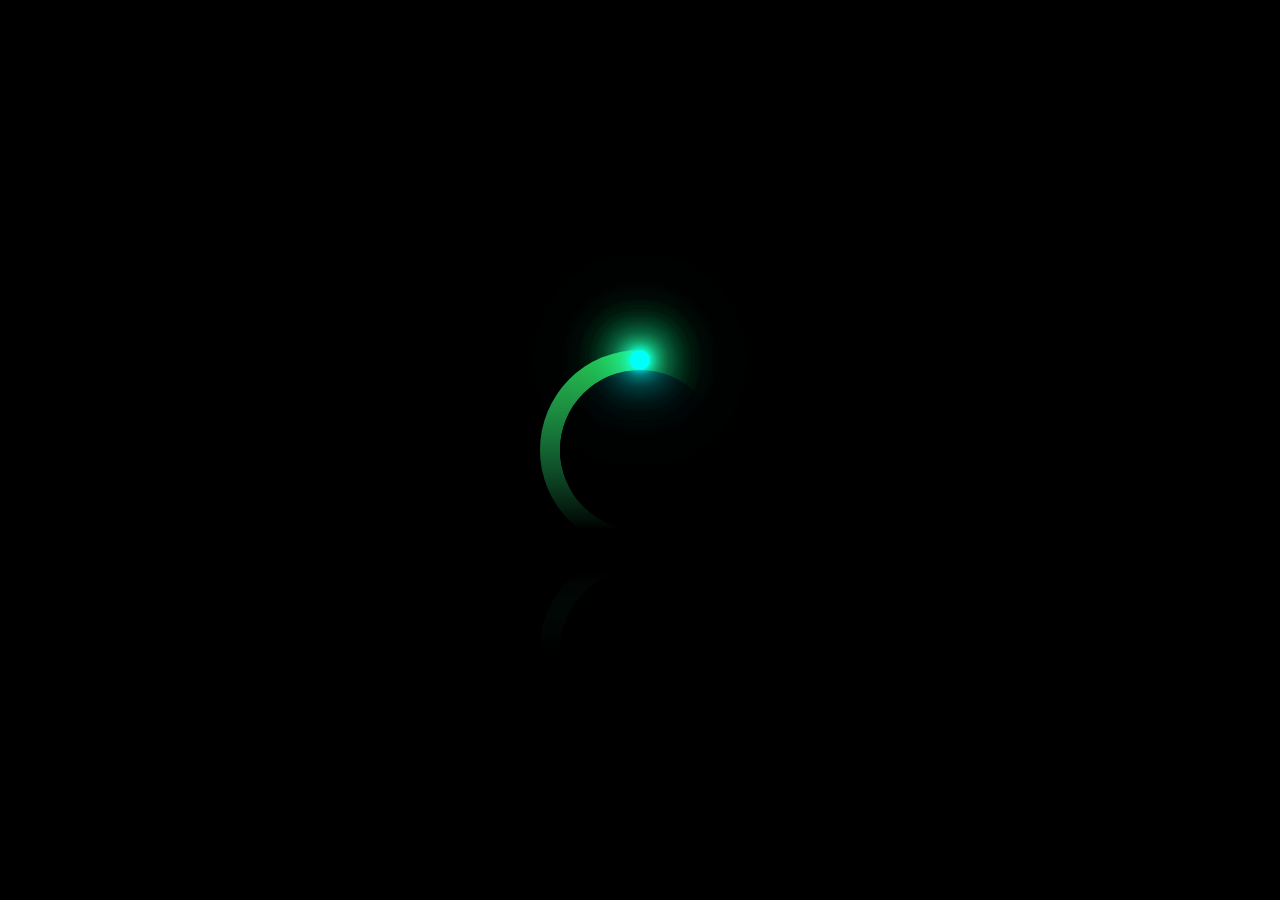
<file: Ds3.html>
<!DOCTYPE html>
<html lang="en">
<head>
    <meta charset="UTF-8">
    <meta http-equiv="X-UA-Compatible" content="IE=edge">
    <meta name="viewport" content="width=device-width, initial-scale=1.0">
    <link rel="stylesheet" href="otto.css">
    <title>Document</title>
</head>
<body>
    <div class="container">
        <div class="box">
          <div class="loader"><span></span></div>
          <div class="loader"><span></span></div>
          <div class="loader"><i></i></div>
          <div class="loader"><i></i></div>
        </div>
      </div>
</body>
</html>
</file>
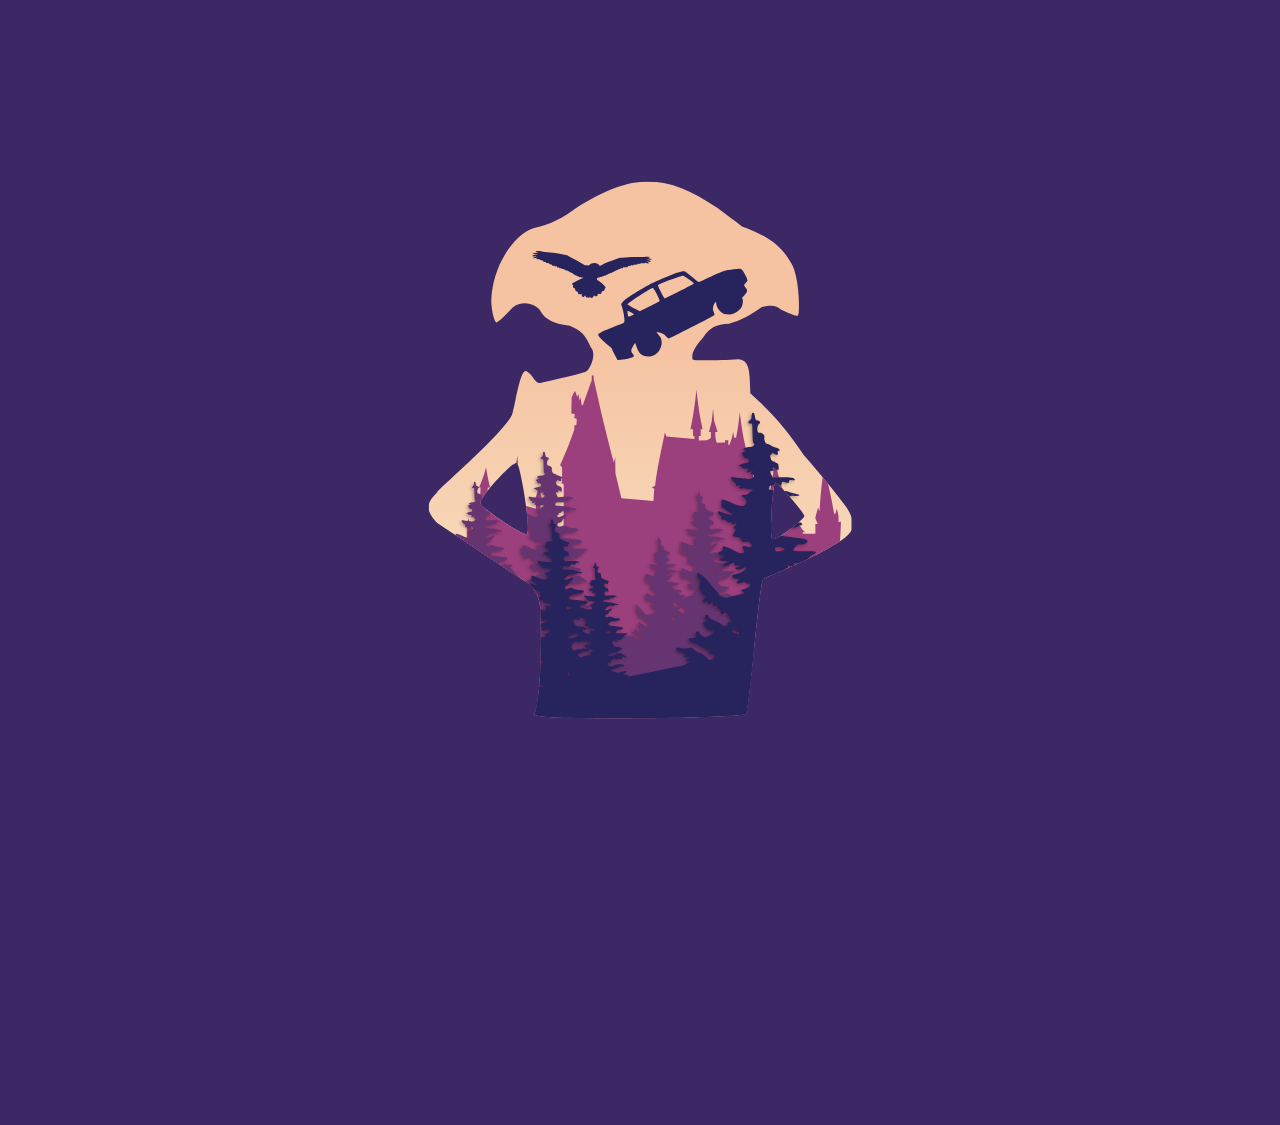
<file: mardo.html>
<!DOCTYPE html>
<html lang="en">
<head>
    <meta charset="UTF-8">
    <meta http-equiv="X-UA-Compatible" content="IE=edge">
    <meta name="viewport" content="width=device-width, initial-scale=1.0">
    <title>Document</title>
    <link rel="stylesheet" href="style.css">
</head>
<body>
    <div id="container">
        <div id="landscape">
          <!-- Owl -->
          <svg width="429" height="168" viewBox="0 0 429 168" fill="none" xmlns="http://www.w3.org/2000/svg" id="owl">
            <path fill-rule="evenodd" clip-rule="evenodd" d="M241.766 52.8711C237.969 45.4774 230.297 43.3032 224.63 42.8223C217.344 42.2041 208.765 44.749 202.944 52.1176C198.284 51.3752 193.657 51.1005 189.047 51.0628C174.212 42.3536 152.662 29.4661 137.592 22.5239C135.055 21.3549 133.593 19.9672 131.567 18.5335C129.78 17.2684 127.73 16.1762 125.803 15.3343C122.804 14.0232 119.181 14.367 116.075 13.7167C93.0334 8.89292 74.3112 5.3186 45.6945 3.74656C33.9158 1.52952 21.1719 -1.52972 11.8579 0.883477C14.4007 2.66669 18.4543 4.04809 24.018 5.02742C14.8983 5.9071 5.71462 6.76791 0.679805 8.87001C4.84907 11.2969 13.611 10.8297 21.7521 10.7536C13.5674 12.7258 3.94176 13.8656 0 18.288C4.6651 20.5604 11.5052 18.7329 18.0512 17.4593C12.4632 19.6785 6.84657 21.8757 3.0967 25.5211C7.29288 26.2873 14.1087 25.0932 20.7703 24.0142C18.3282 25.2073 16.1381 26.5886 14.5014 28.3842C17.5397 29.9792 23.1973 29.6139 28.7008 29.3637C28.3919 30.0887 27.9759 30.7603 28.0965 31.6993C30.1728 34.0817 35.426 33.6903 39.5768 34.261C39.2248 35.1155 39.1244 36.095 39.5768 37.3501C42.3751 38.9462 46.8729 38.9874 50.9815 39.3844C48.0472 43.5643 55.8359 43.3311 61.4799 43.9804C62.0256 46.6884 62.8124 49.2668 71.0721 47.823C70.1587 53.1859 73.8081 53.9279 79.5312 52.5697C81.9864 55.8553 84.8565 55.555 87.9148 53.6245C89.1589 57.4519 90.5392 61.0546 96.1474 57.6931C97.3394 60.8241 99.1245 63.3134 105.06 61.3096C106.138 63.982 108.317 65.4628 112.915 64.3234C114.325 65.7041 115.344 67.3779 119.259 66.8852C119.973 70.4191 123.071 70.3417 126.51 69.7483C127.641 71.3911 128.854 72.985 132.552 73.0633C133.806 74.7971 134.898 76.6565 138.745 76.3785C139.989 77.9089 141.193 79.4567 145.014 79.8443C146.519 81.7364 148.219 83.4162 151.283 83.6116C153.043 85.6193 155.143 87.1949 158.458 87.2281C159.659 88.5798 160.31 90.0685 165.029 90.5432C168.095 93.7034 171.064 95.7713 173.564 92.5775C174.885 93.5985 176.443 94.3966 178.399 94.8213C179.92 95.1516 181.576 94.5164 183.76 95.0639C181.794 96.9843 178.746 98.2241 175.872 99.5545C171.081 101.772 165.821 103.671 161.147 105.973C155.813 108.6 150.613 111.334 145.769 114.352C142.119 117.208 143.139 119.847 147.355 122.338C144.219 129.152 148.073 132.479 154.455 134.544C153.29 144.561 158.867 144.686 164.047 145.394C163.799 152.945 165.716 158.202 177.567 152.401C177.427 154.357 177.395 156.077 177.469 157.561C177.922 166.628 185.31 167.277 190.784 158.278C191.737 163.971 192.858 169.348 199.168 164.908C202.427 168.364 205.045 167.987 207.023 163.778C207.606 164.752 208.215 165.617 208.867 166.297C211.695 169.242 218.911 169.382 221.297 158.353C222.596 159.586 223.859 160.565 225.075 161.206C229.417 163.498 235.565 161.635 235.799 151.497C241.461 156.561 249.447 153.911 249.621 143.736C255.08 144.214 259.497 142.892 260.195 135.147C265.328 131.541 262.869 127.784 258.835 123.996C251.021 116.152 242.887 108.907 233.609 103.804C233.312 102.9 232.946 101.995 232.098 101.091C231.545 99.0277 231.998 97.4202 233.458 96.2694C234.42 97.2865 236.514 96.1701 239.122 94.0844C240.614 95.2701 243.083 94.2883 246.222 91.8241C247.708 93.4709 249.822 93.3494 253.321 89.3377C254.556 91.1075 256.797 90.5046 260.043 87.5294C262.433 88.1671 264.547 87.1626 266.388 84.5157C269.171 84.8705 271.587 83.7653 273.638 81.2006C276.484 81.5701 278.958 80.531 280.889 77.4333C283.259 79.1 285.738 77.9496 288.291 74.8716C291.029 75.1767 293.567 74.7223 295.391 71.5564C297.779 71.4949 300.047 71.0338 301.886 69.1454C305.922 68.9262 308.632 67.5493 309.741 64.7755C314.562 65.9833 317.427 64.1568 318.955 60.2548C321.533 63.5052 324.526 62.8691 328.019 57.5424C329.971 59.5462 332.238 59.661 334.967 57.015C340.053 58.644 343.099 57.4635 344.106 53.4738C347.918 54.1543 351.584 54.3483 354.227 51.1382C361.293 50.9685 366.614 50.4171 365.707 48.5011C375.34 49.1913 378.399 48.1559 376.961 45.9394C385.853 46.7845 391.163 46.2368 388.592 42.6243C393.563 43.0935 399.116 44.4344 404.596 43.741C404.907 43.1309 404.828 42.0849 403.774 40.8913C407.987 43.1143 412.626 44.6106 418.199 44.5079C416.852 40.8439 412.955 37.7099 406.946 35.0145C413.064 37.1514 419.181 40.2703 425.299 38.4803C423.838 34.5656 415.219 32.1209 407.021 29.5896C414.482 30.8909 421.931 32.1128 429 30.8705C427.213 28.026 420.871 26.1379 411.704 24.843C415.229 24.8151 418.753 24.4841 422.278 23.4868C418.705 17.8958 400.128 21.8956 389.272 21.7538C354.537 20.7844 344.347 22.2309 322.838 24.0848C319.239 24.395 315.632 24.4111 312.161 25.1834C306.181 26.5143 300.45 28.9521 294.759 30.9383C288.579 33.0953 281.284 35.6039 274.426 38.4608C270.03 40.2919 264.995 41.5703 260.823 43.6132C254.198 46.8572 247.976 52.0213 241.766 52.8711Z"/>
            </svg>
            
          <!-- Car -->
          <svg width="311" height="191" viewBox="0 0 311 191" fill="none" xmlns="http://www.w3.org/2000/svg" id="car">
            <path fill-rule="evenodd" clip-rule="evenodd" d="M28.5761 166.917C28.2306 166.195 28.0038 165.72 27.9207 165.558C27.7969 165.317 26.146 163.933 23.7079 161.888C15.8702 155.315 -0.102171 141.92 0.372308 137.758C0.786734 134.123 22.6128 125.57 38.2367 119.448C46.0651 116.38 52.3363 113.923 53.5769 113C57.2934 110.235 51.8996 84.8646 48.4108 76.2718C44.9219 67.6791 100.946 36.8754 111.785 31.3085C122.623 25.7416 172.276 3.23555 179.463 6.39338C183.092 7.98836 189.852 13.7635 196.004 19.0196C202.033 24.1698 207.478 28.8217 208.823 28.5543C209.763 28.3676 215.6 25.6657 223.18 22.1569C237.528 15.5147 258.124 5.98073 263.575 5.14163C265.342 4.86964 267.689 4.41518 270.333 3.90318C280.157 2.0011 294.082 -0.695251 297.602 2.21857C302.07 5.91675 310.952 24.0422 309.954 26.2667C309.52 27.2345 308.156 28.599 306.741 30.0144C304.903 31.8526 302.979 33.7766 302.896 35.0283C302.835 35.9536 304.062 37.6101 305.452 39.4858C307.389 42.1009 309.642 45.142 309.159 47.2217C308.33 50.7931 305.657 54.0649 298.751 61.1285C300.508 65.0488 300.697 67.4576 300.061 72.0132C299.377 78.2948 297.661 80.8211 294.414 85.187C281.932 96.6306 274.375 97.8941 260.286 94.5824C249.117 87.1149 245.606 81.6042 244.685 69.2072C239.908 74.5356 238.579 78.209 238.223 85.7957C238.661 87.3335 239.265 88.921 239.837 90.4224C240.893 93.1932 241.837 95.6708 241.41 97.0007C240.751 99.0513 148.275 145.692 146.572 145.711C144.869 145.729 137.289 137.637 137.289 137.637C131.85 132.579 120.536 132.444 121.057 132.704C121.579 132.964 131.735 145.296 130.735 145.712C133.419 156.024 131.966 161.635 126.416 171.474C119.382 179.914 114.249 182.323 103.384 183.303C92.912 181.95 88.3357 179.877 84.0207 172.273C80.9141 166.999 78.7963 159.865 77.8615 156.716C77.6058 155.854 77.4387 155.291 77.364 155.146C77.016 154.468 67.9632 167.679 69.2086 172.604C69.8124 174.992 71.0507 176.555 72.1696 177.966C73.3583 179.466 74.4122 180.796 74.4275 182.765C74.4572 186.588 39.8814 192.345 40.2722 189.607C35.545 181.494 30.4027 170.738 28.5761 166.917ZM124.263 35.6011C124.638 38.8326 136.642 62.2034 138.18 62.6976C139.718 63.1918 199.504 32.9127 199.147 31.384C198.79 29.8552 179.738 16.0973 176.836 15.4476C173.934 14.7978 123.887 32.3695 124.263 35.6011ZM86.6964 89.1402C85.1676 89.4974 61.6941 76.2983 60.9983 74.9435C60.3024 73.5887 110.677 39.1541 113.763 40.994C116.848 42.8338 128.851 66.2046 127.68 68.0905C126.508 69.9765 88.2252 88.7831 86.6964 89.1402ZM61.3106 88.0529C60.6332 88.4008 61.5952 98.6081 62.8037 100.128C64.0123 101.647 74.1735 96.4283 74.5029 95.403C74.8324 94.3776 61.9879 87.705 61.3106 88.0529Z"/>
            </svg>
            
          <!-- Castle -->
          <svg viewBox="0 0 460 395" fill="none" xmlns="http://www.w3.org/2000/svg" id="castle">
            <path d="M457.192 168.714L459.972 168.688C457.934 228.723 450.051 270.591 420.615 299.173C391.18 327.755 334.142 407.212 228.555 392.736C109.519 392.419 58.8551 373.73 0.844642 303.143L5.62767 279.744C7.84733 276.702 8.77725 274.593 9.98618 270.25C7.04749 266.001 7.26972 263.945 11.0088 260.788L10.9509 254.672L14.2816 254.085L14.1817 243.521L14.1028 235.181L14.0766 232.401L24.0685 230.638L24.016 225.079L25.1279 225.068L25.0123 212.836L26.6803 212.821L28.1379 190.565L30.3619 190.544L30.2146 174.977L27.9906 174.998L32.3439 164.948C33.1885 170.699 34.1645 173.234 36.3515 177.143C40.7322 167.094 42.7317 161.114 45.5457 149.81L45.9071 129.233L44.2391 129.249C48.0258 120.582 49.776 115.431 52.3581 105.819C53.7811 115.167 54.7662 120.293 57.0269 129.128L54.2469 129.154L53.8118 141.947L78.8839 147.27L79.2874 131.142L81.5113 131.121C84.3162 116.22 85.795 107.784 88.3764 92.6891C89.7708 114.474 90.3471 126.657 90.5701 148.272L109.526 153.653L109.447 145.313L107.223 145.334C110.196 138.483 111.483 134.572 113.171 127.485C114.4 134.71 115.449 138.577 117.787 145.234L115.007 145.261L114.609 161.946L116.277 161.93L117.892 156.354C118.479 163.21 118.772 167.091 119.173 174.135L141.412 173.925L141.505 124.993L139.281 125.014C139.739 117.729 139.803 113.582 139.659 106.105L137.408 103.346C144.423 87.8098 148.148 78.7309 153.704 62.6013L153.657 57.5974L155.881 57.5763C156.489 54.851 156.563 53.2585 156.369 50.3432L153.578 49.2576C153.946 47.7519 154.069 46.898 154.097 45.3604C154.983 44.649 151.832 45.1882 150.608 44.649C149.979 41.8689 150.609 32.4167 150.609 25.781C151.647 22.9645 152.759 21.4056 154.427 17.9604L157.244 25.3133L158.875 21.4056C158.905 24.6666 159.098 26.3129 159.505 29.1842L161.136 25.2765C161.144 29.0394 161.42 31.0969 162.337 34.7178L163.449 34.7072L173.739 5.69598L173.692 0.692089L175.916 0.671056L175.953 4.56297C184.259 42.0193 189.217 63.0295 199.102 100.539L200.712 94.4069L200.886 112.754L207.831 141.603L244.558 144.592L245.538 130.681L242.748 129.596L246.613 126.779C248.804 108.83 251.596 95.4325 257.366 67.7474L257.716 66.0659L259.426 70.498L291.705 73.529L291.673 70.1931L290.005 70.2089L289.932 62.425L287.152 62.4513C290.643 44.7486 292.099 34.7474 293.949 16.792C295.868 34.7393 297.325 44.7274 301.052 62.3199L298.828 62.3409L298.901 70.1247L296.677 70.1458L296.725 75.1497L306.176 75.0603L310.598 72.2383L310.535 65.5664L308.311 65.5874L311.531 53.3242L313.062 38.8527L314.306 52.7419L318.319 65.4928L315.539 65.5191C315.523 70.5751 315.84 73.2792 317.322 77.735L326.774 77.6457C326.867 76.6608 326.845 76.0367 326.748 74.8657L330.64 74.8289C330.459 77.2056 330.501 78.3914 330.692 80.3888L331.804 80.3783C334.013 74.9778 335.055 71.7698 336.11 65.3245L337.285 71.9859L339.509 71.9648C341.807 60.6741 342.64 54.1845 343.679 42.4554C345.801 59.9801 347.337 69.7334 351.327 86.8661C354.67 95.3806 356.911 99.708 360.973 107.348L358.755 107.925L359.505 128.492L361.173 128.476C363.655 117.541 364.285 111.077 365.348 99.5224C368.455 117.468 370.655 127.422 375.231 145.024L376.343 145.013L376.232 133.338L378.456 133.317C381.421 119.577 382.522 111.766 383.68 97.6809C387.522 113.683 390.094 122.53 395.183 138.163L396.804 133.143C398.225 139.352 399.4 142.598 401.95 148.108L400.282 148.123L400.392 159.799L402.06 159.783L402.128 167.011C403.163 163.94 403.69 162.051 404.263 157.538L405.27 146.408L406.471 155.849C411.209 171.438 414.037 177.286 419.495 180.748L416.154 180.223L416.175 182.447L430.631 182.311L430.526 171.191L433.306 171.165L430.463 164.519C431.462 159.874 432.206 157.167 433.683 152.256L435.393 156.688C436.497 137.205 437.65 126.234 440.48 106.596C445.875 127.073 448.498 138.605 452.099 159.31L453.767 159.294L454.826 153.724C456.021 156.649 456.543 158.453 457.129 162.043L457.192 168.714Z"/>
          </svg>
          <!-- Lighter trees on the back hill -->
          <div class="trees" id="back-trees">
            <svg viewBox="0 0 189 386" fill="none" xmlns="http://www.w3.org/2000/svg" id="tree-4">
              <path d="M86.3386 384.741C85.6617 383.927 85.2651 381.463 85.4424 379.173C85.727 375.5 85.515 375.026 83.438 374.696C82.1605 374.492 79.8757 373.595 78.3606 372.702C75.7963 371.191 75.4344 371.191 73.1225 372.702C70.4654 374.439 67.5895 373.996 67.5895 371.85C67.5895 371.011 66.0916 370.433 63.4151 370.24C59.8022 369.979 59.2511 369.642 59.3186 367.734C59.4281 364.638 56.4298 364.855 49.3111 368.456C43.1331 371.582 38.0608 372.225 36.2992 370.108C35.4678 369.108 35.895 368.307 38.1434 366.649C39.7528 365.462 41.0696 363.611 41.0696 362.536C41.0696 361.4 42.0122 360.223 43.3199 359.727C46.2834 358.603 48.3678 356.106 47.0307 355.282C45.5454 354.366 36.4207 355.594 32.4676 357.242C30.5839 358.027 28.1988 358.67 27.1676 358.67C24.4504 358.67 23.665 355.735 25.931 354.049C26.9642 353.281 27.6334 352.132 27.4182 351.496C27.2029 350.861 26.9819 349.238 26.927 347.891C26.844 345.852 26.0062 345.17 21.9279 343.821C16.5813 342.052 14.3788 339.83 16.185 338.028C16.9971 337.218 17.8608 337.238 19.4837 338.104C20.9804 338.904 23.9674 339.065 28.842 338.609C33.5592 338.168 36.7151 338.32 38.093 339.056C39.2432 339.67 41.3456 340.035 42.7648 339.867L45.3454 339.562L42.9352 336.778C40.8155 334.329 39.5223 333.878 32.2028 333.032C19.9305 331.613 18.0373 331.024 17.6733 328.506C17.5007 327.311 17.7477 326.334 18.2223 326.334C18.6968 326.334 19.943 325.7 20.9917 324.924C22.8757 323.532 22.875 323.497 20.9338 322.016C19.8534 321.191 17.808 320.503 16.3887 320.486C14.9694 320.468 13.255 319.79 12.5792 318.977C11.5439 317.733 11.8343 317.332 14.4234 316.432C18.34 315.07 18.3417 313.715 14.4277 312.934L11.3592 312.322L15.1644 309.928L18.9695 307.535L14.3041 308.097C9.87503 308.63 7.9464 307.594 11.1119 306.382C13.776 305.362 12.663 304.229 7.16608 302.365C1.25271 300.359 -1.0937 298.433 0.473517 296.869C1.10768 296.237 3.12841 296.266 6.34776 296.955C9.69395 297.671 12.6385 297.694 15.6034 297.029C19.6807 296.113 20.1355 296.227 22.8984 298.856C24.5191 300.398 27.6885 302.2 29.9411 302.86C32.6342 303.649 35.5776 305.688 38.5349 308.814C43.2593 313.808 47.5457 316.14 53.0139 316.693C58.2482 317.222 57.7383 315.254 52.1196 313.239C47.0578 311.424 45.4754 309.204 48.4362 308.07C50.9529 307.107 50.0718 305.883 45.9807 304.66C43.2453 303.843 42.0518 302.938 42.0518 301.681C42.0518 300.689 41.3888 299.877 40.5785 299.877C39.7682 299.877 38.2212 298.995 37.1407 297.917C36.0602 296.839 34.5729 295.957 33.8354 295.957C33.098 295.957 31.4405 295.139 30.1521 294.14C28.8637 293.14 26.0416 291.768 23.8807 291.091C14.6435 288.195 13.062 284.199 21.1537 284.199C25.2458 284.199 25.5398 284.033 25.013 282.023C23.5773 276.547 27.2631 273.015 29.4399 277.782C30.0434 279.103 32.073 280.912 33.9501 281.8C37.1393 283.31 37.6117 283.304 41.1517 281.712C48.4443 278.431 49.8272 274.452 43.7126 274.344C41.1481 274.298 39.9204 273.426 36.9586 269.544C33.2618 264.699 33.1458 263.621 36.322 263.621C38.4045 263.621 38.5043 263.224 37.0861 260.58C35.8341 258.246 36.7523 254.802 38.6264 254.802C39.3709 254.802 40.5566 255.961 41.2613 257.379C42.1429 259.152 44.2738 260.604 48.0911 262.033C51.1427 263.176 55.1181 265.342 56.9256 266.847C60.9992 270.24 65.3019 270.217 64.8265 266.805C64.6056 265.221 65.0201 264.596 66.2998 264.585C67.2791 264.577 68.7258 264.163 69.5147 263.665C70.752 262.885 70.7182 262.506 69.2691 260.909C68.3452 259.89 67.5816 258.651 67.5723 258.154C67.563 257.658 66.4407 256.196 65.0782 254.907C63.0244 252.963 62.2148 252.738 60.3391 253.59C57.2067 255.014 55.5386 253.743 56.3432 250.544C56.9031 248.318 56.6852 247.942 54.8349 247.942C53.498 247.942 52.4758 247.194 52.1583 245.983C51.7994 244.614 50.8185 244.023 48.9044 244.023C46.7025 244.023 46.2594 243.66 46.649 242.174C47.3093 239.655 45.3332 238.649 43.4381 240.54C41.5524 242.421 40.087 241.691 40.087 238.87C40.087 237.238 39.8251 237.033 38.9084 237.948C37.3333 239.519 34.1937 239.448 34.1937 237.841C34.1937 237.135 34.8426 235.702 35.6357 234.656C37.6441 232.007 37.4876 230.922 34.9361 229.802C33.7237 229.27 32.5731 227.953 32.3791 226.875C32.1852 225.797 31.349 224.153 30.5211 223.221C29.2283 221.766 29.1927 220.896 30.269 217.061C31.424 212.946 31.3631 212.425 29.493 210.426C27.0148 207.777 25.7685 203.333 27.248 202.421C29.0044 201.338 38.5863 209.634 43.0338 216.089C44.3844 218.049 47.3581 221.45 49.6418 223.648C51.9255 225.845 54.0418 228.421 54.3443 229.372C54.6468 230.323 56.6252 231.793 58.7405 232.637C62.2925 234.055 63.0219 234.036 68.2802 232.387C71.4116 231.405 76.736 230.003 80.1124 229.272C86.5163 227.884 87.6409 226.957 84.2328 225.878C81.819 225.114 82.2127 223.082 84.8593 222.644C85.895 222.473 88.1789 221.681 89.9346 220.884C93.9404 219.065 94.4032 215.607 90.6404 215.607C89.2729 215.607 87.9239 215.008 87.6425 214.277C87.2188 213.175 86.3858 213.214 82.7927 214.503C79.2595 215.771 78.2211 215.826 77.1962 214.8C76.1728 213.776 76.3963 213.189 78.3935 211.656L80.8491 209.771L77.3535 209.749C73.235 209.723 69.9831 207.678 70.7775 205.613C71.098 204.779 73.6889 203.684 76.8238 203.056C82.5201 201.914 88.2155 198.544 88.2155 196.315C88.2155 194.697 87.3781 194.736 84.2866 196.499C81.4366 198.124 75.8404 198.417 74.9544 196.987C74.6199 196.447 75.4349 195.592 76.7655 195.088C80.5383 193.657 80.982 192.014 77.403 192.728C74.8423 193.239 74.2623 193 73.8019 191.243C73.1429 188.729 72.7414 188.691 68.6067 190.749C64.5946 192.746 58.749 194.108 58.749 193.046C58.749 192.608 60.4065 191.221 62.4323 189.965L66.1157 187.68L60.5443 187.184C53.3179 186.542 52.5298 185.585 57.5926 183.601C59.8493 182.717 61.6957 181.676 61.6957 181.287C61.6957 180.899 59.976 180.307 57.8741 179.972C53.965 179.348 51.6881 176.71 54.3457 175.884L57.2758 174.972C58.1593 174.697 58.7491 173.326 58.7491 171.549C58.7491 168.708 58.8985 168.603 62.3291 169.041C64.2981 169.293 68.8551 171.275 72.4561 173.445C78.8584 177.304 84.4398 178.542 85.768 176.399C86.1061 175.853 85.6834 174.008 84.8286 172.298C82.7686 168.179 83.984 167.257 89.5256 168.735C95.3729 170.296 97.2019 169.007 94.4654 165.255C92.8802 163.082 91.9891 162.776 87.7914 162.965C83.3628 163.164 82.8953 162.973 82.3471 160.742C81.7627 158.363 80.2885 157.565 74.2195 156.341C70.9757 155.687 70.8546 154.616 73.5911 150.782C75.6008 147.967 75.6083 147.838 73.8366 146.546C72.0722 145.259 72.0854 145.132 74.2195 142.866C76.9322 139.985 77.0701 138.765 74.5296 140.121C71.5903 141.69 69.5141 141.399 70.2373 139.519C70.7408 138.21 70.408 138.015 68.4876 138.493C66.7516 138.925 65.4972 138.44 63.8066 136.683C62.5363 135.363 61.1396 134.504 60.703 134.773C59.0505 135.792 56.6279 134.002 57.1198 132.125C57.4648 130.809 56.899 129.92 55.2345 129.163C52.9558 128.127 51.8396 124.477 53.8016 124.477C54.3215 124.477 57.084 125.333 59.9405 126.38C62.7969 127.426 66.9019 128.572 69.0627 128.927C72.8998 129.556 72.808 129.448 65.1339 124.279L57.2763 118.987L57.2298 114.376L57.1832 109.765L60.6675 110.354C62.5839 110.678 67.467 112.516 71.5186 114.439C79.5697 118.26 84.3412 118.76 87.2968 116.092C89.3379 114.249 89.8861 110.759 88.1345 110.759C87.5492 110.759 87.2561 110.208 87.4831 109.534C87.7101 108.86 86.642 107.779 85.1094 107.132C81.1805 105.471 81.6499 103.9 86.0747 103.9C88.8524 103.9 90.3809 103.264 91.9616 101.45C93.1359 100.103 94.7994 99.0003 95.6583 99.0003C96.5173 99.0003 97.0309 98.4491 96.7998 97.7754C96.5403 97.0189 95.0445 96.6692 92.8876 96.8609C90.9669 97.0317 89.091 96.6798 88.7188 96.079C88.2828 95.3752 86.5009 95.2173 83.7092 95.6349C79.6123 96.2478 77.8291 95.1706 80.3585 93.6109C82.2484 92.4457 81.4026 91.0592 79.4408 92.1066C76.4849 93.6848 75.2423 93.3494 75.9385 91.1612C76.3466 89.8784 76.115 89.2014 75.268 89.2014C73.4621 89.2013 68.3386 82.6015 69.56 81.8485C70.1001 81.5155 72.4193 81.5183 74.7135 81.8549C77.0077 82.1914 80.8742 82.6304 83.3052 82.8306C85.7362 83.0307 89.0579 83.4784 90.6865 83.8255C94.5241 84.6434 99.7869 81.0139 97.9555 78.8122C97.3288 78.0589 96.2071 77.4425 95.463 77.4425C93.6271 77.4425 93.7622 76.4687 95.8288 74.8051C97.4158 73.5277 97.3781 73.463 95.3377 73.9622C94.1222 74.2595 92.2058 74.765 91.0791 75.0855C89.2935 75.5933 89.1629 75.421 90.0623 73.7445C91.338 71.3664 90.6267 70.5833 87.191 70.5833C85.7266 70.5833 84.0001 69.9483 83.3545 69.1722C82.7089 68.3962 81.2183 67.6033 80.042 67.4103C78.2417 67.115 78.5052 66.7956 81.7067 65.3917C83.7984 64.4745 86.7521 63.7241 88.2705 63.7241C90.2419 63.7241 91.2247 63.1152 91.7087 61.594C92.4757 59.183 89.9366 56.6441 87.6384 57.5238C86.8607 57.8215 85.9885 57.2632 85.6201 56.2316C85.2634 55.2326 84.3071 53.6435 83.4952 52.7004C82.6833 51.7572 82.4189 50.9757 82.9078 50.9638C83.3967 50.9518 84.8924 50.1021 86.2317 49.0755C88.2654 47.5165 88.3637 47.2376 86.8285 47.3825C85.8175 47.4779 84.8037 47.0295 84.5755 46.3859C84.0922 45.0227 91.5281 42.7568 94.1989 43.4535C95.1827 43.7102 96.7308 43.0674 97.6987 42.0005C99.1771 40.3707 99.2245 39.9578 98.0188 39.2145C96.9593 38.5612 96.5678 35.9273 96.462 28.7405C96.2297 12.9599 96.3795 13.7499 93.6191 13.7499C90.6304 13.7499 90.3267 11.3259 93.1279 9.83033C94.395 9.15381 95.0924 7.7786 95.0924 5.95647C95.0924 -1.3099 98.4706 -2.20686 99.404 4.81204C99.9791 9.13736 100.319 9.64817 102.968 10.177C105.866 10.7552 106.905 13.013 104.854 14.2773C103.099 15.3594 101.985 19.469 102.606 22.5687C103.096 25.0108 103.67 25.5088 105.997 25.5088C108.982 25.5088 112.524 29.4102 111.314 31.364C110.959 31.9372 111.176 33.941 111.797 35.8169C112.605 38.26 113.67 39.404 115.55 39.8489C116.993 40.1905 118.838 41.0312 119.648 41.7171C120.458 42.403 122.948 43.4493 125.181 44.0422C130.155 45.3629 132.41 47.5628 129.554 48.308C128.202 48.6608 127.785 49.3892 128.146 50.7668C128.93 53.7567 126.661 54.3954 123.511 52.0718C121.509 50.5951 120.851 50.4186 121.254 51.4664C121.616 52.4071 121.248 52.9455 120.244 52.9455C118.605 52.9455 118.385 54.6792 119.515 58.6991C119.967 60.3079 121.524 61.521 124.574 62.6411C128.749 64.1746 128.995 64.4754 129.281 68.4011C129.606 72.849 129.071 73.2914 126.09 71.0422C123.695 69.2344 120.631 69.0163 122.398 70.7794C124.229 72.606 123.803 73.5231 121.122 73.5231C118.21 73.5231 118.102 74.2934 120.385 78.781L122.104 82.1598L132.477 81.624C139.436 81.2645 144.06 81.4863 146.525 82.2978C150.216 83.5131 151.011 86.0203 147.536 85.4859C146.513 85.3287 145.014 85.1082 144.204 84.9959C143.33 84.8748 142.599 85.7185 142.407 87.0715C142.164 88.7807 141.672 89.1751 140.442 88.6477C139.54 88.2608 137.623 87.7414 136.182 87.4936C134.019 87.1215 133.505 87.4444 133.235 89.347C132.926 91.529 132.57 91.6368 126.524 91.3819C119.318 91.0782 117.848 91.6852 117.462 95.1235C117.194 97.5192 117.243 97.5331 127.997 98.1179C133.939 98.4411 140.128 99.2775 141.748 99.9765C143.369 100.676 147.223 101.734 150.312 102.329C157.54 103.72 157.24 105.457 149.836 105.084C145.457 104.864 144.042 105.142 143.592 106.309C142.91 108.083 139.199 108.314 137.567 106.685C136.705 105.826 136.063 105.854 134.92 106.8C134.09 107.487 132.337 107.845 131.025 107.595C129.294 107.265 128.509 107.636 128.165 108.949C127.894 109.982 126.807 110.759 125.634 110.759C124.232 110.759 123.577 111.383 123.577 112.719C123.577 113.807 122.923 114.678 122.104 114.678C119.825 114.678 120.365 117.32 122.773 117.948C124.096 118.293 127.181 117.404 130.838 115.624C134.849 113.672 137.084 113.063 137.76 113.737C139.121 115.095 137.418 117.629 133.804 119.62C132.231 120.487 130.803 122.151 130.631 123.318C130.284 125.672 126.974 128.397 124.461 128.397C121.989 128.397 120.734 130.524 121.702 133.073C122.878 136.168 125.275 136.816 128.504 134.913C132.083 132.804 133.869 132.874 138.939 135.322C141.246 136.437 145.695 137.567 148.826 137.834C151.956 138.1 155.511 138.52 156.727 138.766C159.335 139.294 159.726 142.115 157.191 142.115C156.231 142.115 154.553 142.739 153.462 143.501C152.232 144.361 148.212 145.012 142.885 145.216C135.274 145.507 134.342 145.741 134.736 147.26C135.083 148.601 134.558 148.975 132.325 148.975C130.015 148.975 129.473 149.395 129.486 151.179C129.494 152.392 129.825 153.863 130.222 154.448C130.619 155.033 135.364 156.049 140.766 156.705C164.154 159.544 166.098 160.001 165.607 162.547C165.138 164.975 160.85 166.702 156.86 166.069C153.612 165.553 153.046 165.838 150.206 169.416C147.869 172.359 147.411 173.526 148.354 174.134C149.042 174.578 155.573 174.942 162.866 174.942C173.737 174.942 176.126 175.195 176.126 176.349C176.126 177.123 174.657 178.137 172.861 178.601C170.766 179.142 169.006 180.5 167.95 182.39C166.957 184.166 165.232 185.557 163.603 185.895C161.859 186.257 160.902 187.083 160.902 188.227C160.902 190.642 158.035 191.358 152.938 190.215C147.761 189.055 147.094 189.509 150.005 192.214C151.599 193.695 151.925 194.578 151.162 195.339C150.399 196.101 148.843 195.792 145.652 194.245C140.246 191.625 140.338 191.629 140.973 194.049C141.341 195.455 141.003 196.009 139.776 196.009C138.375 196.009 138.176 196.587 138.674 199.194C139.474 203.371 145.734 208.962 148.982 208.399C151.925 207.889 161.692 210.119 163.2 211.645C164.79 213.256 161.117 215.871 158.266 215.159C156.495 214.716 156.068 215.092 155.811 217.32C155.491 220.094 154.34 220.456 150.589 218.962C148.859 218.273 148.781 218.373 149.936 219.79C151.374 221.554 150.727 223.446 148.686 223.446C147.974 223.446 146.848 222.793 146.185 221.996C145.136 220.735 144.762 220.812 143.323 222.585C141.75 224.523 141.49 224.549 138.025 223.105C134.788 221.756 132.823 222.369 135.364 223.936C135.904 224.269 136.346 225.212 136.346 226.03C136.346 227.154 135.444 227.44 132.663 227.197C129.535 226.924 128.935 227.189 128.683 228.953C128.487 230.32 129.018 231.195 130.235 231.512C132.592 232.127 149.89 227.209 153.37 224.934C155.495 223.545 156.717 223.393 159.681 224.148C163.365 225.086 174.653 232.79 174.653 234.366C174.653 235.873 169.717 235.249 164.737 233.112C159.343 230.796 157.345 231.179 161.308 233.769C166.465 237.141 162.596 239.766 156.532 237.009C154.482 236.077 153.711 236.165 152.234 237.499C150.02 239.498 148.696 239.538 145.872 237.692C143.838 236.362 143.365 236.511 139.277 239.76C135.028 243.138 134.701 243.759 135.492 246.963C135.868 248.484 134.653 248.595 130.698 247.402C128.943 246.872 128.488 247.121 128.488 248.613C128.488 249.646 127.996 250.982 127.395 251.582C125.634 253.339 127.055 254.39 132.982 255.713C138.216 256.882 138.722 256.827 141.472 254.799C143.114 253.588 146.183 252.522 148.474 252.368C150.717 252.217 154.321 251.783 156.482 251.404C159.442 250.885 161.581 251.219 165.158 252.759C171.811 255.623 170.778 257.323 162.584 256.991C156.924 256.762 155.942 256.99 154.646 258.836C153.66 260.241 152.504 260.769 151.177 260.423C150.055 260.131 148.663 260.534 147.986 261.348C147.163 262.337 145.796 262.606 143.644 262.203C141.343 261.773 140.349 262.015 139.929 263.108C139.613 263.93 138.729 264.601 137.965 264.601C137.201 264.601 136.344 265.483 136.062 266.561C135.636 268.185 136.031 268.521 138.366 268.521C139.916 268.521 143.427 269.403 146.168 270.481C152.334 272.905 154.167 272.918 161.476 270.588C164.672 269.57 168.944 268.447 170.969 268.094C174.176 267.535 174.653 267.697 174.653 269.344C174.653 271.58 170.743 274.387 167.566 274.431C165.381 274.462 165.372 274.5 167.228 275.901C168.277 276.692 171.213 277.34 173.754 277.34C177.158 277.34 178.537 277.769 179 278.973C179.821 281.108 178.223 282.618 174.881 282.863C171.114 283.139 170.896 283.325 173.483 284.052C176.028 284.767 176.734 286.551 174.583 286.831C165.712 287.986 164.029 288.481 161.508 290.679L158.677 293.147L161.754 296.314C165.659 300.333 165.633 301.625 161.638 302.064L158.446 302.415L161.299 303.25C163.182 303.801 164.686 303.693 165.72 302.933C166.581 302.299 168.595 301.022 170.195 300.094C171.795 299.166 175.384 296.092 178.172 293.263C180.959 290.433 183.974 288.118 184.871 288.118C187.253 288.118 187.831 290.634 186.037 293.191C183.974 296.128 184.068 296.938 186.471 296.938C189.518 296.938 189.808 299.37 187.362 304.411C185.874 307.477 184.214 309.335 182.327 310.045C179.675 311.044 179.548 311.347 180.139 315.279C180.794 319.634 180.915 319.475 175.73 321.066C174.639 321.401 174.715 321.753 176.096 322.761C177.248 323.601 177.627 324.704 177.213 326.007C176.594 327.953 175.781 328.482 168.514 331.669C166.189 332.689 164.831 333.947 164.831 335.079C164.831 337.805 162.544 339.155 159.093 338.467C156.647 337.979 155.883 338.228 155.341 339.688C154.215 342.725 152.882 343.082 145.056 342.442C140.061 342.033 137.337 342.186 136.895 342.9C136.529 343.49 135.178 343.972 133.891 343.972C131.308 343.972 130.997 344.3 130.127 347.947C129.545 350.385 129.725 350.486 136.851 351.749C144.089 353.032 144.194 353.021 146.047 350.737C147.787 348.594 148.112 348.529 150.557 349.834C152.881 351.075 153.907 351.04 159.257 349.535C171.022 346.226 172.241 345.978 176.863 345.955C182.077 345.929 182.79 347.151 179.574 350.595C178.408 351.844 178.018 352.933 178.608 353.297C180.708 354.592 178.414 355.471 174.178 354.995C171.24 354.664 169.742 354.87 169.742 355.603C169.742 356.212 170.652 356.711 171.765 356.711C172.877 356.711 173.514 357.152 173.18 357.69C172.846 358.229 171.554 358.67 170.308 358.67C169.062 358.67 166.937 359.538 165.587 360.598C164.236 361.658 162.076 362.478 160.788 362.419C155.758 362.191 154.241 362.647 153.745 364.538C153.465 365.609 152.087 366.921 150.684 367.453C149.281 367.985 148.134 369.093 148.134 369.915C148.134 371.588 145.598 371.798 140.276 370.566C138.385 370.129 136.286 369.956 135.611 370.182C133.455 370.903 134.289 372.213 137.329 372.879C141.2 373.727 141.25 376.308 137.396 376.308C135.431 376.308 134.327 376.899 133.924 378.165C133.084 380.807 127.759 381.529 118.941 380.195C113.234 379.332 110.268 378.259 106.271 375.611C103.401 373.71 100.405 372.402 99.6151 372.704C98.77 373.028 97.9217 375.195 97.5558 377.966C97.2135 380.557 96.8471 383.339 96.7415 384.147C96.4681 386.241 87.9911 386.725 86.3406 384.742L86.3386 384.741ZM106.633 352.176C109.041 350.661 109.435 349.351 107.788 348.336C107.208 347.978 105.759 348.598 104.569 349.713C103.135 351.058 101.67 351.549 100.222 351.172C98.6665 350.766 98.0384 351.034 98.0384 352.104C98.0384 354.987 102.111 355.021 106.633 352.176ZM116.701 347.962C116.701 346.779 111.645 342.809 110.981 343.472C110.372 344.079 114.728 348.871 115.889 348.871C116.336 348.871 116.701 348.462 116.701 347.962ZM125.107 337.571C124.059 336.78 122.07 336.148 120.687 336.167L118.174 336.202L120.629 337.602C121.98 338.372 123.969 339.004 125.049 339.006C126.988 339.009 126.988 338.99 125.107 337.571ZM83.3052 326.356C83.3052 324.201 78.1184 322.037 73.6103 322.311C66.0207 322.772 66.6926 324.595 74.5827 324.948C77.3355 325.072 80.0707 325.654 80.6606 326.243C81.9923 327.572 83.3052 327.628 83.3052 326.356ZM123.931 303.306C123.62 302.498 122.971 301.836 122.489 301.836C122.006 301.836 121.612 302.498 121.612 303.306C121.612 304.115 122.261 304.776 123.054 304.776C123.933 304.776 124.276 304.201 123.931 303.306ZM130.989 301.533C131.042 298.435 128.943 296.09 127.451 297.579C126.927 298.101 126.784 299.956 127.134 301.699C127.942 305.733 130.92 305.604 130.989 301.533ZM152.042 301.474L156.443 300.161L153.401 298.592C150.488 297.089 150.269 297.117 148.254 299.257C147.096 300.486 146.448 301.79 146.813 302.154C147.178 302.518 147.513 302.81 147.558 302.801C147.603 302.793 149.621 302.196 152.042 301.474ZM79.7984 277.228C79.5023 276.75 78.6232 276.359 77.8448 276.359C77.0663 276.359 76.4294 275.918 76.4294 275.379C76.4294 274.095 70.8337 274.106 70.0372 275.392C69.1316 276.854 77.5956 280.277 79.1195 279.065C79.7889 278.532 80.0944 277.706 79.7984 277.228ZM134.325 174.054C138.139 173.644 137.748 171.894 133.459 170.182C127.348 167.742 122.077 170.582 125.785 174.317C126.514 175.052 128.01 175.302 129.468 174.933C130.818 174.592 133.004 174.196 134.325 174.054Z"/>
            </svg>
            <svg viewBox="0 0 189 386" fill="none" xmlns="http://www.w3.org/2000/svg" id="tree-5">
              <path d="M86.3386 384.741C85.6617 383.927 85.2651 381.463 85.4424 379.173C85.727 375.5 85.515 375.026 83.438 374.696C82.1605 374.492 79.8757 373.595 78.3606 372.702C75.7963 371.191 75.4344 371.191 73.1225 372.702C70.4654 374.439 67.5895 373.996 67.5895 371.85C67.5895 371.011 66.0916 370.433 63.4151 370.24C59.8022 369.979 59.2511 369.642 59.3186 367.734C59.4281 364.638 56.4298 364.855 49.3111 368.456C43.1331 371.582 38.0608 372.225 36.2992 370.108C35.4678 369.108 35.895 368.307 38.1434 366.649C39.7528 365.462 41.0696 363.611 41.0696 362.536C41.0696 361.4 42.0122 360.223 43.3199 359.727C46.2834 358.603 48.3678 356.106 47.0307 355.282C45.5454 354.366 36.4207 355.594 32.4676 357.242C30.5839 358.027 28.1988 358.67 27.1676 358.67C24.4504 358.67 23.665 355.735 25.931 354.049C26.9642 353.281 27.6334 352.132 27.4182 351.496C27.2029 350.861 26.9819 349.238 26.927 347.891C26.844 345.852 26.0062 345.17 21.9279 343.821C16.5813 342.052 14.3788 339.83 16.185 338.028C16.9971 337.218 17.8608 337.238 19.4837 338.104C20.9804 338.904 23.9674 339.065 28.842 338.609C33.5592 338.168 36.7151 338.32 38.093 339.056C39.2432 339.67 41.3456 340.035 42.7648 339.867L45.3454 339.562L42.9352 336.778C40.8155 334.329 39.5223 333.878 32.2028 333.032C19.9305 331.613 18.0373 331.024 17.6733 328.506C17.5007 327.311 17.7477 326.334 18.2223 326.334C18.6968 326.334 19.943 325.7 20.9917 324.924C22.8757 323.532 22.875 323.497 20.9338 322.016C19.8534 321.191 17.808 320.503 16.3887 320.486C14.9694 320.468 13.255 319.79 12.5792 318.977C11.5439 317.733 11.8343 317.332 14.4234 316.432C18.34 315.07 18.3417 313.715 14.4277 312.934L11.3592 312.322L15.1644 309.928L18.9695 307.535L14.3041 308.097C9.87503 308.63 7.9464 307.594 11.1119 306.382C13.776 305.362 12.663 304.229 7.16608 302.365C1.25271 300.359 -1.0937 298.433 0.473517 296.869C1.10768 296.237 3.12841 296.266 6.34776 296.955C9.69395 297.671 12.6385 297.694 15.6034 297.029C19.6807 296.113 20.1355 296.227 22.8984 298.856C24.5191 300.398 27.6885 302.2 29.9411 302.86C32.6342 303.649 35.5776 305.688 38.5349 308.814C43.2593 313.808 47.5457 316.14 53.0139 316.693C58.2482 317.222 57.7383 315.254 52.1196 313.239C47.0578 311.424 45.4754 309.204 48.4362 308.07C50.9529 307.107 50.0718 305.883 45.9807 304.66C43.2453 303.843 42.0518 302.938 42.0518 301.681C42.0518 300.689 41.3888 299.877 40.5785 299.877C39.7682 299.877 38.2212 298.995 37.1407 297.917C36.0602 296.839 34.5729 295.957 33.8354 295.957C33.098 295.957 31.4405 295.139 30.1521 294.14C28.8637 293.14 26.0416 291.768 23.8807 291.091C14.6435 288.195 13.062 284.199 21.1537 284.199C25.2458 284.199 25.5398 284.033 25.013 282.023C23.5773 276.547 27.2631 273.015 29.4399 277.782C30.0434 279.103 32.073 280.912 33.9501 281.8C37.1393 283.31 37.6117 283.304 41.1517 281.712C48.4443 278.431 49.8272 274.452 43.7126 274.344C41.1481 274.298 39.9204 273.426 36.9586 269.544C33.2618 264.699 33.1458 263.621 36.322 263.621C38.4045 263.621 38.5043 263.224 37.0861 260.58C35.8341 258.246 36.7523 254.802 38.6264 254.802C39.3709 254.802 40.5566 255.961 41.2613 257.379C42.1429 259.152 44.2738 260.604 48.0911 262.033C51.1427 263.176 55.1181 265.342 56.9256 266.847C60.9992 270.24 65.3019 270.217 64.8265 266.805C64.6056 265.221 65.0201 264.596 66.2998 264.585C67.2791 264.577 68.7258 264.163 69.5147 263.665C70.752 262.885 70.7182 262.506 69.2691 260.909C68.3452 259.89 67.5816 258.651 67.5723 258.154C67.563 257.658 66.4407 256.196 65.0782 254.907C63.0244 252.963 62.2148 252.738 60.3391 253.59C57.2067 255.014 55.5386 253.743 56.3432 250.544C56.9031 248.318 56.6852 247.942 54.8349 247.942C53.498 247.942 52.4758 247.194 52.1583 245.983C51.7994 244.614 50.8185 244.023 48.9044 244.023C46.7025 244.023 46.2594 243.66 46.649 242.174C47.3093 239.655 45.3332 238.649 43.4381 240.54C41.5524 242.421 40.087 241.691 40.087 238.87C40.087 237.238 39.8251 237.033 38.9084 237.948C37.3333 239.519 34.1937 239.448 34.1937 237.841C34.1937 237.135 34.8426 235.702 35.6357 234.656C37.6441 232.007 37.4876 230.922 34.9361 229.802C33.7237 229.27 32.5731 227.953 32.3791 226.875C32.1852 225.797 31.349 224.153 30.5211 223.221C29.2283 221.766 29.1927 220.896 30.269 217.061C31.424 212.946 31.3631 212.425 29.493 210.426C27.0148 207.777 25.7685 203.333 27.248 202.421C29.0044 201.338 38.5863 209.634 43.0338 216.089C44.3844 218.049 47.3581 221.45 49.6418 223.648C51.9255 225.845 54.0418 228.421 54.3443 229.372C54.6468 230.323 56.6252 231.793 58.7405 232.637C62.2925 234.055 63.0219 234.036 68.2802 232.387C71.4116 231.405 76.736 230.003 80.1124 229.272C86.5163 227.884 87.6409 226.957 84.2328 225.878C81.819 225.114 82.2127 223.082 84.8593 222.644C85.895 222.473 88.1789 221.681 89.9346 220.884C93.9404 219.065 94.4032 215.607 90.6404 215.607C89.2729 215.607 87.9239 215.008 87.6425 214.277C87.2188 213.175 86.3858 213.214 82.7927 214.503C79.2595 215.771 78.2211 215.826 77.1962 214.8C76.1728 213.776 76.3963 213.189 78.3935 211.656L80.8491 209.771L77.3535 209.749C73.235 209.723 69.9831 207.678 70.7775 205.613C71.098 204.779 73.6889 203.684 76.8238 203.056C82.5201 201.914 88.2155 198.544 88.2155 196.315C88.2155 194.697 87.3781 194.736 84.2866 196.499C81.4366 198.124 75.8404 198.417 74.9544 196.987C74.6199 196.447 75.4349 195.592 76.7655 195.088C80.5383 193.657 80.982 192.014 77.403 192.728C74.8423 193.239 74.2623 193 73.8019 191.243C73.1429 188.729 72.7414 188.691 68.6067 190.749C64.5946 192.746 58.749 194.108 58.749 193.046C58.749 192.608 60.4065 191.221 62.4323 189.965L66.1157 187.68L60.5443 187.184C53.3179 186.542 52.5298 185.585 57.5926 183.601C59.8493 182.717 61.6957 181.676 61.6957 181.287C61.6957 180.899 59.976 180.307 57.8741 179.972C53.965 179.348 51.6881 176.71 54.3457 175.884L57.2758 174.972C58.1593 174.697 58.7491 173.326 58.7491 171.549C58.7491 168.708 58.8985 168.603 62.3291 169.041C64.2981 169.293 68.8551 171.275 72.4561 173.445C78.8584 177.304 84.4398 178.542 85.768 176.399C86.1061 175.853 85.6834 174.008 84.8286 172.298C82.7686 168.179 83.984 167.257 89.5256 168.735C95.3729 170.296 97.2019 169.007 94.4654 165.255C92.8802 163.082 91.9891 162.776 87.7914 162.965C83.3628 163.164 82.8953 162.973 82.3471 160.742C81.7627 158.363 80.2885 157.565 74.2195 156.341C70.9757 155.687 70.8546 154.616 73.5911 150.782C75.6008 147.967 75.6083 147.838 73.8366 146.546C72.0722 145.259 72.0854 145.132 74.2195 142.866C76.9322 139.985 77.0701 138.765 74.5296 140.121C71.5903 141.69 69.5141 141.399 70.2373 139.519C70.7408 138.21 70.408 138.015 68.4876 138.493C66.7516 138.925 65.4972 138.44 63.8066 136.683C62.5363 135.363 61.1396 134.504 60.703 134.773C59.0505 135.792 56.6279 134.002 57.1198 132.125C57.4648 130.809 56.899 129.92 55.2345 129.163C52.9558 128.127 51.8396 124.477 53.8016 124.477C54.3215 124.477 57.084 125.333 59.9405 126.38C62.7969 127.426 66.9019 128.572 69.0627 128.927C72.8998 129.556 72.808 129.448 65.1339 124.279L57.2763 118.987L57.2298 114.376L57.1832 109.765L60.6675 110.354C62.5839 110.678 67.467 112.516 71.5186 114.439C79.5697 118.26 84.3412 118.76 87.2968 116.092C89.3379 114.249 89.8861 110.759 88.1345 110.759C87.5492 110.759 87.2561 110.208 87.4831 109.534C87.7101 108.86 86.642 107.779 85.1094 107.132C81.1805 105.471 81.6499 103.9 86.0747 103.9C88.8524 103.9 90.3809 103.264 91.9616 101.45C93.1359 100.103 94.7994 99.0003 95.6583 99.0003C96.5173 99.0003 97.0309 98.4491 96.7998 97.7754C96.5403 97.0189 95.0445 96.6692 92.8876 96.8609C90.9669 97.0317 89.091 96.6798 88.7188 96.079C88.2828 95.3752 86.5009 95.2173 83.7092 95.6349C79.6123 96.2478 77.8291 95.1706 80.3585 93.6109C82.2484 92.4457 81.4026 91.0592 79.4408 92.1066C76.4849 93.6848 75.2423 93.3494 75.9385 91.1612C76.3466 89.8784 76.115 89.2014 75.268 89.2014C73.4621 89.2013 68.3386 82.6015 69.56 81.8485C70.1001 81.5155 72.4193 81.5183 74.7135 81.8549C77.0077 82.1914 80.8742 82.6304 83.3052 82.8306C85.7362 83.0307 89.0579 83.4784 90.6865 83.8255C94.5241 84.6434 99.7869 81.0139 97.9555 78.8122C97.3288 78.0589 96.2071 77.4425 95.463 77.4425C93.6271 77.4425 93.7622 76.4687 95.8288 74.8051C97.4158 73.5277 97.3781 73.463 95.3377 73.9622C94.1222 74.2595 92.2058 74.765 91.0791 75.0855C89.2935 75.5933 89.1629 75.421 90.0623 73.7445C91.338 71.3664 90.6267 70.5833 87.191 70.5833C85.7266 70.5833 84.0001 69.9483 83.3545 69.1722C82.7089 68.3962 81.2183 67.6033 80.042 67.4103C78.2417 67.115 78.5052 66.7956 81.7067 65.3917C83.7984 64.4745 86.7521 63.7241 88.2705 63.7241C90.2419 63.7241 91.2247 63.1152 91.7087 61.594C92.4757 59.183 89.9366 56.6441 87.6384 57.5238C86.8607 57.8215 85.9885 57.2632 85.6201 56.2316C85.2634 55.2326 84.3071 53.6435 83.4952 52.7004C82.6833 51.7572 82.4189 50.9757 82.9078 50.9638C83.3967 50.9518 84.8924 50.1021 86.2317 49.0755C88.2654 47.5165 88.3637 47.2376 86.8285 47.3825C85.8175 47.4779 84.8037 47.0295 84.5755 46.3859C84.0922 45.0227 91.5281 42.7568 94.1989 43.4535C95.1827 43.7102 96.7308 43.0674 97.6987 42.0005C99.1771 40.3707 99.2245 39.9578 98.0188 39.2145C96.9593 38.5612 96.5678 35.9273 96.462 28.7405C96.2297 12.9599 96.3795 13.7499 93.6191 13.7499C90.6304 13.7499 90.3267 11.3259 93.1279 9.83033C94.395 9.15381 95.0924 7.7786 95.0924 5.95647C95.0924 -1.3099 98.4706 -2.20686 99.404 4.81204C99.9791 9.13736 100.319 9.64817 102.968 10.177C105.866 10.7552 106.905 13.013 104.854 14.2773C103.099 15.3594 101.985 19.469 102.606 22.5687C103.096 25.0108 103.67 25.5088 105.997 25.5088C108.982 25.5088 112.524 29.4102 111.314 31.364C110.959 31.9372 111.176 33.941 111.797 35.8169C112.605 38.26 113.67 39.404 115.55 39.8489C116.993 40.1905 118.838 41.0312 119.648 41.7171C120.458 42.403 122.948 43.4493 125.181 44.0422C130.155 45.3629 132.41 47.5628 129.554 48.308C128.202 48.6608 127.785 49.3892 128.146 50.7668C128.93 53.7567 126.661 54.3954 123.511 52.0718C121.509 50.5951 120.851 50.4186 121.254 51.4664C121.616 52.4071 121.248 52.9455 120.244 52.9455C118.605 52.9455 118.385 54.6792 119.515 58.6991C119.967 60.3079 121.524 61.521 124.574 62.6411C128.749 64.1746 128.995 64.4754 129.281 68.4011C129.606 72.849 129.071 73.2914 126.09 71.0422C123.695 69.2344 120.631 69.0163 122.398 70.7794C124.229 72.606 123.803 73.5231 121.122 73.5231C118.21 73.5231 118.102 74.2934 120.385 78.781L122.104 82.1598L132.477 81.624C139.436 81.2645 144.06 81.4863 146.525 82.2978C150.216 83.5131 151.011 86.0203 147.536 85.4859C146.513 85.3287 145.014 85.1082 144.204 84.9959C143.33 84.8748 142.599 85.7185 142.407 87.0715C142.164 88.7807 141.672 89.1751 140.442 88.6477C139.54 88.2608 137.623 87.7414 136.182 87.4936C134.019 87.1215 133.505 87.4444 133.235 89.347C132.926 91.529 132.57 91.6368 126.524 91.3819C119.318 91.0782 117.848 91.6852 117.462 95.1235C117.194 97.5192 117.243 97.5331 127.997 98.1179C133.939 98.4411 140.128 99.2775 141.748 99.9765C143.369 100.676 147.223 101.734 150.312 102.329C157.54 103.72 157.24 105.457 149.836 105.084C145.457 104.864 144.042 105.142 143.592 106.309C142.91 108.083 139.199 108.314 137.567 106.685C136.705 105.826 136.063 105.854 134.92 106.8C134.09 107.487 132.337 107.845 131.025 107.595C129.294 107.265 128.509 107.636 128.165 108.949C127.894 109.982 126.807 110.759 125.634 110.759C124.232 110.759 123.577 111.383 123.577 112.719C123.577 113.807 122.923 114.678 122.104 114.678C119.825 114.678 120.365 117.32 122.773 117.948C124.096 118.293 127.181 117.404 130.838 115.624C134.849 113.672 137.084 113.063 137.76 113.737C139.121 115.095 137.418 117.629 133.804 119.62C132.231 120.487 130.803 122.151 130.631 123.318C130.284 125.672 126.974 128.397 124.461 128.397C121.989 128.397 120.734 130.524 121.702 133.073C122.878 136.168 125.275 136.816 128.504 134.913C132.083 132.804 133.869 132.874 138.939 135.322C141.246 136.437 145.695 137.567 148.826 137.834C151.956 138.1 155.511 138.52 156.727 138.766C159.335 139.294 159.726 142.115 157.191 142.115C156.231 142.115 154.553 142.739 153.462 143.501C152.232 144.361 148.212 145.012 142.885 145.216C135.274 145.507 134.342 145.741 134.736 147.26C135.083 148.601 134.558 148.975 132.325 148.975C130.015 148.975 129.473 149.395 129.486 151.179C129.494 152.392 129.825 153.863 130.222 154.448C130.619 155.033 135.364 156.049 140.766 156.705C164.154 159.544 166.098 160.001 165.607 162.547C165.138 164.975 160.85 166.702 156.86 166.069C153.612 165.553 153.046 165.838 150.206 169.416C147.869 172.359 147.411 173.526 148.354 174.134C149.042 174.578 155.573 174.942 162.866 174.942C173.737 174.942 176.126 175.195 176.126 176.349C176.126 177.123 174.657 178.137 172.861 178.601C170.766 179.142 169.006 180.5 167.95 182.39C166.957 184.166 165.232 185.557 163.603 185.895C161.859 186.257 160.902 187.083 160.902 188.227C160.902 190.642 158.035 191.358 152.938 190.215C147.761 189.055 147.094 189.509 150.005 192.214C151.599 193.695 151.925 194.578 151.162 195.339C150.399 196.101 148.843 195.792 145.652 194.245C140.246 191.625 140.338 191.629 140.973 194.049C141.341 195.455 141.003 196.009 139.776 196.009C138.375 196.009 138.176 196.587 138.674 199.194C139.474 203.371 145.734 208.962 148.982 208.399C151.925 207.889 161.692 210.119 163.2 211.645C164.79 213.256 161.117 215.871 158.266 215.159C156.495 214.716 156.068 215.092 155.811 217.32C155.491 220.094 154.34 220.456 150.589 218.962C148.859 218.273 148.781 218.373 149.936 219.79C151.374 221.554 150.727 223.446 148.686 223.446C147.974 223.446 146.848 222.793 146.185 221.996C145.136 220.735 144.762 220.812 143.323 222.585C141.75 224.523 141.49 224.549 138.025 223.105C134.788 221.756 132.823 222.369 135.364 223.936C135.904 224.269 136.346 225.212 136.346 226.03C136.346 227.154 135.444 227.44 132.663 227.197C129.535 226.924 128.935 227.189 128.683 228.953C128.487 230.32 129.018 231.195 130.235 231.512C132.592 232.127 149.89 227.209 153.37 224.934C155.495 223.545 156.717 223.393 159.681 224.148C163.365 225.086 174.653 232.79 174.653 234.366C174.653 235.873 169.717 235.249 164.737 233.112C159.343 230.796 157.345 231.179 161.308 233.769C166.465 237.141 162.596 239.766 156.532 237.009C154.482 236.077 153.711 236.165 152.234 237.499C150.02 239.498 148.696 239.538 145.872 237.692C143.838 236.362 143.365 236.511 139.277 239.76C135.028 243.138 134.701 243.759 135.492 246.963C135.868 248.484 134.653 248.595 130.698 247.402C128.943 246.872 128.488 247.121 128.488 248.613C128.488 249.646 127.996 250.982 127.395 251.582C125.634 253.339 127.055 254.39 132.982 255.713C138.216 256.882 138.722 256.827 141.472 254.799C143.114 253.588 146.183 252.522 148.474 252.368C150.717 252.217 154.321 251.783 156.482 251.404C159.442 250.885 161.581 251.219 165.158 252.759C171.811 255.623 170.778 257.323 162.584 256.991C156.924 256.762 155.942 256.99 154.646 258.836C153.66 260.241 152.504 260.769 151.177 260.423C150.055 260.131 148.663 260.534 147.986 261.348C147.163 262.337 145.796 262.606 143.644 262.203C141.343 261.773 140.349 262.015 139.929 263.108C139.613 263.93 138.729 264.601 137.965 264.601C137.201 264.601 136.344 265.483 136.062 266.561C135.636 268.185 136.031 268.521 138.366 268.521C139.916 268.521 143.427 269.403 146.168 270.481C152.334 272.905 154.167 272.918 161.476 270.588C164.672 269.57 168.944 268.447 170.969 268.094C174.176 267.535 174.653 267.697 174.653 269.344C174.653 271.58 170.743 274.387 167.566 274.431C165.381 274.462 165.372 274.5 167.228 275.901C168.277 276.692 171.213 277.34 173.754 277.34C177.158 277.34 178.537 277.769 179 278.973C179.821 281.108 178.223 282.618 174.881 282.863C171.114 283.139 170.896 283.325 173.483 284.052C176.028 284.767 176.734 286.551 174.583 286.831C165.712 287.986 164.029 288.481 161.508 290.679L158.677 293.147L161.754 296.314C165.659 300.333 165.633 301.625 161.638 302.064L158.446 302.415L161.299 303.25C163.182 303.801 164.686 303.693 165.72 302.933C166.581 302.299 168.595 301.022 170.195 300.094C171.795 299.166 175.384 296.092 178.172 293.263C180.959 290.433 183.974 288.118 184.871 288.118C187.253 288.118 187.831 290.634 186.037 293.191C183.974 296.128 184.068 296.938 186.471 296.938C189.518 296.938 189.808 299.37 187.362 304.411C185.874 307.477 184.214 309.335 182.327 310.045C179.675 311.044 179.548 311.347 180.139 315.279C180.794 319.634 180.915 319.475 175.73 321.066C174.639 321.401 174.715 321.753 176.096 322.761C177.248 323.601 177.627 324.704 177.213 326.007C176.594 327.953 175.781 328.482 168.514 331.669C166.189 332.689 164.831 333.947 164.831 335.079C164.831 337.805 162.544 339.155 159.093 338.467C156.647 337.979 155.883 338.228 155.341 339.688C154.215 342.725 152.882 343.082 145.056 342.442C140.061 342.033 137.337 342.186 136.895 342.9C136.529 343.49 135.178 343.972 133.891 343.972C131.308 343.972 130.997 344.3 130.127 347.947C129.545 350.385 129.725 350.486 136.851 351.749C144.089 353.032 144.194 353.021 146.047 350.737C147.787 348.594 148.112 348.529 150.557 349.834C152.881 351.075 153.907 351.04 159.257 349.535C171.022 346.226 172.241 345.978 176.863 345.955C182.077 345.929 182.79 347.151 179.574 350.595C178.408 351.844 178.018 352.933 178.608 353.297C180.708 354.592 178.414 355.471 174.178 354.995C171.24 354.664 169.742 354.87 169.742 355.603C169.742 356.212 170.652 356.711 171.765 356.711C172.877 356.711 173.514 357.152 173.18 357.69C172.846 358.229 171.554 358.67 170.308 358.67C169.062 358.67 166.937 359.538 165.587 360.598C164.236 361.658 162.076 362.478 160.788 362.419C155.758 362.191 154.241 362.647 153.745 364.538C153.465 365.609 152.087 366.921 150.684 367.453C149.281 367.985 148.134 369.093 148.134 369.915C148.134 371.588 145.598 371.798 140.276 370.566C138.385 370.129 136.286 369.956 135.611 370.182C133.455 370.903 134.289 372.213 137.329 372.879C141.2 373.727 141.25 376.308 137.396 376.308C135.431 376.308 134.327 376.899 133.924 378.165C133.084 380.807 127.759 381.529 118.941 380.195C113.234 379.332 110.268 378.259 106.271 375.611C103.401 373.71 100.405 372.402 99.6151 372.704C98.77 373.028 97.9217 375.195 97.5558 377.966C97.2135 380.557 96.8471 383.339 96.7415 384.147C96.4681 386.241 87.9911 386.725 86.3406 384.742L86.3386 384.741ZM106.633 352.176C109.041 350.661 109.435 349.351 107.788 348.336C107.208 347.978 105.759 348.598 104.569 349.713C103.135 351.058 101.67 351.549 100.222 351.172C98.6665 350.766 98.0384 351.034 98.0384 352.104C98.0384 354.987 102.111 355.021 106.633 352.176ZM116.701 347.962C116.701 346.779 111.645 342.809 110.981 343.472C110.372 344.079 114.728 348.871 115.889 348.871C116.336 348.871 116.701 348.462 116.701 347.962ZM125.107 337.571C124.059 336.78 122.07 336.148 120.687 336.167L118.174 336.202L120.629 337.602C121.98 338.372 123.969 339.004 125.049 339.006C126.988 339.009 126.988 338.99 125.107 337.571ZM83.3052 326.356C83.3052 324.201 78.1184 322.037 73.6103 322.311C66.0207 322.772 66.6926 324.595 74.5827 324.948C77.3355 325.072 80.0707 325.654 80.6606 326.243C81.9923 327.572 83.3052 327.628 83.3052 326.356ZM123.931 303.306C123.62 302.498 122.971 301.836 122.489 301.836C122.006 301.836 121.612 302.498 121.612 303.306C121.612 304.115 122.261 304.776 123.054 304.776C123.933 304.776 124.276 304.201 123.931 303.306ZM130.989 301.533C131.042 298.435 128.943 296.09 127.451 297.579C126.927 298.101 126.784 299.956 127.134 301.699C127.942 305.733 130.92 305.604 130.989 301.533ZM152.042 301.474L156.443 300.161L153.401 298.592C150.488 297.089 150.269 297.117 148.254 299.257C147.096 300.486 146.448 301.79 146.813 302.154C147.178 302.518 147.513 302.81 147.558 302.801C147.603 302.793 149.621 302.196 152.042 301.474ZM79.7984 277.228C79.5023 276.75 78.6232 276.359 77.8448 276.359C77.0663 276.359 76.4294 275.918 76.4294 275.379C76.4294 274.095 70.8337 274.106 70.0372 275.392C69.1316 276.854 77.5956 280.277 79.1195 279.065C79.7889 278.532 80.0944 277.706 79.7984 277.228ZM134.325 174.054C138.139 173.644 137.748 171.894 133.459 170.182C127.348 167.742 122.077 170.582 125.785 174.317C126.514 175.052 128.01 175.302 129.468 174.933C130.818 174.592 133.004 174.196 134.325 174.054Z"/>
            </svg>
            <svg viewBox="0 0 189 386" fill="none" xmlns="http://www.w3.org/2000/svg" id="tree-6">
              <path d="M86.3386 384.741C85.6617 383.927 85.2651 381.463 85.4424 379.173C85.727 375.5 85.515 375.026 83.438 374.696C82.1605 374.492 79.8757 373.595 78.3606 372.702C75.7963 371.191 75.4344 371.191 73.1225 372.702C70.4654 374.439 67.5895 373.996 67.5895 371.85C67.5895 371.011 66.0916 370.433 63.4151 370.24C59.8022 369.979 59.2511 369.642 59.3186 367.734C59.4281 364.638 56.4298 364.855 49.3111 368.456C43.1331 371.582 38.0608 372.225 36.2992 370.108C35.4678 369.108 35.895 368.307 38.1434 366.649C39.7528 365.462 41.0696 363.611 41.0696 362.536C41.0696 361.4 42.0122 360.223 43.3199 359.727C46.2834 358.603 48.3678 356.106 47.0307 355.282C45.5454 354.366 36.4207 355.594 32.4676 357.242C30.5839 358.027 28.1988 358.67 27.1676 358.67C24.4504 358.67 23.665 355.735 25.931 354.049C26.9642 353.281 27.6334 352.132 27.4182 351.496C27.2029 350.861 26.9819 349.238 26.927 347.891C26.844 345.852 26.0062 345.17 21.9279 343.821C16.5813 342.052 14.3788 339.83 16.185 338.028C16.9971 337.218 17.8608 337.238 19.4837 338.104C20.9804 338.904 23.9674 339.065 28.842 338.609C33.5592 338.168 36.7151 338.32 38.093 339.056C39.2432 339.67 41.3456 340.035 42.7648 339.867L45.3454 339.562L42.9352 336.778C40.8155 334.329 39.5223 333.878 32.2028 333.032C19.9305 331.613 18.0373 331.024 17.6733 328.506C17.5007 327.311 17.7477 326.334 18.2223 326.334C18.6968 326.334 19.943 325.7 20.9917 324.924C22.8757 323.532 22.875 323.497 20.9338 322.016C19.8534 321.191 17.808 320.503 16.3887 320.486C14.9694 320.468 13.255 319.79 12.5792 318.977C11.5439 317.733 11.8343 317.332 14.4234 316.432C18.34 315.07 18.3417 313.715 14.4277 312.934L11.3592 312.322L15.1644 309.928L18.9695 307.535L14.3041 308.097C9.87503 308.63 7.9464 307.594 11.1119 306.382C13.776 305.362 12.663 304.229 7.16608 302.365C1.25271 300.359 -1.0937 298.433 0.473517 296.869C1.10768 296.237 3.12841 296.266 6.34776 296.955C9.69395 297.671 12.6385 297.694 15.6034 297.029C19.6807 296.113 20.1355 296.227 22.8984 298.856C24.5191 300.398 27.6885 302.2 29.9411 302.86C32.6342 303.649 35.5776 305.688 38.5349 308.814C43.2593 313.808 47.5457 316.14 53.0139 316.693C58.2482 317.222 57.7383 315.254 52.1196 313.239C47.0578 311.424 45.4754 309.204 48.4362 308.07C50.9529 307.107 50.0718 305.883 45.9807 304.66C43.2453 303.843 42.0518 302.938 42.0518 301.681C42.0518 300.689 41.3888 299.877 40.5785 299.877C39.7682 299.877 38.2212 298.995 37.1407 297.917C36.0602 296.839 34.5729 295.957 33.8354 295.957C33.098 295.957 31.4405 295.139 30.1521 294.14C28.8637 293.14 26.0416 291.768 23.8807 291.091C14.6435 288.195 13.062 284.199 21.1537 284.199C25.2458 284.199 25.5398 284.033 25.013 282.023C23.5773 276.547 27.2631 273.015 29.4399 277.782C30.0434 279.103 32.073 280.912 33.9501 281.8C37.1393 283.31 37.6117 283.304 41.1517 281.712C48.4443 278.431 49.8272 274.452 43.7126 274.344C41.1481 274.298 39.9204 273.426 36.9586 269.544C33.2618 264.699 33.1458 263.621 36.322 263.621C38.4045 263.621 38.5043 263.224 37.0861 260.58C35.8341 258.246 36.7523 254.802 38.6264 254.802C39.3709 254.802 40.5566 255.961 41.2613 257.379C42.1429 259.152 44.2738 260.604 48.0911 262.033C51.1427 263.176 55.1181 265.342 56.9256 266.847C60.9992 270.24 65.3019 270.217 64.8265 266.805C64.6056 265.221 65.0201 264.596 66.2998 264.585C67.2791 264.577 68.7258 264.163 69.5147 263.665C70.752 262.885 70.7182 262.506 69.2691 260.909C68.3452 259.89 67.5816 258.651 67.5723 258.154C67.563 257.658 66.4407 256.196 65.0782 254.907C63.0244 252.963 62.2148 252.738 60.3391 253.59C57.2067 255.014 55.5386 253.743 56.3432 250.544C56.9031 248.318 56.6852 247.942 54.8349 247.942C53.498 247.942 52.4758 247.194 52.1583 245.983C51.7994 244.614 50.8185 244.023 48.9044 244.023C46.7025 244.023 46.2594 243.66 46.649 242.174C47.3093 239.655 45.3332 238.649 43.4381 240.54C41.5524 242.421 40.087 241.691 40.087 238.87C40.087 237.238 39.8251 237.033 38.9084 237.948C37.3333 239.519 34.1937 239.448 34.1937 237.841C34.1937 237.135 34.8426 235.702 35.6357 234.656C37.6441 232.007 37.4876 230.922 34.9361 229.802C33.7237 229.27 32.5731 227.953 32.3791 226.875C32.1852 225.797 31.349 224.153 30.5211 223.221C29.2283 221.766 29.1927 220.896 30.269 217.061C31.424 212.946 31.3631 212.425 29.493 210.426C27.0148 207.777 25.7685 203.333 27.248 202.421C29.0044 201.338 38.5863 209.634 43.0338 216.089C44.3844 218.049 47.3581 221.45 49.6418 223.648C51.9255 225.845 54.0418 228.421 54.3443 229.372C54.6468 230.323 56.6252 231.793 58.7405 232.637C62.2925 234.055 63.0219 234.036 68.2802 232.387C71.4116 231.405 76.736 230.003 80.1124 229.272C86.5163 227.884 87.6409 226.957 84.2328 225.878C81.819 225.114 82.2127 223.082 84.8593 222.644C85.895 222.473 88.1789 221.681 89.9346 220.884C93.9404 219.065 94.4032 215.607 90.6404 215.607C89.2729 215.607 87.9239 215.008 87.6425 214.277C87.2188 213.175 86.3858 213.214 82.7927 214.503C79.2595 215.771 78.2211 215.826 77.1962 214.8C76.1728 213.776 76.3963 213.189 78.3935 211.656L80.8491 209.771L77.3535 209.749C73.235 209.723 69.9831 207.678 70.7775 205.613C71.098 204.779 73.6889 203.684 76.8238 203.056C82.5201 201.914 88.2155 198.544 88.2155 196.315C88.2155 194.697 87.3781 194.736 84.2866 196.499C81.4366 198.124 75.8404 198.417 74.9544 196.987C74.6199 196.447 75.4349 195.592 76.7655 195.088C80.5383 193.657 80.982 192.014 77.403 192.728C74.8423 193.239 74.2623 193 73.8019 191.243C73.1429 188.729 72.7414 188.691 68.6067 190.749C64.5946 192.746 58.749 194.108 58.749 193.046C58.749 192.608 60.4065 191.221 62.4323 189.965L66.1157 187.68L60.5443 187.184C53.3179 186.542 52.5298 185.585 57.5926 183.601C59.8493 182.717 61.6957 181.676 61.6957 181.287C61.6957 180.899 59.976 180.307 57.8741 179.972C53.965 179.348 51.6881 176.71 54.3457 175.884L57.2758 174.972C58.1593 174.697 58.7491 173.326 58.7491 171.549C58.7491 168.708 58.8985 168.603 62.3291 169.041C64.2981 169.293 68.8551 171.275 72.4561 173.445C78.8584 177.304 84.4398 178.542 85.768 176.399C86.1061 175.853 85.6834 174.008 84.8286 172.298C82.7686 168.179 83.984 167.257 89.5256 168.735C95.3729 170.296 97.2019 169.007 94.4654 165.255C92.8802 163.082 91.9891 162.776 87.7914 162.965C83.3628 163.164 82.8953 162.973 82.3471 160.742C81.7627 158.363 80.2885 157.565 74.2195 156.341C70.9757 155.687 70.8546 154.616 73.5911 150.782C75.6008 147.967 75.6083 147.838 73.8366 146.546C72.0722 145.259 72.0854 145.132 74.2195 142.866C76.9322 139.985 77.0701 138.765 74.5296 140.121C71.5903 141.69 69.5141 141.399 70.2373 139.519C70.7408 138.21 70.408 138.015 68.4876 138.493C66.7516 138.925 65.4972 138.44 63.8066 136.683C62.5363 135.363 61.1396 134.504 60.703 134.773C59.0505 135.792 56.6279 134.002 57.1198 132.125C57.4648 130.809 56.899 129.92 55.2345 129.163C52.9558 128.127 51.8396 124.477 53.8016 124.477C54.3215 124.477 57.084 125.333 59.9405 126.38C62.7969 127.426 66.9019 128.572 69.0627 128.927C72.8998 129.556 72.808 129.448 65.1339 124.279L57.2763 118.987L57.2298 114.376L57.1832 109.765L60.6675 110.354C62.5839 110.678 67.467 112.516 71.5186 114.439C79.5697 118.26 84.3412 118.76 87.2968 116.092C89.3379 114.249 89.8861 110.759 88.1345 110.759C87.5492 110.759 87.2561 110.208 87.4831 109.534C87.7101 108.86 86.642 107.779 85.1094 107.132C81.1805 105.471 81.6499 103.9 86.0747 103.9C88.8524 103.9 90.3809 103.264 91.9616 101.45C93.1359 100.103 94.7994 99.0003 95.6583 99.0003C96.5173 99.0003 97.0309 98.4491 96.7998 97.7754C96.5403 97.0189 95.0445 96.6692 92.8876 96.8609C90.9669 97.0317 89.091 96.6798 88.7188 96.079C88.2828 95.3752 86.5009 95.2173 83.7092 95.6349C79.6123 96.2478 77.8291 95.1706 80.3585 93.6109C82.2484 92.4457 81.4026 91.0592 79.4408 92.1066C76.4849 93.6848 75.2423 93.3494 75.9385 91.1612C76.3466 89.8784 76.115 89.2014 75.268 89.2014C73.4621 89.2013 68.3386 82.6015 69.56 81.8485C70.1001 81.5155 72.4193 81.5183 74.7135 81.8549C77.0077 82.1914 80.8742 82.6304 83.3052 82.8306C85.7362 83.0307 89.0579 83.4784 90.6865 83.8255C94.5241 84.6434 99.7869 81.0139 97.9555 78.8122C97.3288 78.0589 96.2071 77.4425 95.463 77.4425C93.6271 77.4425 93.7622 76.4687 95.8288 74.8051C97.4158 73.5277 97.3781 73.463 95.3377 73.9622C94.1222 74.2595 92.2058 74.765 91.0791 75.0855C89.2935 75.5933 89.1629 75.421 90.0623 73.7445C91.338 71.3664 90.6267 70.5833 87.191 70.5833C85.7266 70.5833 84.0001 69.9483 83.3545 69.1722C82.7089 68.3962 81.2183 67.6033 80.042 67.4103C78.2417 67.115 78.5052 66.7956 81.7067 65.3917C83.7984 64.4745 86.7521 63.7241 88.2705 63.7241C90.2419 63.7241 91.2247 63.1152 91.7087 61.594C92.4757 59.183 89.9366 56.6441 87.6384 57.5238C86.8607 57.8215 85.9885 57.2632 85.6201 56.2316C85.2634 55.2326 84.3071 53.6435 83.4952 52.7004C82.6833 51.7572 82.4189 50.9757 82.9078 50.9638C83.3967 50.9518 84.8924 50.1021 86.2317 49.0755C88.2654 47.5165 88.3637 47.2376 86.8285 47.3825C85.8175 47.4779 84.8037 47.0295 84.5755 46.3859C84.0922 45.0227 91.5281 42.7568 94.1989 43.4535C95.1827 43.7102 96.7308 43.0674 97.6987 42.0005C99.1771 40.3707 99.2245 39.9578 98.0188 39.2145C96.9593 38.5612 96.5678 35.9273 96.462 28.7405C96.2297 12.9599 96.3795 13.7499 93.6191 13.7499C90.6304 13.7499 90.3267 11.3259 93.1279 9.83033C94.395 9.15381 95.0924 7.7786 95.0924 5.95647C95.0924 -1.3099 98.4706 -2.20686 99.404 4.81204C99.9791 9.13736 100.319 9.64817 102.968 10.177C105.866 10.7552 106.905 13.013 104.854 14.2773C103.099 15.3594 101.985 19.469 102.606 22.5687C103.096 25.0108 103.67 25.5088 105.997 25.5088C108.982 25.5088 112.524 29.4102 111.314 31.364C110.959 31.9372 111.176 33.941 111.797 35.8169C112.605 38.26 113.67 39.404 115.55 39.8489C116.993 40.1905 118.838 41.0312 119.648 41.7171C120.458 42.403 122.948 43.4493 125.181 44.0422C130.155 45.3629 132.41 47.5628 129.554 48.308C128.202 48.6608 127.785 49.3892 128.146 50.7668C128.93 53.7567 126.661 54.3954 123.511 52.0718C121.509 50.5951 120.851 50.4186 121.254 51.4664C121.616 52.4071 121.248 52.9455 120.244 52.9455C118.605 52.9455 118.385 54.6792 119.515 58.6991C119.967 60.3079 121.524 61.521 124.574 62.6411C128.749 64.1746 128.995 64.4754 129.281 68.4011C129.606 72.849 129.071 73.2914 126.09 71.0422C123.695 69.2344 120.631 69.0163 122.398 70.7794C124.229 72.606 123.803 73.5231 121.122 73.5231C118.21 73.5231 118.102 74.2934 120.385 78.781L122.104 82.1598L132.477 81.624C139.436 81.2645 144.06 81.4863 146.525 82.2978C150.216 83.5131 151.011 86.0203 147.536 85.4859C146.513 85.3287 145.014 85.1082 144.204 84.9959C143.33 84.8748 142.599 85.7185 142.407 87.0715C142.164 88.7807 141.672 89.1751 140.442 88.6477C139.54 88.2608 137.623 87.7414 136.182 87.4936C134.019 87.1215 133.505 87.4444 133.235 89.347C132.926 91.529 132.57 91.6368 126.524 91.3819C119.318 91.0782 117.848 91.6852 117.462 95.1235C117.194 97.5192 117.243 97.5331 127.997 98.1179C133.939 98.4411 140.128 99.2775 141.748 99.9765C143.369 100.676 147.223 101.734 150.312 102.329C157.54 103.72 157.24 105.457 149.836 105.084C145.457 104.864 144.042 105.142 143.592 106.309C142.91 108.083 139.199 108.314 137.567 106.685C136.705 105.826 136.063 105.854 134.92 106.8C134.09 107.487 132.337 107.845 131.025 107.595C129.294 107.265 128.509 107.636 128.165 108.949C127.894 109.982 126.807 110.759 125.634 110.759C124.232 110.759 123.577 111.383 123.577 112.719C123.577 113.807 122.923 114.678 122.104 114.678C119.825 114.678 120.365 117.32 122.773 117.948C124.096 118.293 127.181 117.404 130.838 115.624C134.849 113.672 137.084 113.063 137.76 113.737C139.121 115.095 137.418 117.629 133.804 119.62C132.231 120.487 130.803 122.151 130.631 123.318C130.284 125.672 126.974 128.397 124.461 128.397C121.989 128.397 120.734 130.524 121.702 133.073C122.878 136.168 125.275 136.816 128.504 134.913C132.083 132.804 133.869 132.874 138.939 135.322C141.246 136.437 145.695 137.567 148.826 137.834C151.956 138.1 155.511 138.52 156.727 138.766C159.335 139.294 159.726 142.115 157.191 142.115C156.231 142.115 154.553 142.739 153.462 143.501C152.232 144.361 148.212 145.012 142.885 145.216C135.274 145.507 134.342 145.741 134.736 147.26C135.083 148.601 134.558 148.975 132.325 148.975C130.015 148.975 129.473 149.395 129.486 151.179C129.494 152.392 129.825 153.863 130.222 154.448C130.619 155.033 135.364 156.049 140.766 156.705C164.154 159.544 166.098 160.001 165.607 162.547C165.138 164.975 160.85 166.702 156.86 166.069C153.612 165.553 153.046 165.838 150.206 169.416C147.869 172.359 147.411 173.526 148.354 174.134C149.042 174.578 155.573 174.942 162.866 174.942C173.737 174.942 176.126 175.195 176.126 176.349C176.126 177.123 174.657 178.137 172.861 178.601C170.766 179.142 169.006 180.5 167.95 182.39C166.957 184.166 165.232 185.557 163.603 185.895C161.859 186.257 160.902 187.083 160.902 188.227C160.902 190.642 158.035 191.358 152.938 190.215C147.761 189.055 147.094 189.509 150.005 192.214C151.599 193.695 151.925 194.578 151.162 195.339C150.399 196.101 148.843 195.792 145.652 194.245C140.246 191.625 140.338 191.629 140.973 194.049C141.341 195.455 141.003 196.009 139.776 196.009C138.375 196.009 138.176 196.587 138.674 199.194C139.474 203.371 145.734 208.962 148.982 208.399C151.925 207.889 161.692 210.119 163.2 211.645C164.79 213.256 161.117 215.871 158.266 215.159C156.495 214.716 156.068 215.092 155.811 217.32C155.491 220.094 154.34 220.456 150.589 218.962C148.859 218.273 148.781 218.373 149.936 219.79C151.374 221.554 150.727 223.446 148.686 223.446C147.974 223.446 146.848 222.793 146.185 221.996C145.136 220.735 144.762 220.812 143.323 222.585C141.75 224.523 141.49 224.549 138.025 223.105C134.788 221.756 132.823 222.369 135.364 223.936C135.904 224.269 136.346 225.212 136.346 226.03C136.346 227.154 135.444 227.44 132.663 227.197C129.535 226.924 128.935 227.189 128.683 228.953C128.487 230.32 129.018 231.195 130.235 231.512C132.592 232.127 149.89 227.209 153.37 224.934C155.495 223.545 156.717 223.393 159.681 224.148C163.365 225.086 174.653 232.79 174.653 234.366C174.653 235.873 169.717 235.249 164.737 233.112C159.343 230.796 157.345 231.179 161.308 233.769C166.465 237.141 162.596 239.766 156.532 237.009C154.482 236.077 153.711 236.165 152.234 237.499C150.02 239.498 148.696 239.538 145.872 237.692C143.838 236.362 143.365 236.511 139.277 239.76C135.028 243.138 134.701 243.759 135.492 246.963C135.868 248.484 134.653 248.595 130.698 247.402C128.943 246.872 128.488 247.121 128.488 248.613C128.488 249.646 127.996 250.982 127.395 251.582C125.634 253.339 127.055 254.39 132.982 255.713C138.216 256.882 138.722 256.827 141.472 254.799C143.114 253.588 146.183 252.522 148.474 252.368C150.717 252.217 154.321 251.783 156.482 251.404C159.442 250.885 161.581 251.219 165.158 252.759C171.811 255.623 170.778 257.323 162.584 256.991C156.924 256.762 155.942 256.99 154.646 258.836C153.66 260.241 152.504 260.769 151.177 260.423C150.055 260.131 148.663 260.534 147.986 261.348C147.163 262.337 145.796 262.606 143.644 262.203C141.343 261.773 140.349 262.015 139.929 263.108C139.613 263.93 138.729 264.601 137.965 264.601C137.201 264.601 136.344 265.483 136.062 266.561C135.636 268.185 136.031 268.521 138.366 268.521C139.916 268.521 143.427 269.403 146.168 270.481C152.334 272.905 154.167 272.918 161.476 270.588C164.672 269.57 168.944 268.447 170.969 268.094C174.176 267.535 174.653 267.697 174.653 269.344C174.653 271.58 170.743 274.387 167.566 274.431C165.381 274.462 165.372 274.5 167.228 275.901C168.277 276.692 171.213 277.34 173.754 277.34C177.158 277.34 178.537 277.769 179 278.973C179.821 281.108 178.223 282.618 174.881 282.863C171.114 283.139 170.896 283.325 173.483 284.052C176.028 284.767 176.734 286.551 174.583 286.831C165.712 287.986 164.029 288.481 161.508 290.679L158.677 293.147L161.754 296.314C165.659 300.333 165.633 301.625 161.638 302.064L158.446 302.415L161.299 303.25C163.182 303.801 164.686 303.693 165.72 302.933C166.581 302.299 168.595 301.022 170.195 300.094C171.795 299.166 175.384 296.092 178.172 293.263C180.959 290.433 183.974 288.118 184.871 288.118C187.253 288.118 187.831 290.634 186.037 293.191C183.974 296.128 184.068 296.938 186.471 296.938C189.518 296.938 189.808 299.37 187.362 304.411C185.874 307.477 184.214 309.335 182.327 310.045C179.675 311.044 179.548 311.347 180.139 315.279C180.794 319.634 180.915 319.475 175.73 321.066C174.639 321.401 174.715 321.753 176.096 322.761C177.248 323.601 177.627 324.704 177.213 326.007C176.594 327.953 175.781 328.482 168.514 331.669C166.189 332.689 164.831 333.947 164.831 335.079C164.831 337.805 162.544 339.155 159.093 338.467C156.647 337.979 155.883 338.228 155.341 339.688C154.215 342.725 152.882 343.082 145.056 342.442C140.061 342.033 137.337 342.186 136.895 342.9C136.529 343.49 135.178 343.972 133.891 343.972C131.308 343.972 130.997 344.3 130.127 347.947C129.545 350.385 129.725 350.486 136.851 351.749C144.089 353.032 144.194 353.021 146.047 350.737C147.787 348.594 148.112 348.529 150.557 349.834C152.881 351.075 153.907 351.04 159.257 349.535C171.022 346.226 172.241 345.978 176.863 345.955C182.077 345.929 182.79 347.151 179.574 350.595C178.408 351.844 178.018 352.933 178.608 353.297C180.708 354.592 178.414 355.471 174.178 354.995C171.24 354.664 169.742 354.87 169.742 355.603C169.742 356.212 170.652 356.711 171.765 356.711C172.877 356.711 173.514 357.152 173.18 357.69C172.846 358.229 171.554 358.67 170.308 358.67C169.062 358.67 166.937 359.538 165.587 360.598C164.236 361.658 162.076 362.478 160.788 362.419C155.758 362.191 154.241 362.647 153.745 364.538C153.465 365.609 152.087 366.921 150.684 367.453C149.281 367.985 148.134 369.093 148.134 369.915C148.134 371.588 145.598 371.798 140.276 370.566C138.385 370.129 136.286 369.956 135.611 370.182C133.455 370.903 134.289 372.213 137.329 372.879C141.2 373.727 141.25 376.308 137.396 376.308C135.431 376.308 134.327 376.899 133.924 378.165C133.084 380.807 127.759 381.529 118.941 380.195C113.234 379.332 110.268 378.259 106.271 375.611C103.401 373.71 100.405 372.402 99.6151 372.704C98.77 373.028 97.9217 375.195 97.5558 377.966C97.2135 380.557 96.8471 383.339 96.7415 384.147C96.4681 386.241 87.9911 386.725 86.3406 384.742L86.3386 384.741ZM106.633 352.176C109.041 350.661 109.435 349.351 107.788 348.336C107.208 347.978 105.759 348.598 104.569 349.713C103.135 351.058 101.67 351.549 100.222 351.172C98.6665 350.766 98.0384 351.034 98.0384 352.104C98.0384 354.987 102.111 355.021 106.633 352.176ZM116.701 347.962C116.701 346.779 111.645 342.809 110.981 343.472C110.372 344.079 114.728 348.871 115.889 348.871C116.336 348.871 116.701 348.462 116.701 347.962ZM125.107 337.571C124.059 336.78 122.07 336.148 120.687 336.167L118.174 336.202L120.629 337.602C121.98 338.372 123.969 339.004 125.049 339.006C126.988 339.009 126.988 338.99 125.107 337.571ZM83.3052 326.356C83.3052 324.201 78.1184 322.037 73.6103 322.311C66.0207 322.772 66.6926 324.595 74.5827 324.948C77.3355 325.072 80.0707 325.654 80.6606 326.243C81.9923 327.572 83.3052 327.628 83.3052 326.356ZM123.931 303.306C123.62 302.498 122.971 301.836 122.489 301.836C122.006 301.836 121.612 302.498 121.612 303.306C121.612 304.115 122.261 304.776 123.054 304.776C123.933 304.776 124.276 304.201 123.931 303.306ZM130.989 301.533C131.042 298.435 128.943 296.09 127.451 297.579C126.927 298.101 126.784 299.956 127.134 301.699C127.942 305.733 130.92 305.604 130.989 301.533ZM152.042 301.474L156.443 300.161L153.401 298.592C150.488 297.089 150.269 297.117 148.254 299.257C147.096 300.486 146.448 301.79 146.813 302.154C147.178 302.518 147.513 302.81 147.558 302.801C147.603 302.793 149.621 302.196 152.042 301.474ZM79.7984 277.228C79.5023 276.75 78.6232 276.359 77.8448 276.359C77.0663 276.359 76.4294 275.918 76.4294 275.379C76.4294 274.095 70.8337 274.106 70.0372 275.392C69.1316 276.854 77.5956 280.277 79.1195 279.065C79.7889 278.532 80.0944 277.706 79.7984 277.228ZM134.325 174.054C138.139 173.644 137.748 171.894 133.459 170.182C127.348 167.742 122.077 170.582 125.785 174.317C126.514 175.052 128.01 175.302 129.468 174.933C130.818 174.592 133.004 174.196 134.325 174.054Z"/>
            </svg>
            <svg viewBox="0 0 189 386" fill="none" xmlns="http://www.w3.org/2000/svg" id="tree-7">
              <path d="M86.3386 384.741C85.6617 383.927 85.2651 381.463 85.4424 379.173C85.727 375.5 85.515 375.026 83.438 374.696C82.1605 374.492 79.8757 373.595 78.3606 372.702C75.7963 371.191 75.4344 371.191 73.1225 372.702C70.4654 374.439 67.5895 373.996 67.5895 371.85C67.5895 371.011 66.0916 370.433 63.4151 370.24C59.8022 369.979 59.2511 369.642 59.3186 367.734C59.4281 364.638 56.4298 364.855 49.3111 368.456C43.1331 371.582 38.0608 372.225 36.2992 370.108C35.4678 369.108 35.895 368.307 38.1434 366.649C39.7528 365.462 41.0696 363.611 41.0696 362.536C41.0696 361.4 42.0122 360.223 43.3199 359.727C46.2834 358.603 48.3678 356.106 47.0307 355.282C45.5454 354.366 36.4207 355.594 32.4676 357.242C30.5839 358.027 28.1988 358.67 27.1676 358.67C24.4504 358.67 23.665 355.735 25.931 354.049C26.9642 353.281 27.6334 352.132 27.4182 351.496C27.2029 350.861 26.9819 349.238 26.927 347.891C26.844 345.852 26.0062 345.17 21.9279 343.821C16.5813 342.052 14.3788 339.83 16.185 338.028C16.9971 337.218 17.8608 337.238 19.4837 338.104C20.9804 338.904 23.9674 339.065 28.842 338.609C33.5592 338.168 36.7151 338.32 38.093 339.056C39.2432 339.67 41.3456 340.035 42.7648 339.867L45.3454 339.562L42.9352 336.778C40.8155 334.329 39.5223 333.878 32.2028 333.032C19.9305 331.613 18.0373 331.024 17.6733 328.506C17.5007 327.311 17.7477 326.334 18.2223 326.334C18.6968 326.334 19.943 325.7 20.9917 324.924C22.8757 323.532 22.875 323.497 20.9338 322.016C19.8534 321.191 17.808 320.503 16.3887 320.486C14.9694 320.468 13.255 319.79 12.5792 318.977C11.5439 317.733 11.8343 317.332 14.4234 316.432C18.34 315.07 18.3417 313.715 14.4277 312.934L11.3592 312.322L15.1644 309.928L18.9695 307.535L14.3041 308.097C9.87503 308.63 7.9464 307.594 11.1119 306.382C13.776 305.362 12.663 304.229 7.16608 302.365C1.25271 300.359 -1.0937 298.433 0.473517 296.869C1.10768 296.237 3.12841 296.266 6.34776 296.955C9.69395 297.671 12.6385 297.694 15.6034 297.029C19.6807 296.113 20.1355 296.227 22.8984 298.856C24.5191 300.398 27.6885 302.2 29.9411 302.86C32.6342 303.649 35.5776 305.688 38.5349 308.814C43.2593 313.808 47.5457 316.14 53.0139 316.693C58.2482 317.222 57.7383 315.254 52.1196 313.239C47.0578 311.424 45.4754 309.204 48.4362 308.07C50.9529 307.107 50.0718 305.883 45.9807 304.66C43.2453 303.843 42.0518 302.938 42.0518 301.681C42.0518 300.689 41.3888 299.877 40.5785 299.877C39.7682 299.877 38.2212 298.995 37.1407 297.917C36.0602 296.839 34.5729 295.957 33.8354 295.957C33.098 295.957 31.4405 295.139 30.1521 294.14C28.8637 293.14 26.0416 291.768 23.8807 291.091C14.6435 288.195 13.062 284.199 21.1537 284.199C25.2458 284.199 25.5398 284.033 25.013 282.023C23.5773 276.547 27.2631 273.015 29.4399 277.782C30.0434 279.103 32.073 280.912 33.9501 281.8C37.1393 283.31 37.6117 283.304 41.1517 281.712C48.4443 278.431 49.8272 274.452 43.7126 274.344C41.1481 274.298 39.9204 273.426 36.9586 269.544C33.2618 264.699 33.1458 263.621 36.322 263.621C38.4045 263.621 38.5043 263.224 37.0861 260.58C35.8341 258.246 36.7523 254.802 38.6264 254.802C39.3709 254.802 40.5566 255.961 41.2613 257.379C42.1429 259.152 44.2738 260.604 48.0911 262.033C51.1427 263.176 55.1181 265.342 56.9256 266.847C60.9992 270.24 65.3019 270.217 64.8265 266.805C64.6056 265.221 65.0201 264.596 66.2998 264.585C67.2791 264.577 68.7258 264.163 69.5147 263.665C70.752 262.885 70.7182 262.506 69.2691 260.909C68.3452 259.89 67.5816 258.651 67.5723 258.154C67.563 257.658 66.4407 256.196 65.0782 254.907C63.0244 252.963 62.2148 252.738 60.3391 253.59C57.2067 255.014 55.5386 253.743 56.3432 250.544C56.9031 248.318 56.6852 247.942 54.8349 247.942C53.498 247.942 52.4758 247.194 52.1583 245.983C51.7994 244.614 50.8185 244.023 48.9044 244.023C46.7025 244.023 46.2594 243.66 46.649 242.174C47.3093 239.655 45.3332 238.649 43.4381 240.54C41.5524 242.421 40.087 241.691 40.087 238.87C40.087 237.238 39.8251 237.033 38.9084 237.948C37.3333 239.519 34.1937 239.448 34.1937 237.841C34.1937 237.135 34.8426 235.702 35.6357 234.656C37.6441 232.007 37.4876 230.922 34.9361 229.802C33.7237 229.27 32.5731 227.953 32.3791 226.875C32.1852 225.797 31.349 224.153 30.5211 223.221C29.2283 221.766 29.1927 220.896 30.269 217.061C31.424 212.946 31.3631 212.425 29.493 210.426C27.0148 207.777 25.7685 203.333 27.248 202.421C29.0044 201.338 38.5863 209.634 43.0338 216.089C44.3844 218.049 47.3581 221.45 49.6418 223.648C51.9255 225.845 54.0418 228.421 54.3443 229.372C54.6468 230.323 56.6252 231.793 58.7405 232.637C62.2925 234.055 63.0219 234.036 68.2802 232.387C71.4116 231.405 76.736 230.003 80.1124 229.272C86.5163 227.884 87.6409 226.957 84.2328 225.878C81.819 225.114 82.2127 223.082 84.8593 222.644C85.895 222.473 88.1789 221.681 89.9346 220.884C93.9404 219.065 94.4032 215.607 90.6404 215.607C89.2729 215.607 87.9239 215.008 87.6425 214.277C87.2188 213.175 86.3858 213.214 82.7927 214.503C79.2595 215.771 78.2211 215.826 77.1962 214.8C76.1728 213.776 76.3963 213.189 78.3935 211.656L80.8491 209.771L77.3535 209.749C73.235 209.723 69.9831 207.678 70.7775 205.613C71.098 204.779 73.6889 203.684 76.8238 203.056C82.5201 201.914 88.2155 198.544 88.2155 196.315C88.2155 194.697 87.3781 194.736 84.2866 196.499C81.4366 198.124 75.8404 198.417 74.9544 196.987C74.6199 196.447 75.4349 195.592 76.7655 195.088C80.5383 193.657 80.982 192.014 77.403 192.728C74.8423 193.239 74.2623 193 73.8019 191.243C73.1429 188.729 72.7414 188.691 68.6067 190.749C64.5946 192.746 58.749 194.108 58.749 193.046C58.749 192.608 60.4065 191.221 62.4323 189.965L66.1157 187.68L60.5443 187.184C53.3179 186.542 52.5298 185.585 57.5926 183.601C59.8493 182.717 61.6957 181.676 61.6957 181.287C61.6957 180.899 59.976 180.307 57.8741 179.972C53.965 179.348 51.6881 176.71 54.3457 175.884L57.2758 174.972C58.1593 174.697 58.7491 173.326 58.7491 171.549C58.7491 168.708 58.8985 168.603 62.3291 169.041C64.2981 169.293 68.8551 171.275 72.4561 173.445C78.8584 177.304 84.4398 178.542 85.768 176.399C86.1061 175.853 85.6834 174.008 84.8286 172.298C82.7686 168.179 83.984 167.257 89.5256 168.735C95.3729 170.296 97.2019 169.007 94.4654 165.255C92.8802 163.082 91.9891 162.776 87.7914 162.965C83.3628 163.164 82.8953 162.973 82.3471 160.742C81.7627 158.363 80.2885 157.565 74.2195 156.341C70.9757 155.687 70.8546 154.616 73.5911 150.782C75.6008 147.967 75.6083 147.838 73.8366 146.546C72.0722 145.259 72.0854 145.132 74.2195 142.866C76.9322 139.985 77.0701 138.765 74.5296 140.121C71.5903 141.69 69.5141 141.399 70.2373 139.519C70.7408 138.21 70.408 138.015 68.4876 138.493C66.7516 138.925 65.4972 138.44 63.8066 136.683C62.5363 135.363 61.1396 134.504 60.703 134.773C59.0505 135.792 56.6279 134.002 57.1198 132.125C57.4648 130.809 56.899 129.92 55.2345 129.163C52.9558 128.127 51.8396 124.477 53.8016 124.477C54.3215 124.477 57.084 125.333 59.9405 126.38C62.7969 127.426 66.9019 128.572 69.0627 128.927C72.8998 129.556 72.808 129.448 65.1339 124.279L57.2763 118.987L57.2298 114.376L57.1832 109.765L60.6675 110.354C62.5839 110.678 67.467 112.516 71.5186 114.439C79.5697 118.26 84.3412 118.76 87.2968 116.092C89.3379 114.249 89.8861 110.759 88.1345 110.759C87.5492 110.759 87.2561 110.208 87.4831 109.534C87.7101 108.86 86.642 107.779 85.1094 107.132C81.1805 105.471 81.6499 103.9 86.0747 103.9C88.8524 103.9 90.3809 103.264 91.9616 101.45C93.1359 100.103 94.7994 99.0003 95.6583 99.0003C96.5173 99.0003 97.0309 98.4491 96.7998 97.7754C96.5403 97.0189 95.0445 96.6692 92.8876 96.8609C90.9669 97.0317 89.091 96.6798 88.7188 96.079C88.2828 95.3752 86.5009 95.2173 83.7092 95.6349C79.6123 96.2478 77.8291 95.1706 80.3585 93.6109C82.2484 92.4457 81.4026 91.0592 79.4408 92.1066C76.4849 93.6848 75.2423 93.3494 75.9385 91.1612C76.3466 89.8784 76.115 89.2014 75.268 89.2014C73.4621 89.2013 68.3386 82.6015 69.56 81.8485C70.1001 81.5155 72.4193 81.5183 74.7135 81.8549C77.0077 82.1914 80.8742 82.6304 83.3052 82.8306C85.7362 83.0307 89.0579 83.4784 90.6865 83.8255C94.5241 84.6434 99.7869 81.0139 97.9555 78.8122C97.3288 78.0589 96.2071 77.4425 95.463 77.4425C93.6271 77.4425 93.7622 76.4687 95.8288 74.8051C97.4158 73.5277 97.3781 73.463 95.3377 73.9622C94.1222 74.2595 92.2058 74.765 91.0791 75.0855C89.2935 75.5933 89.1629 75.421 90.0623 73.7445C91.338 71.3664 90.6267 70.5833 87.191 70.5833C85.7266 70.5833 84.0001 69.9483 83.3545 69.1722C82.7089 68.3962 81.2183 67.6033 80.042 67.4103C78.2417 67.115 78.5052 66.7956 81.7067 65.3917C83.7984 64.4745 86.7521 63.7241 88.2705 63.7241C90.2419 63.7241 91.2247 63.1152 91.7087 61.594C92.4757 59.183 89.9366 56.6441 87.6384 57.5238C86.8607 57.8215 85.9885 57.2632 85.6201 56.2316C85.2634 55.2326 84.3071 53.6435 83.4952 52.7004C82.6833 51.7572 82.4189 50.9757 82.9078 50.9638C83.3967 50.9518 84.8924 50.1021 86.2317 49.0755C88.2654 47.5165 88.3637 47.2376 86.8285 47.3825C85.8175 47.4779 84.8037 47.0295 84.5755 46.3859C84.0922 45.0227 91.5281 42.7568 94.1989 43.4535C95.1827 43.7102 96.7308 43.0674 97.6987 42.0005C99.1771 40.3707 99.2245 39.9578 98.0188 39.2145C96.9593 38.5612 96.5678 35.9273 96.462 28.7405C96.2297 12.9599 96.3795 13.7499 93.6191 13.7499C90.6304 13.7499 90.3267 11.3259 93.1279 9.83033C94.395 9.15381 95.0924 7.7786 95.0924 5.95647C95.0924 -1.3099 98.4706 -2.20686 99.404 4.81204C99.9791 9.13736 100.319 9.64817 102.968 10.177C105.866 10.7552 106.905 13.013 104.854 14.2773C103.099 15.3594 101.985 19.469 102.606 22.5687C103.096 25.0108 103.67 25.5088 105.997 25.5088C108.982 25.5088 112.524 29.4102 111.314 31.364C110.959 31.9372 111.176 33.941 111.797 35.8169C112.605 38.26 113.67 39.404 115.55 39.8489C116.993 40.1905 118.838 41.0312 119.648 41.7171C120.458 42.403 122.948 43.4493 125.181 44.0422C130.155 45.3629 132.41 47.5628 129.554 48.308C128.202 48.6608 127.785 49.3892 128.146 50.7668C128.93 53.7567 126.661 54.3954 123.511 52.0718C121.509 50.5951 120.851 50.4186 121.254 51.4664C121.616 52.4071 121.248 52.9455 120.244 52.9455C118.605 52.9455 118.385 54.6792 119.515 58.6991C119.967 60.3079 121.524 61.521 124.574 62.6411C128.749 64.1746 128.995 64.4754 129.281 68.4011C129.606 72.849 129.071 73.2914 126.09 71.0422C123.695 69.2344 120.631 69.0163 122.398 70.7794C124.229 72.606 123.803 73.5231 121.122 73.5231C118.21 73.5231 118.102 74.2934 120.385 78.781L122.104 82.1598L132.477 81.624C139.436 81.2645 144.06 81.4863 146.525 82.2978C150.216 83.5131 151.011 86.0203 147.536 85.4859C146.513 85.3287 145.014 85.1082 144.204 84.9959C143.33 84.8748 142.599 85.7185 142.407 87.0715C142.164 88.7807 141.672 89.1751 140.442 88.6477C139.54 88.2608 137.623 87.7414 136.182 87.4936C134.019 87.1215 133.505 87.4444 133.235 89.347C132.926 91.529 132.57 91.6368 126.524 91.3819C119.318 91.0782 117.848 91.6852 117.462 95.1235C117.194 97.5192 117.243 97.5331 127.997 98.1179C133.939 98.4411 140.128 99.2775 141.748 99.9765C143.369 100.676 147.223 101.734 150.312 102.329C157.54 103.72 157.24 105.457 149.836 105.084C145.457 104.864 144.042 105.142 143.592 106.309C142.91 108.083 139.199 108.314 137.567 106.685C136.705 105.826 136.063 105.854 134.92 106.8C134.09 107.487 132.337 107.845 131.025 107.595C129.294 107.265 128.509 107.636 128.165 108.949C127.894 109.982 126.807 110.759 125.634 110.759C124.232 110.759 123.577 111.383 123.577 112.719C123.577 113.807 122.923 114.678 122.104 114.678C119.825 114.678 120.365 117.32 122.773 117.948C124.096 118.293 127.181 117.404 130.838 115.624C134.849 113.672 137.084 113.063 137.76 113.737C139.121 115.095 137.418 117.629 133.804 119.62C132.231 120.487 130.803 122.151 130.631 123.318C130.284 125.672 126.974 128.397 124.461 128.397C121.989 128.397 120.734 130.524 121.702 133.073C122.878 136.168 125.275 136.816 128.504 134.913C132.083 132.804 133.869 132.874 138.939 135.322C141.246 136.437 145.695 137.567 148.826 137.834C151.956 138.1 155.511 138.52 156.727 138.766C159.335 139.294 159.726 142.115 157.191 142.115C156.231 142.115 154.553 142.739 153.462 143.501C152.232 144.361 148.212 145.012 142.885 145.216C135.274 145.507 134.342 145.741 134.736 147.26C135.083 148.601 134.558 148.975 132.325 148.975C130.015 148.975 129.473 149.395 129.486 151.179C129.494 152.392 129.825 153.863 130.222 154.448C130.619 155.033 135.364 156.049 140.766 156.705C164.154 159.544 166.098 160.001 165.607 162.547C165.138 164.975 160.85 166.702 156.86 166.069C153.612 165.553 153.046 165.838 150.206 169.416C147.869 172.359 147.411 173.526 148.354 174.134C149.042 174.578 155.573 174.942 162.866 174.942C173.737 174.942 176.126 175.195 176.126 176.349C176.126 177.123 174.657 178.137 172.861 178.601C170.766 179.142 169.006 180.5 167.95 182.39C166.957 184.166 165.232 185.557 163.603 185.895C161.859 186.257 160.902 187.083 160.902 188.227C160.902 190.642 158.035 191.358 152.938 190.215C147.761 189.055 147.094 189.509 150.005 192.214C151.599 193.695 151.925 194.578 151.162 195.339C150.399 196.101 148.843 195.792 145.652 194.245C140.246 191.625 140.338 191.629 140.973 194.049C141.341 195.455 141.003 196.009 139.776 196.009C138.375 196.009 138.176 196.587 138.674 199.194C139.474 203.371 145.734 208.962 148.982 208.399C151.925 207.889 161.692 210.119 163.2 211.645C164.79 213.256 161.117 215.871 158.266 215.159C156.495 214.716 156.068 215.092 155.811 217.32C155.491 220.094 154.34 220.456 150.589 218.962C148.859 218.273 148.781 218.373 149.936 219.79C151.374 221.554 150.727 223.446 148.686 223.446C147.974 223.446 146.848 222.793 146.185 221.996C145.136 220.735 144.762 220.812 143.323 222.585C141.75 224.523 141.49 224.549 138.025 223.105C134.788 221.756 132.823 222.369 135.364 223.936C135.904 224.269 136.346 225.212 136.346 226.03C136.346 227.154 135.444 227.44 132.663 227.197C129.535 226.924 128.935 227.189 128.683 228.953C128.487 230.32 129.018 231.195 130.235 231.512C132.592 232.127 149.89 227.209 153.37 224.934C155.495 223.545 156.717 223.393 159.681 224.148C163.365 225.086 174.653 232.79 174.653 234.366C174.653 235.873 169.717 235.249 164.737 233.112C159.343 230.796 157.345 231.179 161.308 233.769C166.465 237.141 162.596 239.766 156.532 237.009C154.482 236.077 153.711 236.165 152.234 237.499C150.02 239.498 148.696 239.538 145.872 237.692C143.838 236.362 143.365 236.511 139.277 239.76C135.028 243.138 134.701 243.759 135.492 246.963C135.868 248.484 134.653 248.595 130.698 247.402C128.943 246.872 128.488 247.121 128.488 248.613C128.488 249.646 127.996 250.982 127.395 251.582C125.634 253.339 127.055 254.39 132.982 255.713C138.216 256.882 138.722 256.827 141.472 254.799C143.114 253.588 146.183 252.522 148.474 252.368C150.717 252.217 154.321 251.783 156.482 251.404C159.442 250.885 161.581 251.219 165.158 252.759C171.811 255.623 170.778 257.323 162.584 256.991C156.924 256.762 155.942 256.99 154.646 258.836C153.66 260.241 152.504 260.769 151.177 260.423C150.055 260.131 148.663 260.534 147.986 261.348C147.163 262.337 145.796 262.606 143.644 262.203C141.343 261.773 140.349 262.015 139.929 263.108C139.613 263.93 138.729 264.601 137.965 264.601C137.201 264.601 136.344 265.483 136.062 266.561C135.636 268.185 136.031 268.521 138.366 268.521C139.916 268.521 143.427 269.403 146.168 270.481C152.334 272.905 154.167 272.918 161.476 270.588C164.672 269.57 168.944 268.447 170.969 268.094C174.176 267.535 174.653 267.697 174.653 269.344C174.653 271.58 170.743 274.387 167.566 274.431C165.381 274.462 165.372 274.5 167.228 275.901C168.277 276.692 171.213 277.34 173.754 277.34C177.158 277.34 178.537 277.769 179 278.973C179.821 281.108 178.223 282.618 174.881 282.863C171.114 283.139 170.896 283.325 173.483 284.052C176.028 284.767 176.734 286.551 174.583 286.831C165.712 287.986 164.029 288.481 161.508 290.679L158.677 293.147L161.754 296.314C165.659 300.333 165.633 301.625 161.638 302.064L158.446 302.415L161.299 303.25C163.182 303.801 164.686 303.693 165.72 302.933C166.581 302.299 168.595 301.022 170.195 300.094C171.795 299.166 175.384 296.092 178.172 293.263C180.959 290.433 183.974 288.118 184.871 288.118C187.253 288.118 187.831 290.634 186.037 293.191C183.974 296.128 184.068 296.938 186.471 296.938C189.518 296.938 189.808 299.37 187.362 304.411C185.874 307.477 184.214 309.335 182.327 310.045C179.675 311.044 179.548 311.347 180.139 315.279C180.794 319.634 180.915 319.475 175.73 321.066C174.639 321.401 174.715 321.753 176.096 322.761C177.248 323.601 177.627 324.704 177.213 326.007C176.594 327.953 175.781 328.482 168.514 331.669C166.189 332.689 164.831 333.947 164.831 335.079C164.831 337.805 162.544 339.155 159.093 338.467C156.647 337.979 155.883 338.228 155.341 339.688C154.215 342.725 152.882 343.082 145.056 342.442C140.061 342.033 137.337 342.186 136.895 342.9C136.529 343.49 135.178 343.972 133.891 343.972C131.308 343.972 130.997 344.3 130.127 347.947C129.545 350.385 129.725 350.486 136.851 351.749C144.089 353.032 144.194 353.021 146.047 350.737C147.787 348.594 148.112 348.529 150.557 349.834C152.881 351.075 153.907 351.04 159.257 349.535C171.022 346.226 172.241 345.978 176.863 345.955C182.077 345.929 182.79 347.151 179.574 350.595C178.408 351.844 178.018 352.933 178.608 353.297C180.708 354.592 178.414 355.471 174.178 354.995C171.24 354.664 169.742 354.87 169.742 355.603C169.742 356.212 170.652 356.711 171.765 356.711C172.877 356.711 173.514 357.152 173.18 357.69C172.846 358.229 171.554 358.67 170.308 358.67C169.062 358.67 166.937 359.538 165.587 360.598C164.236 361.658 162.076 362.478 160.788 362.419C155.758 362.191 154.241 362.647 153.745 364.538C153.465 365.609 152.087 366.921 150.684 367.453C149.281 367.985 148.134 369.093 148.134 369.915C148.134 371.588 145.598 371.798 140.276 370.566C138.385 370.129 136.286 369.956 135.611 370.182C133.455 370.903 134.289 372.213 137.329 372.879C141.2 373.727 141.25 376.308 137.396 376.308C135.431 376.308 134.327 376.899 133.924 378.165C133.084 380.807 127.759 381.529 118.941 380.195C113.234 379.332 110.268 378.259 106.271 375.611C103.401 373.71 100.405 372.402 99.6151 372.704C98.77 373.028 97.9217 375.195 97.5558 377.966C97.2135 380.557 96.8471 383.339 96.7415 384.147C96.4681 386.241 87.9911 386.725 86.3406 384.742L86.3386 384.741ZM106.633 352.176C109.041 350.661 109.435 349.351 107.788 348.336C107.208 347.978 105.759 348.598 104.569 349.713C103.135 351.058 101.67 351.549 100.222 351.172C98.6665 350.766 98.0384 351.034 98.0384 352.104C98.0384 354.987 102.111 355.021 106.633 352.176ZM116.701 347.962C116.701 346.779 111.645 342.809 110.981 343.472C110.372 344.079 114.728 348.871 115.889 348.871C116.336 348.871 116.701 348.462 116.701 347.962ZM125.107 337.571C124.059 336.78 122.07 336.148 120.687 336.167L118.174 336.202L120.629 337.602C121.98 338.372 123.969 339.004 125.049 339.006C126.988 339.009 126.988 338.99 125.107 337.571ZM83.3052 326.356C83.3052 324.201 78.1184 322.037 73.6103 322.311C66.0207 322.772 66.6926 324.595 74.5827 324.948C77.3355 325.072 80.0707 325.654 80.6606 326.243C81.9923 327.572 83.3052 327.628 83.3052 326.356ZM123.931 303.306C123.62 302.498 122.971 301.836 122.489 301.836C122.006 301.836 121.612 302.498 121.612 303.306C121.612 304.115 122.261 304.776 123.054 304.776C123.933 304.776 124.276 304.201 123.931 303.306ZM130.989 301.533C131.042 298.435 128.943 296.09 127.451 297.579C126.927 298.101 126.784 299.956 127.134 301.699C127.942 305.733 130.92 305.604 130.989 301.533ZM152.042 301.474L156.443 300.161L153.401 298.592C150.488 297.089 150.269 297.117 148.254 299.257C147.096 300.486 146.448 301.79 146.813 302.154C147.178 302.518 147.513 302.81 147.558 302.801C147.603 302.793 149.621 302.196 152.042 301.474ZM79.7984 277.228C79.5023 276.75 78.6232 276.359 77.8448 276.359C77.0663 276.359 76.4294 275.918 76.4294 275.379C76.4294 274.095 70.8337 274.106 70.0372 275.392C69.1316 276.854 77.5956 280.277 79.1195 279.065C79.7889 278.532 80.0944 277.706 79.7984 277.228ZM134.325 174.054C138.139 173.644 137.748 171.894 133.459 170.182C127.348 167.742 122.077 170.582 125.785 174.317C126.514 175.052 128.01 175.302 129.468 174.933C130.818 174.592 133.004 174.196 134.325 174.054Z"/>
            </svg>
          </div>
          <!-- Lighter hill on the back -->
          <div class="hill" id="hill-2"></div>
          <!-- Darker trees on the front hill -->
          <div class="trees" id="front-trees">
            <svg viewBox="0 0 189 386" fill="none" xmlns="http://www.w3.org/2000/svg" id="tree-1">
              <path d="M86.3386 384.741C85.6617 383.927 85.2651 381.463 85.4424 379.173C85.727 375.5 85.515 375.026 83.438 374.696C82.1605 374.492 79.8757 373.595 78.3606 372.702C75.7963 371.191 75.4344 371.191 73.1225 372.702C70.4654 374.439 67.5895 373.996 67.5895 371.85C67.5895 371.011 66.0916 370.433 63.4151 370.24C59.8022 369.979 59.2511 369.642 59.3186 367.734C59.4281 364.638 56.4298 364.855 49.3111 368.456C43.1331 371.582 38.0608 372.225 36.2992 370.108C35.4678 369.108 35.895 368.307 38.1434 366.649C39.7528 365.462 41.0696 363.611 41.0696 362.536C41.0696 361.4 42.0122 360.223 43.3199 359.727C46.2834 358.603 48.3678 356.106 47.0307 355.282C45.5454 354.366 36.4207 355.594 32.4676 357.242C30.5839 358.027 28.1988 358.67 27.1676 358.67C24.4504 358.67 23.665 355.735 25.931 354.049C26.9642 353.281 27.6334 352.132 27.4182 351.496C27.2029 350.861 26.9819 349.238 26.927 347.891C26.844 345.852 26.0062 345.17 21.9279 343.821C16.5813 342.052 14.3788 339.83 16.185 338.028C16.9971 337.218 17.8608 337.238 19.4837 338.104C20.9804 338.904 23.9674 339.065 28.842 338.609C33.5592 338.168 36.7151 338.32 38.093 339.056C39.2432 339.67 41.3456 340.035 42.7648 339.867L45.3454 339.562L42.9352 336.778C40.8155 334.329 39.5223 333.878 32.2028 333.032C19.9305 331.613 18.0373 331.024 17.6733 328.506C17.5007 327.311 17.7477 326.334 18.2223 326.334C18.6968 326.334 19.943 325.7 20.9917 324.924C22.8757 323.532 22.875 323.497 20.9338 322.016C19.8534 321.191 17.808 320.503 16.3887 320.486C14.9694 320.468 13.255 319.79 12.5792 318.977C11.5439 317.733 11.8343 317.332 14.4234 316.432C18.34 315.07 18.3417 313.715 14.4277 312.934L11.3592 312.322L15.1644 309.928L18.9695 307.535L14.3041 308.097C9.87503 308.63 7.9464 307.594 11.1119 306.382C13.776 305.362 12.663 304.229 7.16608 302.365C1.25271 300.359 -1.0937 298.433 0.473517 296.869C1.10768 296.237 3.12841 296.266 6.34776 296.955C9.69395 297.671 12.6385 297.694 15.6034 297.029C19.6807 296.113 20.1355 296.227 22.8984 298.856C24.5191 300.398 27.6885 302.2 29.9411 302.86C32.6342 303.649 35.5776 305.688 38.5349 308.814C43.2593 313.808 47.5457 316.14 53.0139 316.693C58.2482 317.222 57.7383 315.254 52.1196 313.239C47.0578 311.424 45.4754 309.204 48.4362 308.07C50.9529 307.107 50.0718 305.883 45.9807 304.66C43.2453 303.843 42.0518 302.938 42.0518 301.681C42.0518 300.689 41.3888 299.877 40.5785 299.877C39.7682 299.877 38.2212 298.995 37.1407 297.917C36.0602 296.839 34.5729 295.957 33.8354 295.957C33.098 295.957 31.4405 295.139 30.1521 294.14C28.8637 293.14 26.0416 291.768 23.8807 291.091C14.6435 288.195 13.062 284.199 21.1537 284.199C25.2458 284.199 25.5398 284.033 25.013 282.023C23.5773 276.547 27.2631 273.015 29.4399 277.782C30.0434 279.103 32.073 280.912 33.9501 281.8C37.1393 283.31 37.6117 283.304 41.1517 281.712C48.4443 278.431 49.8272 274.452 43.7126 274.344C41.1481 274.298 39.9204 273.426 36.9586 269.544C33.2618 264.699 33.1458 263.621 36.322 263.621C38.4045 263.621 38.5043 263.224 37.0861 260.58C35.8341 258.246 36.7523 254.802 38.6264 254.802C39.3709 254.802 40.5566 255.961 41.2613 257.379C42.1429 259.152 44.2738 260.604 48.0911 262.033C51.1427 263.176 55.1181 265.342 56.9256 266.847C60.9992 270.24 65.3019 270.217 64.8265 266.805C64.6056 265.221 65.0201 264.596 66.2998 264.585C67.2791 264.577 68.7258 264.163 69.5147 263.665C70.752 262.885 70.7182 262.506 69.2691 260.909C68.3452 259.89 67.5816 258.651 67.5723 258.154C67.563 257.658 66.4407 256.196 65.0782 254.907C63.0244 252.963 62.2148 252.738 60.3391 253.59C57.2067 255.014 55.5386 253.743 56.3432 250.544C56.9031 248.318 56.6852 247.942 54.8349 247.942C53.498 247.942 52.4758 247.194 52.1583 245.983C51.7994 244.614 50.8185 244.023 48.9044 244.023C46.7025 244.023 46.2594 243.66 46.649 242.174C47.3093 239.655 45.3332 238.649 43.4381 240.54C41.5524 242.421 40.087 241.691 40.087 238.87C40.087 237.238 39.8251 237.033 38.9084 237.948C37.3333 239.519 34.1937 239.448 34.1937 237.841C34.1937 237.135 34.8426 235.702 35.6357 234.656C37.6441 232.007 37.4876 230.922 34.9361 229.802C33.7237 229.27 32.5731 227.953 32.3791 226.875C32.1852 225.797 31.349 224.153 30.5211 223.221C29.2283 221.766 29.1927 220.896 30.269 217.061C31.424 212.946 31.3631 212.425 29.493 210.426C27.0148 207.777 25.7685 203.333 27.248 202.421C29.0044 201.338 38.5863 209.634 43.0338 216.089C44.3844 218.049 47.3581 221.45 49.6418 223.648C51.9255 225.845 54.0418 228.421 54.3443 229.372C54.6468 230.323 56.6252 231.793 58.7405 232.637C62.2925 234.055 63.0219 234.036 68.2802 232.387C71.4116 231.405 76.736 230.003 80.1124 229.272C86.5163 227.884 87.6409 226.957 84.2328 225.878C81.819 225.114 82.2127 223.082 84.8593 222.644C85.895 222.473 88.1789 221.681 89.9346 220.884C93.9404 219.065 94.4032 215.607 90.6404 215.607C89.2729 215.607 87.9239 215.008 87.6425 214.277C87.2188 213.175 86.3858 213.214 82.7927 214.503C79.2595 215.771 78.2211 215.826 77.1962 214.8C76.1728 213.776 76.3963 213.189 78.3935 211.656L80.8491 209.771L77.3535 209.749C73.235 209.723 69.9831 207.678 70.7775 205.613C71.098 204.779 73.6889 203.684 76.8238 203.056C82.5201 201.914 88.2155 198.544 88.2155 196.315C88.2155 194.697 87.3781 194.736 84.2866 196.499C81.4366 198.124 75.8404 198.417 74.9544 196.987C74.6199 196.447 75.4349 195.592 76.7655 195.088C80.5383 193.657 80.982 192.014 77.403 192.728C74.8423 193.239 74.2623 193 73.8019 191.243C73.1429 188.729 72.7414 188.691 68.6067 190.749C64.5946 192.746 58.749 194.108 58.749 193.046C58.749 192.608 60.4065 191.221 62.4323 189.965L66.1157 187.68L60.5443 187.184C53.3179 186.542 52.5298 185.585 57.5926 183.601C59.8493 182.717 61.6957 181.676 61.6957 181.287C61.6957 180.899 59.976 180.307 57.8741 179.972C53.965 179.348 51.6881 176.71 54.3457 175.884L57.2758 174.972C58.1593 174.697 58.7491 173.326 58.7491 171.549C58.7491 168.708 58.8985 168.603 62.3291 169.041C64.2981 169.293 68.8551 171.275 72.4561 173.445C78.8584 177.304 84.4398 178.542 85.768 176.399C86.1061 175.853 85.6834 174.008 84.8286 172.298C82.7686 168.179 83.984 167.257 89.5256 168.735C95.3729 170.296 97.2019 169.007 94.4654 165.255C92.8802 163.082 91.9891 162.776 87.7914 162.965C83.3628 163.164 82.8953 162.973 82.3471 160.742C81.7627 158.363 80.2885 157.565 74.2195 156.341C70.9757 155.687 70.8546 154.616 73.5911 150.782C75.6008 147.967 75.6083 147.838 73.8366 146.546C72.0722 145.259 72.0854 145.132 74.2195 142.866C76.9322 139.985 77.0701 138.765 74.5296 140.121C71.5903 141.69 69.5141 141.399 70.2373 139.519C70.7408 138.21 70.408 138.015 68.4876 138.493C66.7516 138.925 65.4972 138.44 63.8066 136.683C62.5363 135.363 61.1396 134.504 60.703 134.773C59.0505 135.792 56.6279 134.002 57.1198 132.125C57.4648 130.809 56.899 129.92 55.2345 129.163C52.9558 128.127 51.8396 124.477 53.8016 124.477C54.3215 124.477 57.084 125.333 59.9405 126.38C62.7969 127.426 66.9019 128.572 69.0627 128.927C72.8998 129.556 72.808 129.448 65.1339 124.279L57.2763 118.987L57.2298 114.376L57.1832 109.765L60.6675 110.354C62.5839 110.678 67.467 112.516 71.5186 114.439C79.5697 118.26 84.3412 118.76 87.2968 116.092C89.3379 114.249 89.8861 110.759 88.1345 110.759C87.5492 110.759 87.2561 110.208 87.4831 109.534C87.7101 108.86 86.642 107.779 85.1094 107.132C81.1805 105.471 81.6499 103.9 86.0747 103.9C88.8524 103.9 90.3809 103.264 91.9616 101.45C93.1359 100.103 94.7994 99.0003 95.6583 99.0003C96.5173 99.0003 97.0309 98.4491 96.7998 97.7754C96.5403 97.0189 95.0445 96.6692 92.8876 96.8609C90.9669 97.0317 89.091 96.6798 88.7188 96.079C88.2828 95.3752 86.5009 95.2173 83.7092 95.6349C79.6123 96.2478 77.8291 95.1706 80.3585 93.6109C82.2484 92.4457 81.4026 91.0592 79.4408 92.1066C76.4849 93.6848 75.2423 93.3494 75.9385 91.1612C76.3466 89.8784 76.115 89.2014 75.268 89.2014C73.4621 89.2013 68.3386 82.6015 69.56 81.8485C70.1001 81.5155 72.4193 81.5183 74.7135 81.8549C77.0077 82.1914 80.8742 82.6304 83.3052 82.8306C85.7362 83.0307 89.0579 83.4784 90.6865 83.8255C94.5241 84.6434 99.7869 81.0139 97.9555 78.8122C97.3288 78.0589 96.2071 77.4425 95.463 77.4425C93.6271 77.4425 93.7622 76.4687 95.8288 74.8051C97.4158 73.5277 97.3781 73.463 95.3377 73.9622C94.1222 74.2595 92.2058 74.765 91.0791 75.0855C89.2935 75.5933 89.1629 75.421 90.0623 73.7445C91.338 71.3664 90.6267 70.5833 87.191 70.5833C85.7266 70.5833 84.0001 69.9483 83.3545 69.1722C82.7089 68.3962 81.2183 67.6033 80.042 67.4103C78.2417 67.115 78.5052 66.7956 81.7067 65.3917C83.7984 64.4745 86.7521 63.7241 88.2705 63.7241C90.2419 63.7241 91.2247 63.1152 91.7087 61.594C92.4757 59.183 89.9366 56.6441 87.6384 57.5238C86.8607 57.8215 85.9885 57.2632 85.6201 56.2316C85.2634 55.2326 84.3071 53.6435 83.4952 52.7004C82.6833 51.7572 82.4189 50.9757 82.9078 50.9638C83.3967 50.9518 84.8924 50.1021 86.2317 49.0755C88.2654 47.5165 88.3637 47.2376 86.8285 47.3825C85.8175 47.4779 84.8037 47.0295 84.5755 46.3859C84.0922 45.0227 91.5281 42.7568 94.1989 43.4535C95.1827 43.7102 96.7308 43.0674 97.6987 42.0005C99.1771 40.3707 99.2245 39.9578 98.0188 39.2145C96.9593 38.5612 96.5678 35.9273 96.462 28.7405C96.2297 12.9599 96.3795 13.7499 93.6191 13.7499C90.6304 13.7499 90.3267 11.3259 93.1279 9.83033C94.395 9.15381 95.0924 7.7786 95.0924 5.95647C95.0924 -1.3099 98.4706 -2.20686 99.404 4.81204C99.9791 9.13736 100.319 9.64817 102.968 10.177C105.866 10.7552 106.905 13.013 104.854 14.2773C103.099 15.3594 101.985 19.469 102.606 22.5687C103.096 25.0108 103.67 25.5088 105.997 25.5088C108.982 25.5088 112.524 29.4102 111.314 31.364C110.959 31.9372 111.176 33.941 111.797 35.8169C112.605 38.26 113.67 39.404 115.55 39.8489C116.993 40.1905 118.838 41.0312 119.648 41.7171C120.458 42.403 122.948 43.4493 125.181 44.0422C130.155 45.3629 132.41 47.5628 129.554 48.308C128.202 48.6608 127.785 49.3892 128.146 50.7668C128.93 53.7567 126.661 54.3954 123.511 52.0718C121.509 50.5951 120.851 50.4186 121.254 51.4664C121.616 52.4071 121.248 52.9455 120.244 52.9455C118.605 52.9455 118.385 54.6792 119.515 58.6991C119.967 60.3079 121.524 61.521 124.574 62.6411C128.749 64.1746 128.995 64.4754 129.281 68.4011C129.606 72.849 129.071 73.2914 126.09 71.0422C123.695 69.2344 120.631 69.0163 122.398 70.7794C124.229 72.606 123.803 73.5231 121.122 73.5231C118.21 73.5231 118.102 74.2934 120.385 78.781L122.104 82.1598L132.477 81.624C139.436 81.2645 144.06 81.4863 146.525 82.2978C150.216 83.5131 151.011 86.0203 147.536 85.4859C146.513 85.3287 145.014 85.1082 144.204 84.9959C143.33 84.8748 142.599 85.7185 142.407 87.0715C142.164 88.7807 141.672 89.1751 140.442 88.6477C139.54 88.2608 137.623 87.7414 136.182 87.4936C134.019 87.1215 133.505 87.4444 133.235 89.347C132.926 91.529 132.57 91.6368 126.524 91.3819C119.318 91.0782 117.848 91.6852 117.462 95.1235C117.194 97.5192 117.243 97.5331 127.997 98.1179C133.939 98.4411 140.128 99.2775 141.748 99.9765C143.369 100.676 147.223 101.734 150.312 102.329C157.54 103.72 157.24 105.457 149.836 105.084C145.457 104.864 144.042 105.142 143.592 106.309C142.91 108.083 139.199 108.314 137.567 106.685C136.705 105.826 136.063 105.854 134.92 106.8C134.09 107.487 132.337 107.845 131.025 107.595C129.294 107.265 128.509 107.636 128.165 108.949C127.894 109.982 126.807 110.759 125.634 110.759C124.232 110.759 123.577 111.383 123.577 112.719C123.577 113.807 122.923 114.678 122.104 114.678C119.825 114.678 120.365 117.32 122.773 117.948C124.096 118.293 127.181 117.404 130.838 115.624C134.849 113.672 137.084 113.063 137.76 113.737C139.121 115.095 137.418 117.629 133.804 119.62C132.231 120.487 130.803 122.151 130.631 123.318C130.284 125.672 126.974 128.397 124.461 128.397C121.989 128.397 120.734 130.524 121.702 133.073C122.878 136.168 125.275 136.816 128.504 134.913C132.083 132.804 133.869 132.874 138.939 135.322C141.246 136.437 145.695 137.567 148.826 137.834C151.956 138.1 155.511 138.52 156.727 138.766C159.335 139.294 159.726 142.115 157.191 142.115C156.231 142.115 154.553 142.739 153.462 143.501C152.232 144.361 148.212 145.012 142.885 145.216C135.274 145.507 134.342 145.741 134.736 147.26C135.083 148.601 134.558 148.975 132.325 148.975C130.015 148.975 129.473 149.395 129.486 151.179C129.494 152.392 129.825 153.863 130.222 154.448C130.619 155.033 135.364 156.049 140.766 156.705C164.154 159.544 166.098 160.001 165.607 162.547C165.138 164.975 160.85 166.702 156.86 166.069C153.612 165.553 153.046 165.838 150.206 169.416C147.869 172.359 147.411 173.526 148.354 174.134C149.042 174.578 155.573 174.942 162.866 174.942C173.737 174.942 176.126 175.195 176.126 176.349C176.126 177.123 174.657 178.137 172.861 178.601C170.766 179.142 169.006 180.5 167.95 182.39C166.957 184.166 165.232 185.557 163.603 185.895C161.859 186.257 160.902 187.083 160.902 188.227C160.902 190.642 158.035 191.358 152.938 190.215C147.761 189.055 147.094 189.509 150.005 192.214C151.599 193.695 151.925 194.578 151.162 195.339C150.399 196.101 148.843 195.792 145.652 194.245C140.246 191.625 140.338 191.629 140.973 194.049C141.341 195.455 141.003 196.009 139.776 196.009C138.375 196.009 138.176 196.587 138.674 199.194C139.474 203.371 145.734 208.962 148.982 208.399C151.925 207.889 161.692 210.119 163.2 211.645C164.79 213.256 161.117 215.871 158.266 215.159C156.495 214.716 156.068 215.092 155.811 217.32C155.491 220.094 154.34 220.456 150.589 218.962C148.859 218.273 148.781 218.373 149.936 219.79C151.374 221.554 150.727 223.446 148.686 223.446C147.974 223.446 146.848 222.793 146.185 221.996C145.136 220.735 144.762 220.812 143.323 222.585C141.75 224.523 141.49 224.549 138.025 223.105C134.788 221.756 132.823 222.369 135.364 223.936C135.904 224.269 136.346 225.212 136.346 226.03C136.346 227.154 135.444 227.44 132.663 227.197C129.535 226.924 128.935 227.189 128.683 228.953C128.487 230.32 129.018 231.195 130.235 231.512C132.592 232.127 149.89 227.209 153.37 224.934C155.495 223.545 156.717 223.393 159.681 224.148C163.365 225.086 174.653 232.79 174.653 234.366C174.653 235.873 169.717 235.249 164.737 233.112C159.343 230.796 157.345 231.179 161.308 233.769C166.465 237.141 162.596 239.766 156.532 237.009C154.482 236.077 153.711 236.165 152.234 237.499C150.02 239.498 148.696 239.538 145.872 237.692C143.838 236.362 143.365 236.511 139.277 239.76C135.028 243.138 134.701 243.759 135.492 246.963C135.868 248.484 134.653 248.595 130.698 247.402C128.943 246.872 128.488 247.121 128.488 248.613C128.488 249.646 127.996 250.982 127.395 251.582C125.634 253.339 127.055 254.39 132.982 255.713C138.216 256.882 138.722 256.827 141.472 254.799C143.114 253.588 146.183 252.522 148.474 252.368C150.717 252.217 154.321 251.783 156.482 251.404C159.442 250.885 161.581 251.219 165.158 252.759C171.811 255.623 170.778 257.323 162.584 256.991C156.924 256.762 155.942 256.99 154.646 258.836C153.66 260.241 152.504 260.769 151.177 260.423C150.055 260.131 148.663 260.534 147.986 261.348C147.163 262.337 145.796 262.606 143.644 262.203C141.343 261.773 140.349 262.015 139.929 263.108C139.613 263.93 138.729 264.601 137.965 264.601C137.201 264.601 136.344 265.483 136.062 266.561C135.636 268.185 136.031 268.521 138.366 268.521C139.916 268.521 143.427 269.403 146.168 270.481C152.334 272.905 154.167 272.918 161.476 270.588C164.672 269.57 168.944 268.447 170.969 268.094C174.176 267.535 174.653 267.697 174.653 269.344C174.653 271.58 170.743 274.387 167.566 274.431C165.381 274.462 165.372 274.5 167.228 275.901C168.277 276.692 171.213 277.34 173.754 277.34C177.158 277.34 178.537 277.769 179 278.973C179.821 281.108 178.223 282.618 174.881 282.863C171.114 283.139 170.896 283.325 173.483 284.052C176.028 284.767 176.734 286.551 174.583 286.831C165.712 287.986 164.029 288.481 161.508 290.679L158.677 293.147L161.754 296.314C165.659 300.333 165.633 301.625 161.638 302.064L158.446 302.415L161.299 303.25C163.182 303.801 164.686 303.693 165.72 302.933C166.581 302.299 168.595 301.022 170.195 300.094C171.795 299.166 175.384 296.092 178.172 293.263C180.959 290.433 183.974 288.118 184.871 288.118C187.253 288.118 187.831 290.634 186.037 293.191C183.974 296.128 184.068 296.938 186.471 296.938C189.518 296.938 189.808 299.37 187.362 304.411C185.874 307.477 184.214 309.335 182.327 310.045C179.675 311.044 179.548 311.347 180.139 315.279C180.794 319.634 180.915 319.475 175.73 321.066C174.639 321.401 174.715 321.753 176.096 322.761C177.248 323.601 177.627 324.704 177.213 326.007C176.594 327.953 175.781 328.482 168.514 331.669C166.189 332.689 164.831 333.947 164.831 335.079C164.831 337.805 162.544 339.155 159.093 338.467C156.647 337.979 155.883 338.228 155.341 339.688C154.215 342.725 152.882 343.082 145.056 342.442C140.061 342.033 137.337 342.186 136.895 342.9C136.529 343.49 135.178 343.972 133.891 343.972C131.308 343.972 130.997 344.3 130.127 347.947C129.545 350.385 129.725 350.486 136.851 351.749C144.089 353.032 144.194 353.021 146.047 350.737C147.787 348.594 148.112 348.529 150.557 349.834C152.881 351.075 153.907 351.04 159.257 349.535C171.022 346.226 172.241 345.978 176.863 345.955C182.077 345.929 182.79 347.151 179.574 350.595C178.408 351.844 178.018 352.933 178.608 353.297C180.708 354.592 178.414 355.471 174.178 354.995C171.24 354.664 169.742 354.87 169.742 355.603C169.742 356.212 170.652 356.711 171.765 356.711C172.877 356.711 173.514 357.152 173.18 357.69C172.846 358.229 171.554 358.67 170.308 358.67C169.062 358.67 166.937 359.538 165.587 360.598C164.236 361.658 162.076 362.478 160.788 362.419C155.758 362.191 154.241 362.647 153.745 364.538C153.465 365.609 152.087 366.921 150.684 367.453C149.281 367.985 148.134 369.093 148.134 369.915C148.134 371.588 145.598 371.798 140.276 370.566C138.385 370.129 136.286 369.956 135.611 370.182C133.455 370.903 134.289 372.213 137.329 372.879C141.2 373.727 141.25 376.308 137.396 376.308C135.431 376.308 134.327 376.899 133.924 378.165C133.084 380.807 127.759 381.529 118.941 380.195C113.234 379.332 110.268 378.259 106.271 375.611C103.401 373.71 100.405 372.402 99.6151 372.704C98.77 373.028 97.9217 375.195 97.5558 377.966C97.2135 380.557 96.8471 383.339 96.7415 384.147C96.4681 386.241 87.9911 386.725 86.3406 384.742L86.3386 384.741ZM106.633 352.176C109.041 350.661 109.435 349.351 107.788 348.336C107.208 347.978 105.759 348.598 104.569 349.713C103.135 351.058 101.67 351.549 100.222 351.172C98.6665 350.766 98.0384 351.034 98.0384 352.104C98.0384 354.987 102.111 355.021 106.633 352.176ZM116.701 347.962C116.701 346.779 111.645 342.809 110.981 343.472C110.372 344.079 114.728 348.871 115.889 348.871C116.336 348.871 116.701 348.462 116.701 347.962ZM125.107 337.571C124.059 336.78 122.07 336.148 120.687 336.167L118.174 336.202L120.629 337.602C121.98 338.372 123.969 339.004 125.049 339.006C126.988 339.009 126.988 338.99 125.107 337.571ZM83.3052 326.356C83.3052 324.201 78.1184 322.037 73.6103 322.311C66.0207 322.772 66.6926 324.595 74.5827 324.948C77.3355 325.072 80.0707 325.654 80.6606 326.243C81.9923 327.572 83.3052 327.628 83.3052 326.356ZM123.931 303.306C123.62 302.498 122.971 301.836 122.489 301.836C122.006 301.836 121.612 302.498 121.612 303.306C121.612 304.115 122.261 304.776 123.054 304.776C123.933 304.776 124.276 304.201 123.931 303.306ZM130.989 301.533C131.042 298.435 128.943 296.09 127.451 297.579C126.927 298.101 126.784 299.956 127.134 301.699C127.942 305.733 130.92 305.604 130.989 301.533ZM152.042 301.474L156.443 300.161L153.401 298.592C150.488 297.089 150.269 297.117 148.254 299.257C147.096 300.486 146.448 301.79 146.813 302.154C147.178 302.518 147.513 302.81 147.558 302.801C147.603 302.793 149.621 302.196 152.042 301.474ZM79.7984 277.228C79.5023 276.75 78.6232 276.359 77.8448 276.359C77.0663 276.359 76.4294 275.918 76.4294 275.379C76.4294 274.095 70.8337 274.106 70.0372 275.392C69.1316 276.854 77.5956 280.277 79.1195 279.065C79.7889 278.532 80.0944 277.706 79.7984 277.228ZM134.325 174.054C138.139 173.644 137.748 171.894 133.459 170.182C127.348 167.742 122.077 170.582 125.785 174.317C126.514 175.052 128.01 175.302 129.468 174.933C130.818 174.592 133.004 174.196 134.325 174.054Z"/>
            </svg>
    
            <svg viewBox="0 0 189 386" fill="none" xmlns="http://www.w3.org/2000/svg" id="tree-2">
              <path d="M86.3386 384.741C85.6617 383.927 85.2651 381.463 85.4424 379.173C85.727 375.5 85.515 375.026 83.438 374.696C82.1605 374.492 79.8757 373.595 78.3606 372.702C75.7963 371.191 75.4344 371.191 73.1225 372.702C70.4654 374.439 67.5895 373.996 67.5895 371.85C67.5895 371.011 66.0916 370.433 63.4151 370.24C59.8022 369.979 59.2511 369.642 59.3186 367.734C59.4281 364.638 56.4298 364.855 49.3111 368.456C43.1331 371.582 38.0608 372.225 36.2992 370.108C35.4678 369.108 35.895 368.307 38.1434 366.649C39.7528 365.462 41.0696 363.611 41.0696 362.536C41.0696 361.4 42.0122 360.223 43.3199 359.727C46.2834 358.603 48.3678 356.106 47.0307 355.282C45.5454 354.366 36.4207 355.594 32.4676 357.242C30.5839 358.027 28.1988 358.67 27.1676 358.67C24.4504 358.67 23.665 355.735 25.931 354.049C26.9642 353.281 27.6334 352.132 27.4182 351.496C27.2029 350.861 26.9819 349.238 26.927 347.891C26.844 345.852 26.0062 345.17 21.9279 343.821C16.5813 342.052 14.3788 339.83 16.185 338.028C16.9971 337.218 17.8608 337.238 19.4837 338.104C20.9804 338.904 23.9674 339.065 28.842 338.609C33.5592 338.168 36.7151 338.32 38.093 339.056C39.2432 339.67 41.3456 340.035 42.7648 339.867L45.3454 339.562L42.9352 336.778C40.8155 334.329 39.5223 333.878 32.2028 333.032C19.9305 331.613 18.0373 331.024 17.6733 328.506C17.5007 327.311 17.7477 326.334 18.2223 326.334C18.6968 326.334 19.943 325.7 20.9917 324.924C22.8757 323.532 22.875 323.497 20.9338 322.016C19.8534 321.191 17.808 320.503 16.3887 320.486C14.9694 320.468 13.255 319.79 12.5792 318.977C11.5439 317.733 11.8343 317.332 14.4234 316.432C18.34 315.07 18.3417 313.715 14.4277 312.934L11.3592 312.322L15.1644 309.928L18.9695 307.535L14.3041 308.097C9.87503 308.63 7.9464 307.594 11.1119 306.382C13.776 305.362 12.663 304.229 7.16608 302.365C1.25271 300.359 -1.0937 298.433 0.473517 296.869C1.10768 296.237 3.12841 296.266 6.34776 296.955C9.69395 297.671 12.6385 297.694 15.6034 297.029C19.6807 296.113 20.1355 296.227 22.8984 298.856C24.5191 300.398 27.6885 302.2 29.9411 302.86C32.6342 303.649 35.5776 305.688 38.5349 308.814C43.2593 313.808 47.5457 316.14 53.0139 316.693C58.2482 317.222 57.7383 315.254 52.1196 313.239C47.0578 311.424 45.4754 309.204 48.4362 308.07C50.9529 307.107 50.0718 305.883 45.9807 304.66C43.2453 303.843 42.0518 302.938 42.0518 301.681C42.0518 300.689 41.3888 299.877 40.5785 299.877C39.7682 299.877 38.2212 298.995 37.1407 297.917C36.0602 296.839 34.5729 295.957 33.8354 295.957C33.098 295.957 31.4405 295.139 30.1521 294.14C28.8637 293.14 26.0416 291.768 23.8807 291.091C14.6435 288.195 13.062 284.199 21.1537 284.199C25.2458 284.199 25.5398 284.033 25.013 282.023C23.5773 276.547 27.2631 273.015 29.4399 277.782C30.0434 279.103 32.073 280.912 33.9501 281.8C37.1393 283.31 37.6117 283.304 41.1517 281.712C48.4443 278.431 49.8272 274.452 43.7126 274.344C41.1481 274.298 39.9204 273.426 36.9586 269.544C33.2618 264.699 33.1458 263.621 36.322 263.621C38.4045 263.621 38.5043 263.224 37.0861 260.58C35.8341 258.246 36.7523 254.802 38.6264 254.802C39.3709 254.802 40.5566 255.961 41.2613 257.379C42.1429 259.152 44.2738 260.604 48.0911 262.033C51.1427 263.176 55.1181 265.342 56.9256 266.847C60.9992 270.24 65.3019 270.217 64.8265 266.805C64.6056 265.221 65.0201 264.596 66.2998 264.585C67.2791 264.577 68.7258 264.163 69.5147 263.665C70.752 262.885 70.7182 262.506 69.2691 260.909C68.3452 259.89 67.5816 258.651 67.5723 258.154C67.563 257.658 66.4407 256.196 65.0782 254.907C63.0244 252.963 62.2148 252.738 60.3391 253.59C57.2067 255.014 55.5386 253.743 56.3432 250.544C56.9031 248.318 56.6852 247.942 54.8349 247.942C53.498 247.942 52.4758 247.194 52.1583 245.983C51.7994 244.614 50.8185 244.023 48.9044 244.023C46.7025 244.023 46.2594 243.66 46.649 242.174C47.3093 239.655 45.3332 238.649 43.4381 240.54C41.5524 242.421 40.087 241.691 40.087 238.87C40.087 237.238 39.8251 237.033 38.9084 237.948C37.3333 239.519 34.1937 239.448 34.1937 237.841C34.1937 237.135 34.8426 235.702 35.6357 234.656C37.6441 232.007 37.4876 230.922 34.9361 229.802C33.7237 229.27 32.5731 227.953 32.3791 226.875C32.1852 225.797 31.349 224.153 30.5211 223.221C29.2283 221.766 29.1927 220.896 30.269 217.061C31.424 212.946 31.3631 212.425 29.493 210.426C27.0148 207.777 25.7685 203.333 27.248 202.421C29.0044 201.338 38.5863 209.634 43.0338 216.089C44.3844 218.049 47.3581 221.45 49.6418 223.648C51.9255 225.845 54.0418 228.421 54.3443 229.372C54.6468 230.323 56.6252 231.793 58.7405 232.637C62.2925 234.055 63.0219 234.036 68.2802 232.387C71.4116 231.405 76.736 230.003 80.1124 229.272C86.5163 227.884 87.6409 226.957 84.2328 225.878C81.819 225.114 82.2127 223.082 84.8593 222.644C85.895 222.473 88.1789 221.681 89.9346 220.884C93.9404 219.065 94.4032 215.607 90.6404 215.607C89.2729 215.607 87.9239 215.008 87.6425 214.277C87.2188 213.175 86.3858 213.214 82.7927 214.503C79.2595 215.771 78.2211 215.826 77.1962 214.8C76.1728 213.776 76.3963 213.189 78.3935 211.656L80.8491 209.771L77.3535 209.749C73.235 209.723 69.9831 207.678 70.7775 205.613C71.098 204.779 73.6889 203.684 76.8238 203.056C82.5201 201.914 88.2155 198.544 88.2155 196.315C88.2155 194.697 87.3781 194.736 84.2866 196.499C81.4366 198.124 75.8404 198.417 74.9544 196.987C74.6199 196.447 75.4349 195.592 76.7655 195.088C80.5383 193.657 80.982 192.014 77.403 192.728C74.8423 193.239 74.2623 193 73.8019 191.243C73.1429 188.729 72.7414 188.691 68.6067 190.749C64.5946 192.746 58.749 194.108 58.749 193.046C58.749 192.608 60.4065 191.221 62.4323 189.965L66.1157 187.68L60.5443 187.184C53.3179 186.542 52.5298 185.585 57.5926 183.601C59.8493 182.717 61.6957 181.676 61.6957 181.287C61.6957 180.899 59.976 180.307 57.8741 179.972C53.965 179.348 51.6881 176.71 54.3457 175.884L57.2758 174.972C58.1593 174.697 58.7491 173.326 58.7491 171.549C58.7491 168.708 58.8985 168.603 62.3291 169.041C64.2981 169.293 68.8551 171.275 72.4561 173.445C78.8584 177.304 84.4398 178.542 85.768 176.399C86.1061 175.853 85.6834 174.008 84.8286 172.298C82.7686 168.179 83.984 167.257 89.5256 168.735C95.3729 170.296 97.2019 169.007 94.4654 165.255C92.8802 163.082 91.9891 162.776 87.7914 162.965C83.3628 163.164 82.8953 162.973 82.3471 160.742C81.7627 158.363 80.2885 157.565 74.2195 156.341C70.9757 155.687 70.8546 154.616 73.5911 150.782C75.6008 147.967 75.6083 147.838 73.8366 146.546C72.0722 145.259 72.0854 145.132 74.2195 142.866C76.9322 139.985 77.0701 138.765 74.5296 140.121C71.5903 141.69 69.5141 141.399 70.2373 139.519C70.7408 138.21 70.408 138.015 68.4876 138.493C66.7516 138.925 65.4972 138.44 63.8066 136.683C62.5363 135.363 61.1396 134.504 60.703 134.773C59.0505 135.792 56.6279 134.002 57.1198 132.125C57.4648 130.809 56.899 129.92 55.2345 129.163C52.9558 128.127 51.8396 124.477 53.8016 124.477C54.3215 124.477 57.084 125.333 59.9405 126.38C62.7969 127.426 66.9019 128.572 69.0627 128.927C72.8998 129.556 72.808 129.448 65.1339 124.279L57.2763 118.987L57.2298 114.376L57.1832 109.765L60.6675 110.354C62.5839 110.678 67.467 112.516 71.5186 114.439C79.5697 118.26 84.3412 118.76 87.2968 116.092C89.3379 114.249 89.8861 110.759 88.1345 110.759C87.5492 110.759 87.2561 110.208 87.4831 109.534C87.7101 108.86 86.642 107.779 85.1094 107.132C81.1805 105.471 81.6499 103.9 86.0747 103.9C88.8524 103.9 90.3809 103.264 91.9616 101.45C93.1359 100.103 94.7994 99.0003 95.6583 99.0003C96.5173 99.0003 97.0309 98.4491 96.7998 97.7754C96.5403 97.0189 95.0445 96.6692 92.8876 96.8609C90.9669 97.0317 89.091 96.6798 88.7188 96.079C88.2828 95.3752 86.5009 95.2173 83.7092 95.6349C79.6123 96.2478 77.8291 95.1706 80.3585 93.6109C82.2484 92.4457 81.4026 91.0592 79.4408 92.1066C76.4849 93.6848 75.2423 93.3494 75.9385 91.1612C76.3466 89.8784 76.115 89.2014 75.268 89.2014C73.4621 89.2013 68.3386 82.6015 69.56 81.8485C70.1001 81.5155 72.4193 81.5183 74.7135 81.8549C77.0077 82.1914 80.8742 82.6304 83.3052 82.8306C85.7362 83.0307 89.0579 83.4784 90.6865 83.8255C94.5241 84.6434 99.7869 81.0139 97.9555 78.8122C97.3288 78.0589 96.2071 77.4425 95.463 77.4425C93.6271 77.4425 93.7622 76.4687 95.8288 74.8051C97.4158 73.5277 97.3781 73.463 95.3377 73.9622C94.1222 74.2595 92.2058 74.765 91.0791 75.0855C89.2935 75.5933 89.1629 75.421 90.0623 73.7445C91.338 71.3664 90.6267 70.5833 87.191 70.5833C85.7266 70.5833 84.0001 69.9483 83.3545 69.1722C82.7089 68.3962 81.2183 67.6033 80.042 67.4103C78.2417 67.115 78.5052 66.7956 81.7067 65.3917C83.7984 64.4745 86.7521 63.7241 88.2705 63.7241C90.2419 63.7241 91.2247 63.1152 91.7087 61.594C92.4757 59.183 89.9366 56.6441 87.6384 57.5238C86.8607 57.8215 85.9885 57.2632 85.6201 56.2316C85.2634 55.2326 84.3071 53.6435 83.4952 52.7004C82.6833 51.7572 82.4189 50.9757 82.9078 50.9638C83.3967 50.9518 84.8924 50.1021 86.2317 49.0755C88.2654 47.5165 88.3637 47.2376 86.8285 47.3825C85.8175 47.4779 84.8037 47.0295 84.5755 46.3859C84.0922 45.0227 91.5281 42.7568 94.1989 43.4535C95.1827 43.7102 96.7308 43.0674 97.6987 42.0005C99.1771 40.3707 99.2245 39.9578 98.0188 39.2145C96.9593 38.5612 96.5678 35.9273 96.462 28.7405C96.2297 12.9599 96.3795 13.7499 93.6191 13.7499C90.6304 13.7499 90.3267 11.3259 93.1279 9.83033C94.395 9.15381 95.0924 7.7786 95.0924 5.95647C95.0924 -1.3099 98.4706 -2.20686 99.404 4.81204C99.9791 9.13736 100.319 9.64817 102.968 10.177C105.866 10.7552 106.905 13.013 104.854 14.2773C103.099 15.3594 101.985 19.469 102.606 22.5687C103.096 25.0108 103.67 25.5088 105.997 25.5088C108.982 25.5088 112.524 29.4102 111.314 31.364C110.959 31.9372 111.176 33.941 111.797 35.8169C112.605 38.26 113.67 39.404 115.55 39.8489C116.993 40.1905 118.838 41.0312 119.648 41.7171C120.458 42.403 122.948 43.4493 125.181 44.0422C130.155 45.3629 132.41 47.5628 129.554 48.308C128.202 48.6608 127.785 49.3892 128.146 50.7668C128.93 53.7567 126.661 54.3954 123.511 52.0718C121.509 50.5951 120.851 50.4186 121.254 51.4664C121.616 52.4071 121.248 52.9455 120.244 52.9455C118.605 52.9455 118.385 54.6792 119.515 58.6991C119.967 60.3079 121.524 61.521 124.574 62.6411C128.749 64.1746 128.995 64.4754 129.281 68.4011C129.606 72.849 129.071 73.2914 126.09 71.0422C123.695 69.2344 120.631 69.0163 122.398 70.7794C124.229 72.606 123.803 73.5231 121.122 73.5231C118.21 73.5231 118.102 74.2934 120.385 78.781L122.104 82.1598L132.477 81.624C139.436 81.2645 144.06 81.4863 146.525 82.2978C150.216 83.5131 151.011 86.0203 147.536 85.4859C146.513 85.3287 145.014 85.1082 144.204 84.9959C143.33 84.8748 142.599 85.7185 142.407 87.0715C142.164 88.7807 141.672 89.1751 140.442 88.6477C139.54 88.2608 137.623 87.7414 136.182 87.4936C134.019 87.1215 133.505 87.4444 133.235 89.347C132.926 91.529 132.57 91.6368 126.524 91.3819C119.318 91.0782 117.848 91.6852 117.462 95.1235C117.194 97.5192 117.243 97.5331 127.997 98.1179C133.939 98.4411 140.128 99.2775 141.748 99.9765C143.369 100.676 147.223 101.734 150.312 102.329C157.54 103.72 157.24 105.457 149.836 105.084C145.457 104.864 144.042 105.142 143.592 106.309C142.91 108.083 139.199 108.314 137.567 106.685C136.705 105.826 136.063 105.854 134.92 106.8C134.09 107.487 132.337 107.845 131.025 107.595C129.294 107.265 128.509 107.636 128.165 108.949C127.894 109.982 126.807 110.759 125.634 110.759C124.232 110.759 123.577 111.383 123.577 112.719C123.577 113.807 122.923 114.678 122.104 114.678C119.825 114.678 120.365 117.32 122.773 117.948C124.096 118.293 127.181 117.404 130.838 115.624C134.849 113.672 137.084 113.063 137.76 113.737C139.121 115.095 137.418 117.629 133.804 119.62C132.231 120.487 130.803 122.151 130.631 123.318C130.284 125.672 126.974 128.397 124.461 128.397C121.989 128.397 120.734 130.524 121.702 133.073C122.878 136.168 125.275 136.816 128.504 134.913C132.083 132.804 133.869 132.874 138.939 135.322C141.246 136.437 145.695 137.567 148.826 137.834C151.956 138.1 155.511 138.52 156.727 138.766C159.335 139.294 159.726 142.115 157.191 142.115C156.231 142.115 154.553 142.739 153.462 143.501C152.232 144.361 148.212 145.012 142.885 145.216C135.274 145.507 134.342 145.741 134.736 147.26C135.083 148.601 134.558 148.975 132.325 148.975C130.015 148.975 129.473 149.395 129.486 151.179C129.494 152.392 129.825 153.863 130.222 154.448C130.619 155.033 135.364 156.049 140.766 156.705C164.154 159.544 166.098 160.001 165.607 162.547C165.138 164.975 160.85 166.702 156.86 166.069C153.612 165.553 153.046 165.838 150.206 169.416C147.869 172.359 147.411 173.526 148.354 174.134C149.042 174.578 155.573 174.942 162.866 174.942C173.737 174.942 176.126 175.195 176.126 176.349C176.126 177.123 174.657 178.137 172.861 178.601C170.766 179.142 169.006 180.5 167.95 182.39C166.957 184.166 165.232 185.557 163.603 185.895C161.859 186.257 160.902 187.083 160.902 188.227C160.902 190.642 158.035 191.358 152.938 190.215C147.761 189.055 147.094 189.509 150.005 192.214C151.599 193.695 151.925 194.578 151.162 195.339C150.399 196.101 148.843 195.792 145.652 194.245C140.246 191.625 140.338 191.629 140.973 194.049C141.341 195.455 141.003 196.009 139.776 196.009C138.375 196.009 138.176 196.587 138.674 199.194C139.474 203.371 145.734 208.962 148.982 208.399C151.925 207.889 161.692 210.119 163.2 211.645C164.79 213.256 161.117 215.871 158.266 215.159C156.495 214.716 156.068 215.092 155.811 217.32C155.491 220.094 154.34 220.456 150.589 218.962C148.859 218.273 148.781 218.373 149.936 219.79C151.374 221.554 150.727 223.446 148.686 223.446C147.974 223.446 146.848 222.793 146.185 221.996C145.136 220.735 144.762 220.812 143.323 222.585C141.75 224.523 141.49 224.549 138.025 223.105C134.788 221.756 132.823 222.369 135.364 223.936C135.904 224.269 136.346 225.212 136.346 226.03C136.346 227.154 135.444 227.44 132.663 227.197C129.535 226.924 128.935 227.189 128.683 228.953C128.487 230.32 129.018 231.195 130.235 231.512C132.592 232.127 149.89 227.209 153.37 224.934C155.495 223.545 156.717 223.393 159.681 224.148C163.365 225.086 174.653 232.79 174.653 234.366C174.653 235.873 169.717 235.249 164.737 233.112C159.343 230.796 157.345 231.179 161.308 233.769C166.465 237.141 162.596 239.766 156.532 237.009C154.482 236.077 153.711 236.165 152.234 237.499C150.02 239.498 148.696 239.538 145.872 237.692C143.838 236.362 143.365 236.511 139.277 239.76C135.028 243.138 134.701 243.759 135.492 246.963C135.868 248.484 134.653 248.595 130.698 247.402C128.943 246.872 128.488 247.121 128.488 248.613C128.488 249.646 127.996 250.982 127.395 251.582C125.634 253.339 127.055 254.39 132.982 255.713C138.216 256.882 138.722 256.827 141.472 254.799C143.114 253.588 146.183 252.522 148.474 252.368C150.717 252.217 154.321 251.783 156.482 251.404C159.442 250.885 161.581 251.219 165.158 252.759C171.811 255.623 170.778 257.323 162.584 256.991C156.924 256.762 155.942 256.99 154.646 258.836C153.66 260.241 152.504 260.769 151.177 260.423C150.055 260.131 148.663 260.534 147.986 261.348C147.163 262.337 145.796 262.606 143.644 262.203C141.343 261.773 140.349 262.015 139.929 263.108C139.613 263.93 138.729 264.601 137.965 264.601C137.201 264.601 136.344 265.483 136.062 266.561C135.636 268.185 136.031 268.521 138.366 268.521C139.916 268.521 143.427 269.403 146.168 270.481C152.334 272.905 154.167 272.918 161.476 270.588C164.672 269.57 168.944 268.447 170.969 268.094C174.176 267.535 174.653 267.697 174.653 269.344C174.653 271.58 170.743 274.387 167.566 274.431C165.381 274.462 165.372 274.5 167.228 275.901C168.277 276.692 171.213 277.34 173.754 277.34C177.158 277.34 178.537 277.769 179 278.973C179.821 281.108 178.223 282.618 174.881 282.863C171.114 283.139 170.896 283.325 173.483 284.052C176.028 284.767 176.734 286.551 174.583 286.831C165.712 287.986 164.029 288.481 161.508 290.679L158.677 293.147L161.754 296.314C165.659 300.333 165.633 301.625 161.638 302.064L158.446 302.415L161.299 303.25C163.182 303.801 164.686 303.693 165.72 302.933C166.581 302.299 168.595 301.022 170.195 300.094C171.795 299.166 175.384 296.092 178.172 293.263C180.959 290.433 183.974 288.118 184.871 288.118C187.253 288.118 187.831 290.634 186.037 293.191C183.974 296.128 184.068 296.938 186.471 296.938C189.518 296.938 189.808 299.37 187.362 304.411C185.874 307.477 184.214 309.335 182.327 310.045C179.675 311.044 179.548 311.347 180.139 315.279C180.794 319.634 180.915 319.475 175.73 321.066C174.639 321.401 174.715 321.753 176.096 322.761C177.248 323.601 177.627 324.704 177.213 326.007C176.594 327.953 175.781 328.482 168.514 331.669C166.189 332.689 164.831 333.947 164.831 335.079C164.831 337.805 162.544 339.155 159.093 338.467C156.647 337.979 155.883 338.228 155.341 339.688C154.215 342.725 152.882 343.082 145.056 342.442C140.061 342.033 137.337 342.186 136.895 342.9C136.529 343.49 135.178 343.972 133.891 343.972C131.308 343.972 130.997 344.3 130.127 347.947C129.545 350.385 129.725 350.486 136.851 351.749C144.089 353.032 144.194 353.021 146.047 350.737C147.787 348.594 148.112 348.529 150.557 349.834C152.881 351.075 153.907 351.04 159.257 349.535C171.022 346.226 172.241 345.978 176.863 345.955C182.077 345.929 182.79 347.151 179.574 350.595C178.408 351.844 178.018 352.933 178.608 353.297C180.708 354.592 178.414 355.471 174.178 354.995C171.24 354.664 169.742 354.87 169.742 355.603C169.742 356.212 170.652 356.711 171.765 356.711C172.877 356.711 173.514 357.152 173.18 357.69C172.846 358.229 171.554 358.67 170.308 358.67C169.062 358.67 166.937 359.538 165.587 360.598C164.236 361.658 162.076 362.478 160.788 362.419C155.758 362.191 154.241 362.647 153.745 364.538C153.465 365.609 152.087 366.921 150.684 367.453C149.281 367.985 148.134 369.093 148.134 369.915C148.134 371.588 145.598 371.798 140.276 370.566C138.385 370.129 136.286 369.956 135.611 370.182C133.455 370.903 134.289 372.213 137.329 372.879C141.2 373.727 141.25 376.308 137.396 376.308C135.431 376.308 134.327 376.899 133.924 378.165C133.084 380.807 127.759 381.529 118.941 380.195C113.234 379.332 110.268 378.259 106.271 375.611C103.401 373.71 100.405 372.402 99.6151 372.704C98.77 373.028 97.9217 375.195 97.5558 377.966C97.2135 380.557 96.8471 383.339 96.7415 384.147C96.4681 386.241 87.9911 386.725 86.3406 384.742L86.3386 384.741ZM106.633 352.176C109.041 350.661 109.435 349.351 107.788 348.336C107.208 347.978 105.759 348.598 104.569 349.713C103.135 351.058 101.67 351.549 100.222 351.172C98.6665 350.766 98.0384 351.034 98.0384 352.104C98.0384 354.987 102.111 355.021 106.633 352.176ZM116.701 347.962C116.701 346.779 111.645 342.809 110.981 343.472C110.372 344.079 114.728 348.871 115.889 348.871C116.336 348.871 116.701 348.462 116.701 347.962ZM125.107 337.571C124.059 336.78 122.07 336.148 120.687 336.167L118.174 336.202L120.629 337.602C121.98 338.372 123.969 339.004 125.049 339.006C126.988 339.009 126.988 338.99 125.107 337.571ZM83.3052 326.356C83.3052 324.201 78.1184 322.037 73.6103 322.311C66.0207 322.772 66.6926 324.595 74.5827 324.948C77.3355 325.072 80.0707 325.654 80.6606 326.243C81.9923 327.572 83.3052 327.628 83.3052 326.356ZM123.931 303.306C123.62 302.498 122.971 301.836 122.489 301.836C122.006 301.836 121.612 302.498 121.612 303.306C121.612 304.115 122.261 304.776 123.054 304.776C123.933 304.776 124.276 304.201 123.931 303.306ZM130.989 301.533C131.042 298.435 128.943 296.09 127.451 297.579C126.927 298.101 126.784 299.956 127.134 301.699C127.942 305.733 130.92 305.604 130.989 301.533ZM152.042 301.474L156.443 300.161L153.401 298.592C150.488 297.089 150.269 297.117 148.254 299.257C147.096 300.486 146.448 301.79 146.813 302.154C147.178 302.518 147.513 302.81 147.558 302.801C147.603 302.793 149.621 302.196 152.042 301.474ZM79.7984 277.228C79.5023 276.75 78.6232 276.359 77.8448 276.359C77.0663 276.359 76.4294 275.918 76.4294 275.379C76.4294 274.095 70.8337 274.106 70.0372 275.392C69.1316 276.854 77.5956 280.277 79.1195 279.065C79.7889 278.532 80.0944 277.706 79.7984 277.228ZM134.325 174.054C138.139 173.644 137.748 171.894 133.459 170.182C127.348 167.742 122.077 170.582 125.785 174.317C126.514 175.052 128.01 175.302 129.468 174.933C130.818 174.592 133.004 174.196 134.325 174.054Z"/>
            </svg>
    
            <svg viewBox="0 0 189 386" fill="none" xmlns="http://www.w3.org/2000/svg" id="tree-3">
              <path d="M86.3386 384.741C85.6617 383.927 85.2651 381.463 85.4424 379.173C85.727 375.5 85.515 375.026 83.438 374.696C82.1605 374.492 79.8757 373.595 78.3606 372.702C75.7963 371.191 75.4344 371.191 73.1225 372.702C70.4654 374.439 67.5895 373.996 67.5895 371.85C67.5895 371.011 66.0916 370.433 63.4151 370.24C59.8022 369.979 59.2511 369.642 59.3186 367.734C59.4281 364.638 56.4298 364.855 49.3111 368.456C43.1331 371.582 38.0608 372.225 36.2992 370.108C35.4678 369.108 35.895 368.307 38.1434 366.649C39.7528 365.462 41.0696 363.611 41.0696 362.536C41.0696 361.4 42.0122 360.223 43.3199 359.727C46.2834 358.603 48.3678 356.106 47.0307 355.282C45.5454 354.366 36.4207 355.594 32.4676 357.242C30.5839 358.027 28.1988 358.67 27.1676 358.67C24.4504 358.67 23.665 355.735 25.931 354.049C26.9642 353.281 27.6334 352.132 27.4182 351.496C27.2029 350.861 26.9819 349.238 26.927 347.891C26.844 345.852 26.0062 345.17 21.9279 343.821C16.5813 342.052 14.3788 339.83 16.185 338.028C16.9971 337.218 17.8608 337.238 19.4837 338.104C20.9804 338.904 23.9674 339.065 28.842 338.609C33.5592 338.168 36.7151 338.32 38.093 339.056C39.2432 339.67 41.3456 340.035 42.7648 339.867L45.3454 339.562L42.9352 336.778C40.8155 334.329 39.5223 333.878 32.2028 333.032C19.9305 331.613 18.0373 331.024 17.6733 328.506C17.5007 327.311 17.7477 326.334 18.2223 326.334C18.6968 326.334 19.943 325.7 20.9917 324.924C22.8757 323.532 22.875 323.497 20.9338 322.016C19.8534 321.191 17.808 320.503 16.3887 320.486C14.9694 320.468 13.255 319.79 12.5792 318.977C11.5439 317.733 11.8343 317.332 14.4234 316.432C18.34 315.07 18.3417 313.715 14.4277 312.934L11.3592 312.322L15.1644 309.928L18.9695 307.535L14.3041 308.097C9.87503 308.63 7.9464 307.594 11.1119 306.382C13.776 305.362 12.663 304.229 7.16608 302.365C1.25271 300.359 -1.0937 298.433 0.473517 296.869C1.10768 296.237 3.12841 296.266 6.34776 296.955C9.69395 297.671 12.6385 297.694 15.6034 297.029C19.6807 296.113 20.1355 296.227 22.8984 298.856C24.5191 300.398 27.6885 302.2 29.9411 302.86C32.6342 303.649 35.5776 305.688 38.5349 308.814C43.2593 313.808 47.5457 316.14 53.0139 316.693C58.2482 317.222 57.7383 315.254 52.1196 313.239C47.0578 311.424 45.4754 309.204 48.4362 308.07C50.9529 307.107 50.0718 305.883 45.9807 304.66C43.2453 303.843 42.0518 302.938 42.0518 301.681C42.0518 300.689 41.3888 299.877 40.5785 299.877C39.7682 299.877 38.2212 298.995 37.1407 297.917C36.0602 296.839 34.5729 295.957 33.8354 295.957C33.098 295.957 31.4405 295.139 30.1521 294.14C28.8637 293.14 26.0416 291.768 23.8807 291.091C14.6435 288.195 13.062 284.199 21.1537 284.199C25.2458 284.199 25.5398 284.033 25.013 282.023C23.5773 276.547 27.2631 273.015 29.4399 277.782C30.0434 279.103 32.073 280.912 33.9501 281.8C37.1393 283.31 37.6117 283.304 41.1517 281.712C48.4443 278.431 49.8272 274.452 43.7126 274.344C41.1481 274.298 39.9204 273.426 36.9586 269.544C33.2618 264.699 33.1458 263.621 36.322 263.621C38.4045 263.621 38.5043 263.224 37.0861 260.58C35.8341 258.246 36.7523 254.802 38.6264 254.802C39.3709 254.802 40.5566 255.961 41.2613 257.379C42.1429 259.152 44.2738 260.604 48.0911 262.033C51.1427 263.176 55.1181 265.342 56.9256 266.847C60.9992 270.24 65.3019 270.217 64.8265 266.805C64.6056 265.221 65.0201 264.596 66.2998 264.585C67.2791 264.577 68.7258 264.163 69.5147 263.665C70.752 262.885 70.7182 262.506 69.2691 260.909C68.3452 259.89 67.5816 258.651 67.5723 258.154C67.563 257.658 66.4407 256.196 65.0782 254.907C63.0244 252.963 62.2148 252.738 60.3391 253.59C57.2067 255.014 55.5386 253.743 56.3432 250.544C56.9031 248.318 56.6852 247.942 54.8349 247.942C53.498 247.942 52.4758 247.194 52.1583 245.983C51.7994 244.614 50.8185 244.023 48.9044 244.023C46.7025 244.023 46.2594 243.66 46.649 242.174C47.3093 239.655 45.3332 238.649 43.4381 240.54C41.5524 242.421 40.087 241.691 40.087 238.87C40.087 237.238 39.8251 237.033 38.9084 237.948C37.3333 239.519 34.1937 239.448 34.1937 237.841C34.1937 237.135 34.8426 235.702 35.6357 234.656C37.6441 232.007 37.4876 230.922 34.9361 229.802C33.7237 229.27 32.5731 227.953 32.3791 226.875C32.1852 225.797 31.349 224.153 30.5211 223.221C29.2283 221.766 29.1927 220.896 30.269 217.061C31.424 212.946 31.3631 212.425 29.493 210.426C27.0148 207.777 25.7685 203.333 27.248 202.421C29.0044 201.338 38.5863 209.634 43.0338 216.089C44.3844 218.049 47.3581 221.45 49.6418 223.648C51.9255 225.845 54.0418 228.421 54.3443 229.372C54.6468 230.323 56.6252 231.793 58.7405 232.637C62.2925 234.055 63.0219 234.036 68.2802 232.387C71.4116 231.405 76.736 230.003 80.1124 229.272C86.5163 227.884 87.6409 226.957 84.2328 225.878C81.819 225.114 82.2127 223.082 84.8593 222.644C85.895 222.473 88.1789 221.681 89.9346 220.884C93.9404 219.065 94.4032 215.607 90.6404 215.607C89.2729 215.607 87.9239 215.008 87.6425 214.277C87.2188 213.175 86.3858 213.214 82.7927 214.503C79.2595 215.771 78.2211 215.826 77.1962 214.8C76.1728 213.776 76.3963 213.189 78.3935 211.656L80.8491 209.771L77.3535 209.749C73.235 209.723 69.9831 207.678 70.7775 205.613C71.098 204.779 73.6889 203.684 76.8238 203.056C82.5201 201.914 88.2155 198.544 88.2155 196.315C88.2155 194.697 87.3781 194.736 84.2866 196.499C81.4366 198.124 75.8404 198.417 74.9544 196.987C74.6199 196.447 75.4349 195.592 76.7655 195.088C80.5383 193.657 80.982 192.014 77.403 192.728C74.8423 193.239 74.2623 193 73.8019 191.243C73.1429 188.729 72.7414 188.691 68.6067 190.749C64.5946 192.746 58.749 194.108 58.749 193.046C58.749 192.608 60.4065 191.221 62.4323 189.965L66.1157 187.68L60.5443 187.184C53.3179 186.542 52.5298 185.585 57.5926 183.601C59.8493 182.717 61.6957 181.676 61.6957 181.287C61.6957 180.899 59.976 180.307 57.8741 179.972C53.965 179.348 51.6881 176.71 54.3457 175.884L57.2758 174.972C58.1593 174.697 58.7491 173.326 58.7491 171.549C58.7491 168.708 58.8985 168.603 62.3291 169.041C64.2981 169.293 68.8551 171.275 72.4561 173.445C78.8584 177.304 84.4398 178.542 85.768 176.399C86.1061 175.853 85.6834 174.008 84.8286 172.298C82.7686 168.179 83.984 167.257 89.5256 168.735C95.3729 170.296 97.2019 169.007 94.4654 165.255C92.8802 163.082 91.9891 162.776 87.7914 162.965C83.3628 163.164 82.8953 162.973 82.3471 160.742C81.7627 158.363 80.2885 157.565 74.2195 156.341C70.9757 155.687 70.8546 154.616 73.5911 150.782C75.6008 147.967 75.6083 147.838 73.8366 146.546C72.0722 145.259 72.0854 145.132 74.2195 142.866C76.9322 139.985 77.0701 138.765 74.5296 140.121C71.5903 141.69 69.5141 141.399 70.2373 139.519C70.7408 138.21 70.408 138.015 68.4876 138.493C66.7516 138.925 65.4972 138.44 63.8066 136.683C62.5363 135.363 61.1396 134.504 60.703 134.773C59.0505 135.792 56.6279 134.002 57.1198 132.125C57.4648 130.809 56.899 129.92 55.2345 129.163C52.9558 128.127 51.8396 124.477 53.8016 124.477C54.3215 124.477 57.084 125.333 59.9405 126.38C62.7969 127.426 66.9019 128.572 69.0627 128.927C72.8998 129.556 72.808 129.448 65.1339 124.279L57.2763 118.987L57.2298 114.376L57.1832 109.765L60.6675 110.354C62.5839 110.678 67.467 112.516 71.5186 114.439C79.5697 118.26 84.3412 118.76 87.2968 116.092C89.3379 114.249 89.8861 110.759 88.1345 110.759C87.5492 110.759 87.2561 110.208 87.4831 109.534C87.7101 108.86 86.642 107.779 85.1094 107.132C81.1805 105.471 81.6499 103.9 86.0747 103.9C88.8524 103.9 90.3809 103.264 91.9616 101.45C93.1359 100.103 94.7994 99.0003 95.6583 99.0003C96.5173 99.0003 97.0309 98.4491 96.7998 97.7754C96.5403 97.0189 95.0445 96.6692 92.8876 96.8609C90.9669 97.0317 89.091 96.6798 88.7188 96.079C88.2828 95.3752 86.5009 95.2173 83.7092 95.6349C79.6123 96.2478 77.8291 95.1706 80.3585 93.6109C82.2484 92.4457 81.4026 91.0592 79.4408 92.1066C76.4849 93.6848 75.2423 93.3494 75.9385 91.1612C76.3466 89.8784 76.115 89.2014 75.268 89.2014C73.4621 89.2013 68.3386 82.6015 69.56 81.8485C70.1001 81.5155 72.4193 81.5183 74.7135 81.8549C77.0077 82.1914 80.8742 82.6304 83.3052 82.8306C85.7362 83.0307 89.0579 83.4784 90.6865 83.8255C94.5241 84.6434 99.7869 81.0139 97.9555 78.8122C97.3288 78.0589 96.2071 77.4425 95.463 77.4425C93.6271 77.4425 93.7622 76.4687 95.8288 74.8051C97.4158 73.5277 97.3781 73.463 95.3377 73.9622C94.1222 74.2595 92.2058 74.765 91.0791 75.0855C89.2935 75.5933 89.1629 75.421 90.0623 73.7445C91.338 71.3664 90.6267 70.5833 87.191 70.5833C85.7266 70.5833 84.0001 69.9483 83.3545 69.1722C82.7089 68.3962 81.2183 67.6033 80.042 67.4103C78.2417 67.115 78.5052 66.7956 81.7067 65.3917C83.7984 64.4745 86.7521 63.7241 88.2705 63.7241C90.2419 63.7241 91.2247 63.1152 91.7087 61.594C92.4757 59.183 89.9366 56.6441 87.6384 57.5238C86.8607 57.8215 85.9885 57.2632 85.6201 56.2316C85.2634 55.2326 84.3071 53.6435 83.4952 52.7004C82.6833 51.7572 82.4189 50.9757 82.9078 50.9638C83.3967 50.9518 84.8924 50.1021 86.2317 49.0755C88.2654 47.5165 88.3637 47.2376 86.8285 47.3825C85.8175 47.4779 84.8037 47.0295 84.5755 46.3859C84.0922 45.0227 91.5281 42.7568 94.1989 43.4535C95.1827 43.7102 96.7308 43.0674 97.6987 42.0005C99.1771 40.3707 99.2245 39.9578 98.0188 39.2145C96.9593 38.5612 96.5678 35.9273 96.462 28.7405C96.2297 12.9599 96.3795 13.7499 93.6191 13.7499C90.6304 13.7499 90.3267 11.3259 93.1279 9.83033C94.395 9.15381 95.0924 7.7786 95.0924 5.95647C95.0924 -1.3099 98.4706 -2.20686 99.404 4.81204C99.9791 9.13736 100.319 9.64817 102.968 10.177C105.866 10.7552 106.905 13.013 104.854 14.2773C103.099 15.3594 101.985 19.469 102.606 22.5687C103.096 25.0108 103.67 25.5088 105.997 25.5088C108.982 25.5088 112.524 29.4102 111.314 31.364C110.959 31.9372 111.176 33.941 111.797 35.8169C112.605 38.26 113.67 39.404 115.55 39.8489C116.993 40.1905 118.838 41.0312 119.648 41.7171C120.458 42.403 122.948 43.4493 125.181 44.0422C130.155 45.3629 132.41 47.5628 129.554 48.308C128.202 48.6608 127.785 49.3892 128.146 50.7668C128.93 53.7567 126.661 54.3954 123.511 52.0718C121.509 50.5951 120.851 50.4186 121.254 51.4664C121.616 52.4071 121.248 52.9455 120.244 52.9455C118.605 52.9455 118.385 54.6792 119.515 58.6991C119.967 60.3079 121.524 61.521 124.574 62.6411C128.749 64.1746 128.995 64.4754 129.281 68.4011C129.606 72.849 129.071 73.2914 126.09 71.0422C123.695 69.2344 120.631 69.0163 122.398 70.7794C124.229 72.606 123.803 73.5231 121.122 73.5231C118.21 73.5231 118.102 74.2934 120.385 78.781L122.104 82.1598L132.477 81.624C139.436 81.2645 144.06 81.4863 146.525 82.2978C150.216 83.5131 151.011 86.0203 147.536 85.4859C146.513 85.3287 145.014 85.1082 144.204 84.9959C143.33 84.8748 142.599 85.7185 142.407 87.0715C142.164 88.7807 141.672 89.1751 140.442 88.6477C139.54 88.2608 137.623 87.7414 136.182 87.4936C134.019 87.1215 133.505 87.4444 133.235 89.347C132.926 91.529 132.57 91.6368 126.524 91.3819C119.318 91.0782 117.848 91.6852 117.462 95.1235C117.194 97.5192 117.243 97.5331 127.997 98.1179C133.939 98.4411 140.128 99.2775 141.748 99.9765C143.369 100.676 147.223 101.734 150.312 102.329C157.54 103.72 157.24 105.457 149.836 105.084C145.457 104.864 144.042 105.142 143.592 106.309C142.91 108.083 139.199 108.314 137.567 106.685C136.705 105.826 136.063 105.854 134.92 106.8C134.09 107.487 132.337 107.845 131.025 107.595C129.294 107.265 128.509 107.636 128.165 108.949C127.894 109.982 126.807 110.759 125.634 110.759C124.232 110.759 123.577 111.383 123.577 112.719C123.577 113.807 122.923 114.678 122.104 114.678C119.825 114.678 120.365 117.32 122.773 117.948C124.096 118.293 127.181 117.404 130.838 115.624C134.849 113.672 137.084 113.063 137.76 113.737C139.121 115.095 137.418 117.629 133.804 119.62C132.231 120.487 130.803 122.151 130.631 123.318C130.284 125.672 126.974 128.397 124.461 128.397C121.989 128.397 120.734 130.524 121.702 133.073C122.878 136.168 125.275 136.816 128.504 134.913C132.083 132.804 133.869 132.874 138.939 135.322C141.246 136.437 145.695 137.567 148.826 137.834C151.956 138.1 155.511 138.52 156.727 138.766C159.335 139.294 159.726 142.115 157.191 142.115C156.231 142.115 154.553 142.739 153.462 143.501C152.232 144.361 148.212 145.012 142.885 145.216C135.274 145.507 134.342 145.741 134.736 147.26C135.083 148.601 134.558 148.975 132.325 148.975C130.015 148.975 129.473 149.395 129.486 151.179C129.494 152.392 129.825 153.863 130.222 154.448C130.619 155.033 135.364 156.049 140.766 156.705C164.154 159.544 166.098 160.001 165.607 162.547C165.138 164.975 160.85 166.702 156.86 166.069C153.612 165.553 153.046 165.838 150.206 169.416C147.869 172.359 147.411 173.526 148.354 174.134C149.042 174.578 155.573 174.942 162.866 174.942C173.737 174.942 176.126 175.195 176.126 176.349C176.126 177.123 174.657 178.137 172.861 178.601C170.766 179.142 169.006 180.5 167.95 182.39C166.957 184.166 165.232 185.557 163.603 185.895C161.859 186.257 160.902 187.083 160.902 188.227C160.902 190.642 158.035 191.358 152.938 190.215C147.761 189.055 147.094 189.509 150.005 192.214C151.599 193.695 151.925 194.578 151.162 195.339C150.399 196.101 148.843 195.792 145.652 194.245C140.246 191.625 140.338 191.629 140.973 194.049C141.341 195.455 141.003 196.009 139.776 196.009C138.375 196.009 138.176 196.587 138.674 199.194C139.474 203.371 145.734 208.962 148.982 208.399C151.925 207.889 161.692 210.119 163.2 211.645C164.79 213.256 161.117 215.871 158.266 215.159C156.495 214.716 156.068 215.092 155.811 217.32C155.491 220.094 154.34 220.456 150.589 218.962C148.859 218.273 148.781 218.373 149.936 219.79C151.374 221.554 150.727 223.446 148.686 223.446C147.974 223.446 146.848 222.793 146.185 221.996C145.136 220.735 144.762 220.812 143.323 222.585C141.75 224.523 141.49 224.549 138.025 223.105C134.788 221.756 132.823 222.369 135.364 223.936C135.904 224.269 136.346 225.212 136.346 226.03C136.346 227.154 135.444 227.44 132.663 227.197C129.535 226.924 128.935 227.189 128.683 228.953C128.487 230.32 129.018 231.195 130.235 231.512C132.592 232.127 149.89 227.209 153.37 224.934C155.495 223.545 156.717 223.393 159.681 224.148C163.365 225.086 174.653 232.79 174.653 234.366C174.653 235.873 169.717 235.249 164.737 233.112C159.343 230.796 157.345 231.179 161.308 233.769C166.465 237.141 162.596 239.766 156.532 237.009C154.482 236.077 153.711 236.165 152.234 237.499C150.02 239.498 148.696 239.538 145.872 237.692C143.838 236.362 143.365 236.511 139.277 239.76C135.028 243.138 134.701 243.759 135.492 246.963C135.868 248.484 134.653 248.595 130.698 247.402C128.943 246.872 128.488 247.121 128.488 248.613C128.488 249.646 127.996 250.982 127.395 251.582C125.634 253.339 127.055 254.39 132.982 255.713C138.216 256.882 138.722 256.827 141.472 254.799C143.114 253.588 146.183 252.522 148.474 252.368C150.717 252.217 154.321 251.783 156.482 251.404C159.442 250.885 161.581 251.219 165.158 252.759C171.811 255.623 170.778 257.323 162.584 256.991C156.924 256.762 155.942 256.99 154.646 258.836C153.66 260.241 152.504 260.769 151.177 260.423C150.055 260.131 148.663 260.534 147.986 261.348C147.163 262.337 145.796 262.606 143.644 262.203C141.343 261.773 140.349 262.015 139.929 263.108C139.613 263.93 138.729 264.601 137.965 264.601C137.201 264.601 136.344 265.483 136.062 266.561C135.636 268.185 136.031 268.521 138.366 268.521C139.916 268.521 143.427 269.403 146.168 270.481C152.334 272.905 154.167 272.918 161.476 270.588C164.672 269.57 168.944 268.447 170.969 268.094C174.176 267.535 174.653 267.697 174.653 269.344C174.653 271.58 170.743 274.387 167.566 274.431C165.381 274.462 165.372 274.5 167.228 275.901C168.277 276.692 171.213 277.34 173.754 277.34C177.158 277.34 178.537 277.769 179 278.973C179.821 281.108 178.223 282.618 174.881 282.863C171.114 283.139 170.896 283.325 173.483 284.052C176.028 284.767 176.734 286.551 174.583 286.831C165.712 287.986 164.029 288.481 161.508 290.679L158.677 293.147L161.754 296.314C165.659 300.333 165.633 301.625 161.638 302.064L158.446 302.415L161.299 303.25C163.182 303.801 164.686 303.693 165.72 302.933C166.581 302.299 168.595 301.022 170.195 300.094C171.795 299.166 175.384 296.092 178.172 293.263C180.959 290.433 183.974 288.118 184.871 288.118C187.253 288.118 187.831 290.634 186.037 293.191C183.974 296.128 184.068 296.938 186.471 296.938C189.518 296.938 189.808 299.37 187.362 304.411C185.874 307.477 184.214 309.335 182.327 310.045C179.675 311.044 179.548 311.347 180.139 315.279C180.794 319.634 180.915 319.475 175.73 321.066C174.639 321.401 174.715 321.753 176.096 322.761C177.248 323.601 177.627 324.704 177.213 326.007C176.594 327.953 175.781 328.482 168.514 331.669C166.189 332.689 164.831 333.947 164.831 335.079C164.831 337.805 162.544 339.155 159.093 338.467C156.647 337.979 155.883 338.228 155.341 339.688C154.215 342.725 152.882 343.082 145.056 342.442C140.061 342.033 137.337 342.186 136.895 342.9C136.529 343.49 135.178 343.972 133.891 343.972C131.308 343.972 130.997 344.3 130.127 347.947C129.545 350.385 129.725 350.486 136.851 351.749C144.089 353.032 144.194 353.021 146.047 350.737C147.787 348.594 148.112 348.529 150.557 349.834C152.881 351.075 153.907 351.04 159.257 349.535C171.022 346.226 172.241 345.978 176.863 345.955C182.077 345.929 182.79 347.151 179.574 350.595C178.408 351.844 178.018 352.933 178.608 353.297C180.708 354.592 178.414 355.471 174.178 354.995C171.24 354.664 169.742 354.87 169.742 355.603C169.742 356.212 170.652 356.711 171.765 356.711C172.877 356.711 173.514 357.152 173.18 357.69C172.846 358.229 171.554 358.67 170.308 358.67C169.062 358.67 166.937 359.538 165.587 360.598C164.236 361.658 162.076 362.478 160.788 362.419C155.758 362.191 154.241 362.647 153.745 364.538C153.465 365.609 152.087 366.921 150.684 367.453C149.281 367.985 148.134 369.093 148.134 369.915C148.134 371.588 145.598 371.798 140.276 370.566C138.385 370.129 136.286 369.956 135.611 370.182C133.455 370.903 134.289 372.213 137.329 372.879C141.2 373.727 141.25 376.308 137.396 376.308C135.431 376.308 134.327 376.899 133.924 378.165C133.084 380.807 127.759 381.529 118.941 380.195C113.234 379.332 110.268 378.259 106.271 375.611C103.401 373.71 100.405 372.402 99.6151 372.704C98.77 373.028 97.9217 375.195 97.5558 377.966C97.2135 380.557 96.8471 383.339 96.7415 384.147C96.4681 386.241 87.9911 386.725 86.3406 384.742L86.3386 384.741ZM106.633 352.176C109.041 350.661 109.435 349.351 107.788 348.336C107.208 347.978 105.759 348.598 104.569 349.713C103.135 351.058 101.67 351.549 100.222 351.172C98.6665 350.766 98.0384 351.034 98.0384 352.104C98.0384 354.987 102.111 355.021 106.633 352.176ZM116.701 347.962C116.701 346.779 111.645 342.809 110.981 343.472C110.372 344.079 114.728 348.871 115.889 348.871C116.336 348.871 116.701 348.462 116.701 347.962ZM125.107 337.571C124.059 336.78 122.07 336.148 120.687 336.167L118.174 336.202L120.629 337.602C121.98 338.372 123.969 339.004 125.049 339.006C126.988 339.009 126.988 338.99 125.107 337.571ZM83.3052 326.356C83.3052 324.201 78.1184 322.037 73.6103 322.311C66.0207 322.772 66.6926 324.595 74.5827 324.948C77.3355 325.072 80.0707 325.654 80.6606 326.243C81.9923 327.572 83.3052 327.628 83.3052 326.356ZM123.931 303.306C123.62 302.498 122.971 301.836 122.489 301.836C122.006 301.836 121.612 302.498 121.612 303.306C121.612 304.115 122.261 304.776 123.054 304.776C123.933 304.776 124.276 304.201 123.931 303.306ZM130.989 301.533C131.042 298.435 128.943 296.09 127.451 297.579C126.927 298.101 126.784 299.956 127.134 301.699C127.942 305.733 130.92 305.604 130.989 301.533ZM152.042 301.474L156.443 300.161L153.401 298.592C150.488 297.089 150.269 297.117 148.254 299.257C147.096 300.486 146.448 301.79 146.813 302.154C147.178 302.518 147.513 302.81 147.558 302.801C147.603 302.793 149.621 302.196 152.042 301.474ZM79.7984 277.228C79.5023 276.75 78.6232 276.359 77.8448 276.359C77.0663 276.359 76.4294 275.918 76.4294 275.379C76.4294 274.095 70.8337 274.106 70.0372 275.392C69.1316 276.854 77.5956 280.277 79.1195 279.065C79.7889 278.532 80.0944 277.706 79.7984 277.228ZM134.325 174.054C138.139 173.644 137.748 171.894 133.459 170.182C127.348 167.742 122.077 170.582 125.785 174.317C126.514 175.052 128.01 175.302 129.468 174.933C130.818 174.592 133.004 174.196 134.325 174.054Z"/>
            </svg>
          </div>
          <!-- Front darker hill -->
          <div class="hill" id="hill-1"></div>
        </div>
        <!-- Dobby's silhouette -->
        <svg width="282" height="358" viewBox="0 0 669 847" fill="none" xmlns="http://www.w3.org/2000/svg" id="dobby">
          <clipPath id="svgPath" clipPathUnits="userSpaceOnUse">
            <path fill-rule="evenodd" clip-rule="evenodd" d="M41.8332 79.8566C42.5188 53.4387 59.7779 33.4356 70.5507 30.9939C81.3236 28.5522 89.854 24.3255 98.411 17.7067C136.978 -6.69442 158.783 -5.09656 192.707 17.7067C198.796 22.2718 204.058 26.2225 208.995 29.9587C226.66 36.2322 236.111 43.5049 242.856 56.2828C247.435 66.4916 247.571 88.4293 246.285 89.2865C245.045 90.1135 239.996 87.7253 235.618 85.6546C235.458 85.5789 235.299 85.5036 235.141 85.429C231.816 82.6752 229.178 82.082 222.282 83.7145C213.341 89.9741 208.557 92.4291 200.423 94.8586C191.526 95.2111 187.647 97.264 182.849 104.288C175.263 112.632 175.733 116.277 175.941 117.897C175.968 118.108 175.991 118.284 175.991 118.432C175.991 119.719 194.935 119.226 206.423 118.432C213.827 118.811 214.07 126.217 214.447 137.692C214.483 138.807 214.521 139.96 214.567 141.149C230.71 155.887 238.315 165.005 250.142 182.297C262.05 195.899 268.321 203.604 278.86 217.444C286.337 229.776 283.289 234.425 272.431 241.018C259.111 249.452 240.99 257.206 230.781 261.575C226.694 263.324 223.875 264.53 223.139 265.02C221.775 265.93 219.205 290.481 216.772 313.718C214.618 334.285 212.573 353.823 211.567 355.03C209.423 357.603 67.5504 360.174 70.5507 355.03C73.5511 349.887 75.5191 324.29 74.8369 295.024C75.0878 279.383 73.6913 271.757 61.9783 265.02L5.82917 227.73C-1.49216 219.696 -2.38125 215.191 5.82917 207.157C5.44863 206.949 10.0043 202.734 16.5121 196.712C30.6668 183.615 54.0569 161.973 55.9777 154.436C56.6445 151.82 57.3111 148.742 57.9915 145.601C60.1721 135.535 62.493 124.82 65.4073 126.576C67.3631 127.652 68.6781 129.417 69.8546 130.996C71.3823 133.047 72.6765 134.784 74.8369 134.291C75.3562 134.173 76.2481 133.976 77.4084 133.72C84.7928 132.089 103.046 128.058 105.269 126.576C107.841 124.861 112.3 115.081 108.269 110.717C104.762 102.093 101.418 99.2628 94.1248 96.1441C82.7412 94.9694 77.4086 91.4296 74.8369 86.7145C72.2653 81.9994 63.1636 78.5325 55.9777 84.1428C55.9777 84.1428 46.5482 94.4293 45.2622 94.001C43.9762 93.5727 42.1376 87.19 41.8332 79.8566ZM58.9779 187.869C61.5496 190.012 68.8361 234.589 65.4072 235.017C61.9782 235.446 35.4038 217.872 34.5465 214.443C33.6893 211.014 56.4062 185.726 58.9779 187.869ZM231.283 200.728C232.997 200.728 250.571 220.873 250.571 223.016C250.571 225.159 231.283 240.161 229.14 238.446C226.997 236.732 229.569 200.728 231.283 200.728Z" fill="black"/>
          </clipPath>
        </svg>
      </div>
</body>
</html>
</file>
<file: otto.css>
* {
    margin: 0;
    padding: 0;
    box-sizing: border-box;
  }
  
  .container {
    width: 100%;
    min-height: 100vh;
    display: flex;
    justify-content: center;
    align-items: center;
    background: #000;
  }
  
  .box {
    position: relative;
    width: 100%;
    height: 200px;
    display: flex;
    justify-content: center;
    align-items: center;
    -webkit-box-reflect: below 0 linear-gradient(transparent, transparent, #0005);
  }
  
  .box .loader {
    position: absolute;
    width: 200px;
    height: 200px;
    border-radius: 50%;
    animation: animateLoading 2s linear infinite;
  }
  
  .box .loader:nth-child(2),
  .box .loader:nth-child(4) {
    animation-delay: -1s;
    filter: hue-rotate(290deg);
  }
  
  @keyframes animateLoading {
    0% {
      transform: rotate(0deg);
    }
    100% {
      transform: rotate(360deg);
    }
  }
  
  .box .loader:nth-child(1)::before,
  .box .loader:nth-child(2)::before {
    content: '';
    position: absolute;
    top: 0;
    left: 0;
    width: 50%;
    height: 100%;
    background: linear-gradient(to top, transparent, rgba(0, 255, 249, 0.5));
    background-size: 100px 180px;
    background-repeat: no-repeat;
    border-top-left-radius: 100px;
    border-bottom-left-radius: 100px;
  }
  
  .container .loader i {
    position: absolute;
    top: 0;
    left: 50%;
    transform: translateX(-50%);
    width: 20px;
    height: 20px;
    background: #00fff9;
    border-radius: 50%;
    box-shadow: 0 0 10px #00fff9,
      0 0 20px #00fff9,
      0 0 30px #00fff9,
      0 0 40px #00fff9,
      0 0 50px #00fff9,
      0 0 60px #00fff9,
      0 0 70px #00fff9,
      0 0 80px #00fff9,
      0 0 90px #00fff9,
      0 0 100px #00fff9;
    z-index: 10;
  }
  
  .box .loader span {
    position: absolute;
    inset: 20px;
    background: #000;
    border-radius: 50%;
    z-index: 1;
  }
</file>
<file: style.css>
/* Colors */
:root {
    --main-color: #3B2864;
    --landscape-color: #F5C3A2;
    --hill1: #26235D;
    --hill2: #663571;
    --castle-color: #9C3F7D;
    --car-color: #26235D;
    --owl-color: var(--car-color);
  }
  
  /* Global reset */
  * {
    margin: 0;
    padding: 0;
    box-sizing: border-box;
  }
  
  html, body, #container, #landscape {
    width: 100%;
    height: 100%;
    background-color: var(--main-color);
  }
  
  body {
    overflow: hidden;
  }
  
  #container, #landscape, #front-trees, #back-trees {
    display: flex;
    justify-content: center;
    align-items: center;
  }
  
  /* Illustration can be re-sized as whole */
  #container {
    transform: scale(1.5);
  }
  
  /* Scene container */
  #landscape {
    position: relative;
    width: 282px;
    height: 358px;
    background: var(--landscape-color);
    background: -moz-linear-gradient(180deg, rgba(245,195,162,1) 31%, rgba(250,233,203,1) 100%);
    background: -webkit-linear-gradient(180deg, rgba(245,195,162,1) 31%, rgba(250,233,203,1) 100%);
    background: linear-gradient(180deg, rgba(245,195,162,1) 31%, rgba(250,233,203,1) 100%);
    filter: progid:DXImageTransform.Microsoft.gradient(startColorstr="#f5c3a2",endColorstr="#fae9cb",GradientType=1);
    -webkit-clip-path: url(#svgPath);
    clip-path: url(#svgPath);
  }
  
  #dobby, .trees, .trees svg, #front-trees, #back-trees, .hill, #castle, #car, #owl {
    position: absolute;
  }
  
  /* Two hills at the bottom of the scene */
  .hill {
    bottom: 0;
    overflow: hidden;
  }
  
  #hill-1, #hill-2 {
    width: 0;
    height: 0;
    border-style: solid;
  }
  
  #hill-1 {
    border-width: 59px 290px 0px 0;
    border-color: transparent var(--hill1) transparent transparent;
  }
  
  #hill-2 {
    border-width: 105px 0 0px 384px;
    border-color: transparent transparent transparent var(--hill2);
  }
  
  /* Trees */
  .trees {
    width: 100%;
    height: 100%;
    filter: drop-shadow(-1px 1px 1px rgb(0 0 0 / 0.3));
  }
  
  #front-trees svg {
    fill: var(--hill1);
    bottom: 0;
  }
  
  #back-trees svg {
    fill: var(--hill2);
    bottom: 35px;
  }
  
  /* Front trees */
  #tree-1 {
    width: 65px;
    left: 49px;
  }
  
  #tree-2 {
    width: 51px;
    left: 85px;
  }
  
  #tree-3 {
    width: 100px;
    right: 17px;
  }
  
  /* Back trees */
  
  #tree-4 {
    width: 57px;
    right: 74px;
  }
  
  #tree-5 {
    width: 42px;
    right: 108px;
  }
  
  #tree-6 {
    width: 70px;
    left: 41px;
  }
  
  #tree-7 {
    width: 60px;
    left: 0;
  }
  
  /* Castle */
  #castle {
    width: 267px;
    fill: var(--castle-color);
    bottom: 0;
  }
  
  /* Flying car */
  #car {
    fill: var(--car-color);
    width: 100px;
    top: -7px;
    right: 69px;
  }
  
  /* Owl */
  #owl {
    fill: var(--owl-color);
    width: 80px;
    top: -22px;
    left: 69px;
  }
</file>
